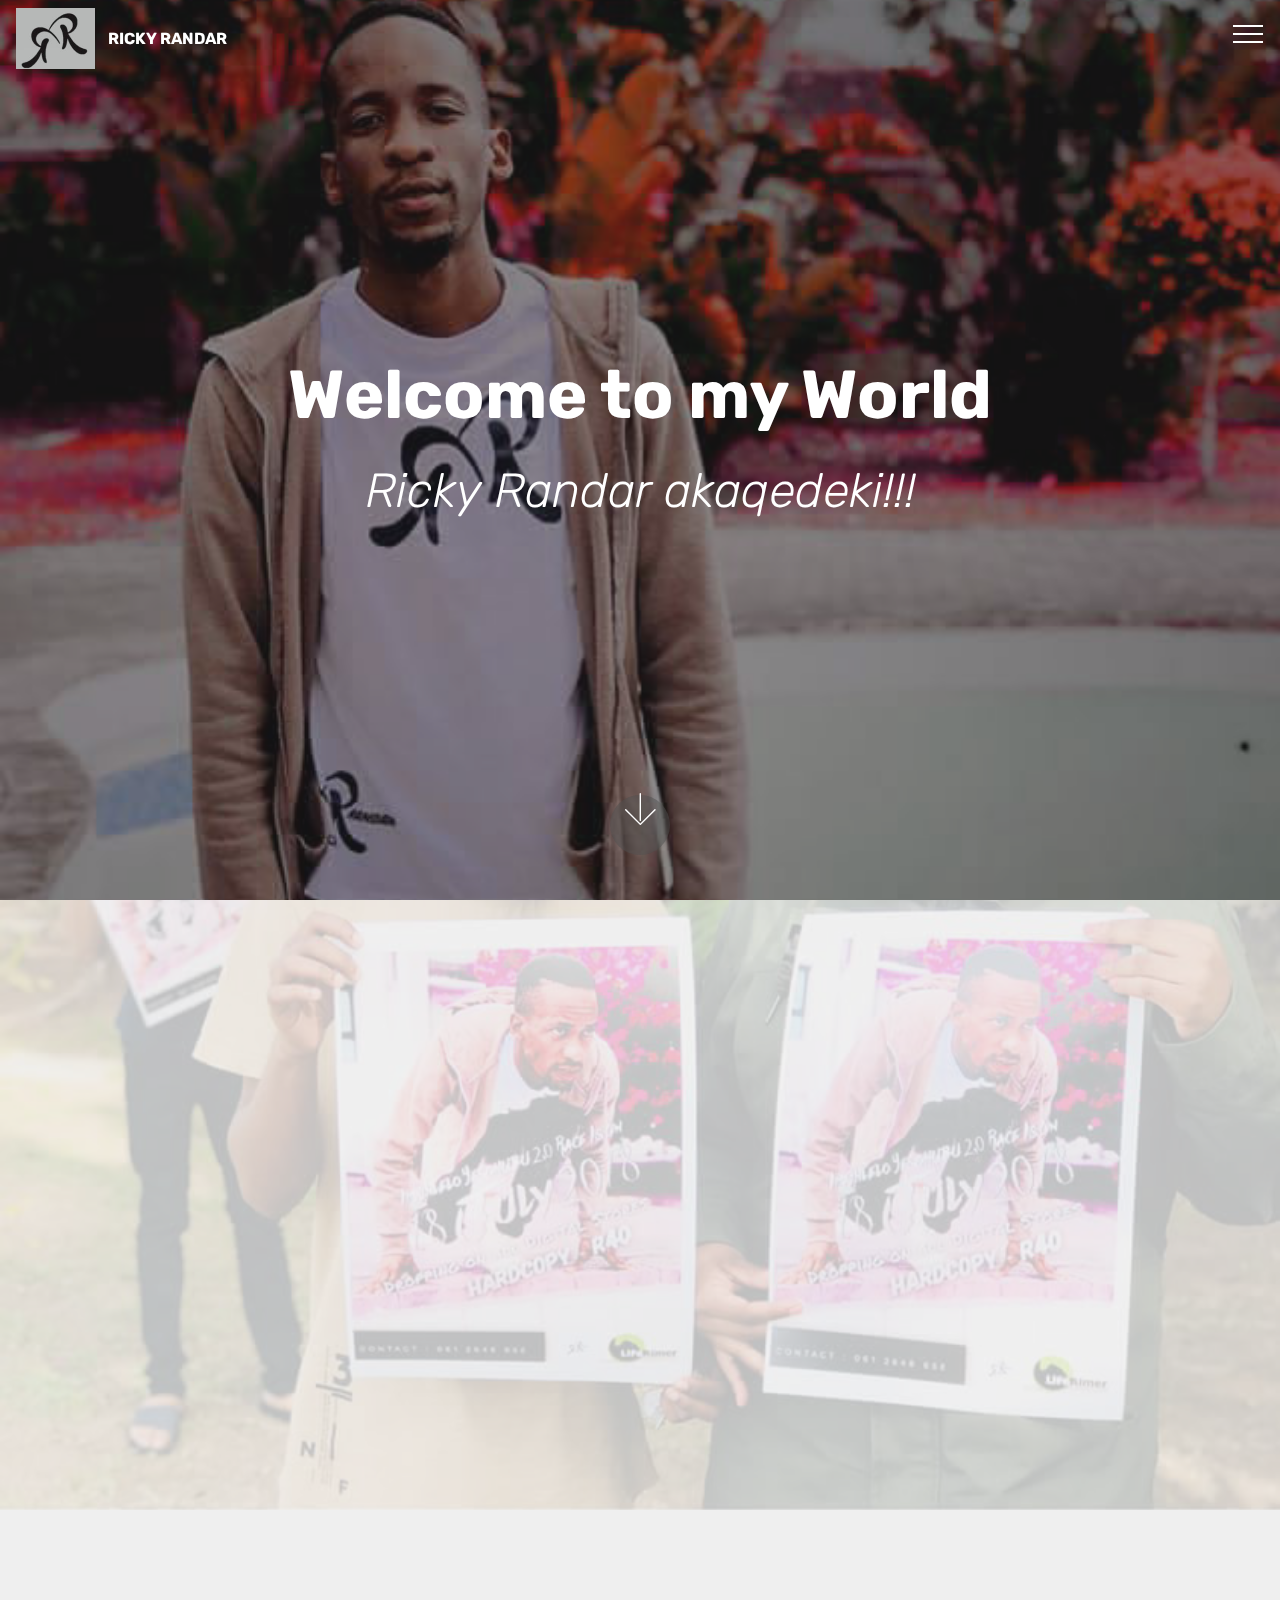
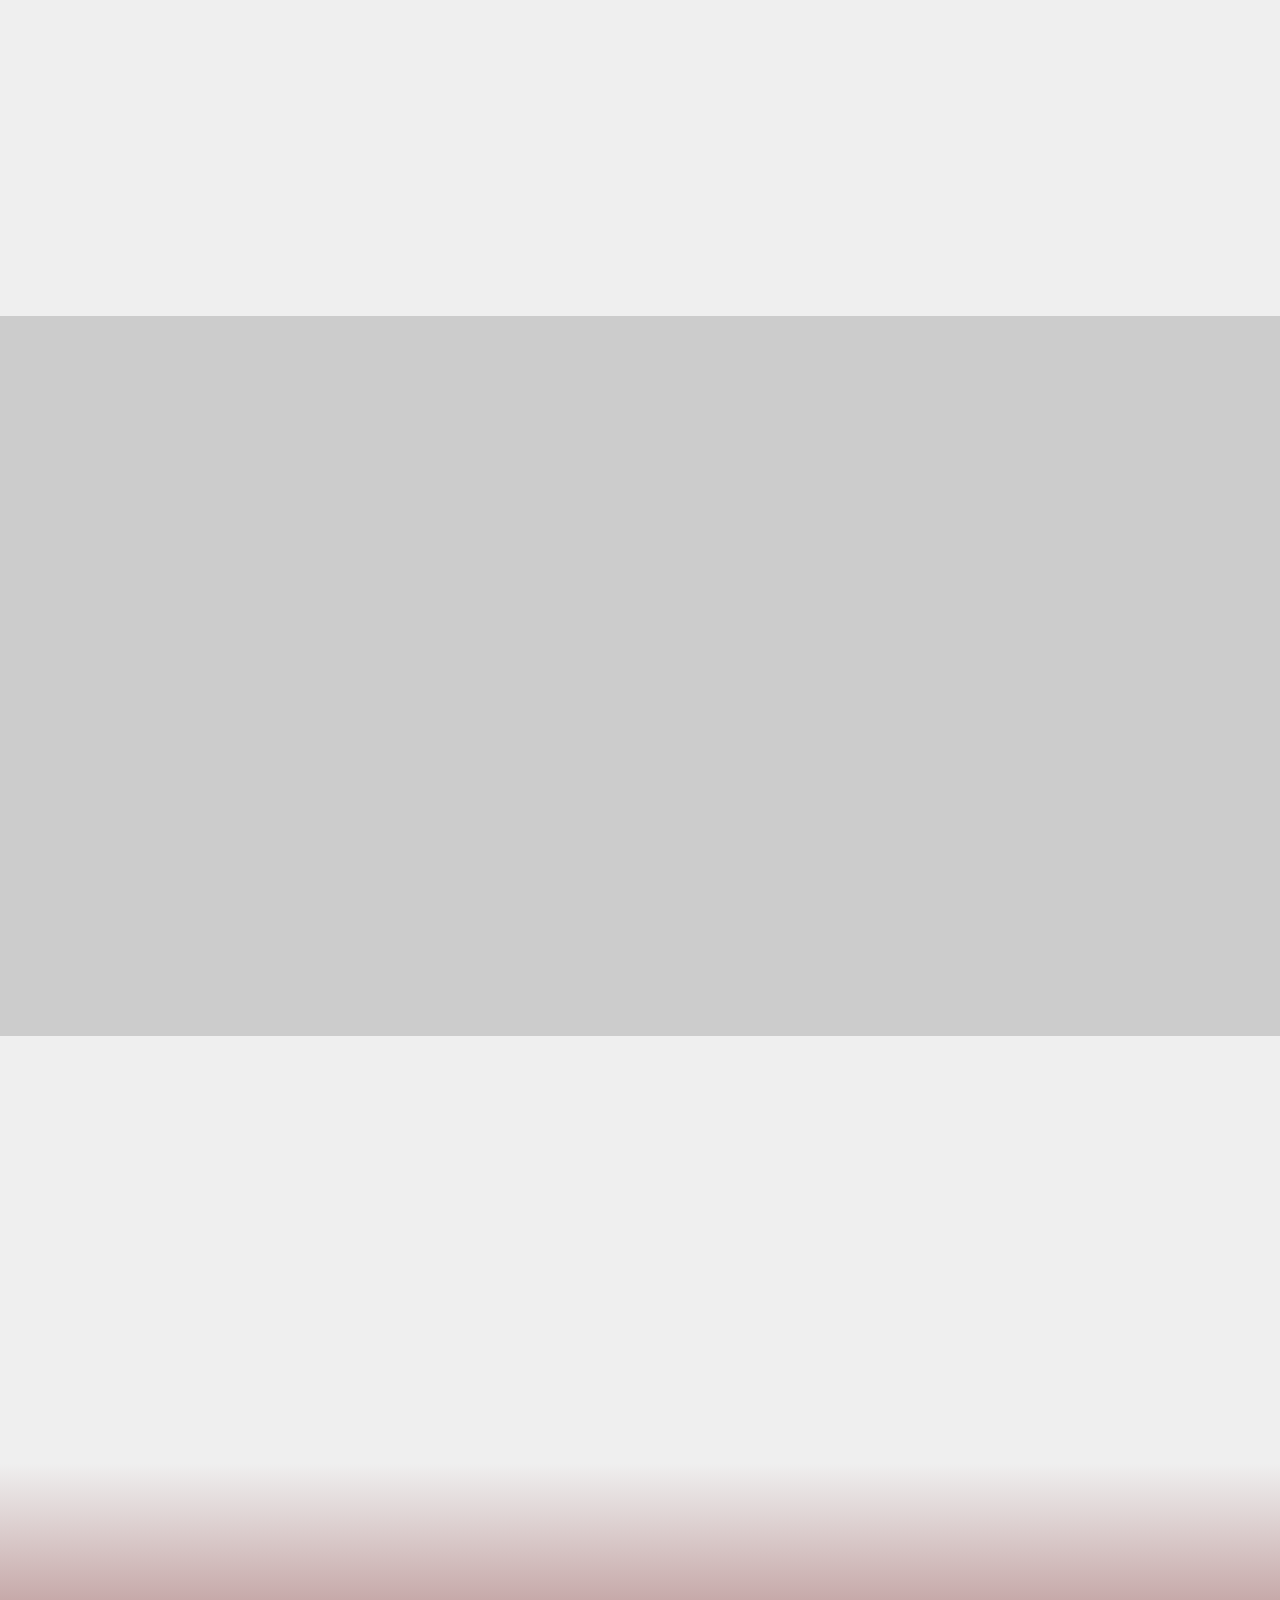
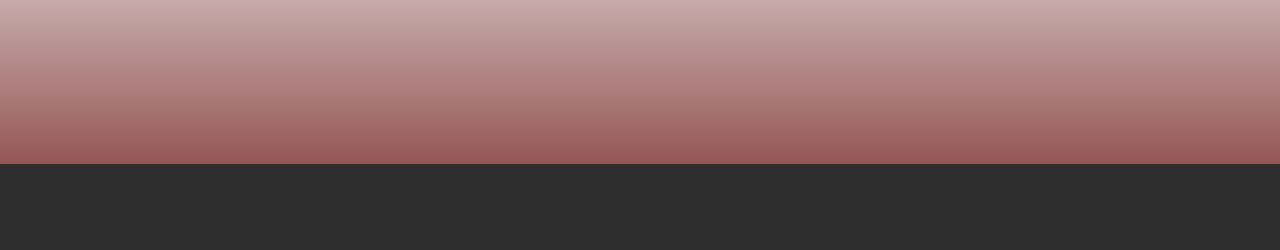
<file: index.html>
<!DOCTYPE html>
<html >
<head>
  <!-- Site made with Mobirise Website Builder v4.8.8, https://mobirise.com -->
  <meta charset="UTF-8">
  <meta http-equiv="X-UA-Compatible" content="IE=edge">
  <meta name="generator" content="Mobirise v4.8.8, mobirise.com">
  <meta name="viewport" content="width=device-width, initial-scale=1, minimum-scale=1">
  <link rel="shortcut icon" href="assets/images/fb-img-1538067890671-158x122.jpg" type="image/x-icon">
  <meta name="description" content="The official website for the young, multi-talented Gqom artist from Port Elizabeth, Ricky Randar.">
  <title>Home</title>
  <link rel="stylesheet" href="assets/web/assets/mobirise-icons-bold/mobirise-icons-bold.css">
  <link rel="stylesheet" href="assets/web/assets/mobirise-icons/mobirise-icons.css">
  <link rel="stylesheet" href="assets/tether/tether.min.css">
  <link rel="stylesheet" href="assets/soundcloud-plugin/style.css">
  <link rel="stylesheet" href="assets/bootstrap/css/bootstrap.min.css">
  <link rel="stylesheet" href="assets/bootstrap/css/bootstrap-grid.min.css">
  <link rel="stylesheet" href="assets/bootstrap/css/bootstrap-reboot.min.css">
  <link rel="stylesheet" href="assets/dropdown/css/style.css">
  <link rel="stylesheet" href="assets/animatecss/animate.min.css">
  <link rel="stylesheet" href="assets/socicon/css/styles.css">
  <link rel="stylesheet" href="assets/theme/css/style.css">
  <link rel="stylesheet" href="assets/mobirise/css/mbr-additional.css" type="text/css">
  
  
  
</head>
<body>
  <section class="menu cid-r4SbGT5u9S" once="menu" id="menu1-2">

    

    <nav class="navbar navbar-expand beta-menu navbar-dropdown align-items-center navbar-fixed-top collapsed bg-color transparent">
        <button class="navbar-toggler navbar-toggler-right" type="button" data-toggle="collapse" data-target="#navbarSupportedContent" aria-controls="navbarSupportedContent" aria-expanded="false" aria-label="Toggle navigation">
            <div class="hamburger">
                <span></span>
                <span></span>
                <span></span>
                <span></span>
            </div>
        </button>
        <div class="menu-logo">
            <div class="navbar-brand">
                <span class="navbar-logo">
                    <a href="index.html">
                         <img src="assets/images/fb-img-1538067890671-158x122.jpg" alt="Mobirise" title="" style="height: 3.8rem;">
                    </a>
                </span>
                <span class="navbar-caption-wrap"><a class="navbar-caption text-white display-4" href="index.html">RICKY RANDAR</a></span>
            </div>
        </div>
        <div class="collapse navbar-collapse" id="navbarSupportedContent">
            <ul class="navbar-nav nav-dropdown nav-right" data-app-modern-menu="true"><li class="nav-item">
                    <a class="nav-link link text-white display-4" href="Gallery.html"><span class="mbri-photos mbr-iconfont mbr-iconfont-btn">&nbsp;Gallery</span>
                        </a>
                </li>
                <li class="nav-item">
                    <a class="nav-link link text-white display-4" href="Bio.html"><span class="mbri-info mbr-iconfont mbr-iconfont-btn">&nbsp;Bio</span>
                        </a>
                </li></ul>
            
        </div>
    </nav>
</section>

<section class="engine"><a href="https://mobirise.info/d">site maker</a></section><section class="cid-r4ShbyNHW1 mbr-fullscreen mbr-parallax-background" id="header2-3">

    

    <div class="mbr-overlay" style="opacity: 0.5; background-color: rgb(35, 35, 35);"></div>

    <div class="container align-center">
        <div class="row justify-content-md-center">
            <div class="mbr-white col-md-10">
                <h1 class="mbr-section-title mbr-bold pb-3 mbr-fonts-style display-1">
                    Welcome to my World</h1>
                <h3 class="mbr-section-subtitle align-center mbr-light pb-3 mbr-fonts-style display-2"><em>Ricky Randar akaqedeki!!!</em></h3>
                
                
            </div>
        </div>
    </div>
    <div class="mbr-arrow hidden-sm-down" aria-hidden="true">
        <a href="#next">
            <i class="mbri-down mbr-iconfont"></i>
        </a>
    </div>
</section>

<section class="features14 cid-r4Sm649VMU mbr-parallax-background" id="features14-8">
    
    

    <div class="mbr-overlay" style="opacity: 0.8; background-color: rgb(239, 239, 239);">
    </div>
    <div class="container align-center">
        <h2 class="mbr-section-title pb-3 mbr-fonts-style display-2">
            My latest releases</h2>
        <h3 class="mbr-section-subtitle pb-5 mbr-fonts-style display-5">make sure to stream &amp; get a copy of my latest offering from these and other digital music platforms</h3>
        <div class="media-container-column">
            <div class="row justify-content-center">
                <div class="card p-4 col-12 col-md-6">
                    <div class="media pb-3">
                        <div class="card-img align-self-center">
                            <a href="https://www.amazon.co.jp/Bayeza-feat-Simpra-Mr-Thela/dp/B07HR5JXDN" target="_blank"><span class="mbr-iconfont socicon-amazon socicon" style="color: rgb(150, 86, 86); fill: rgb(150, 86, 86);"></span></a>
                        </div>
                        <div class="media-body">
                            <h4 class="card-title py-2 align-left mbr-fonts-style display-5"><strong>Amazon</strong></h4>
                        </div>
                    </div>                
                    <div class="card-box align-left">
                        
                    </div>
                </div>

                <div class="card p-4 col-12 col-md-6">
                <div class="media pb-3">
                    <div class="card-img align-self-center">
                        <a href="https://www.datafilehost.com/d/4802e539" target="_blank"><span class="mbr-iconfont mbrib-download" style="color: rgb(150, 86, 86); fill: rgb(150, 86, 86);"></span></a>
                    </div>
                    <div class="media-body">
                        <h4 class="card-title py-2 align-left mbr-fonts-style display-5"><strong>DatafileHost</strong></h4>
                    </div>
                </div>
                    <div class="card-box align-left">
                        
                    </div>
                </div>

                

                
            </div>
            <div class="media-container-row image-row">
                <div class="mbr-figure" style="width: 60%;">
                    <img src="assets/images/fb-img-1538067697378-800x600.jpg" alt="Mobirise" title="">
                </div>
            </div>
        </div>
    </div>
</section>

<section class="mbr-gallery mbr-section mbr-section--no-padding mbr-soundcloud-container" id="soundcloud2-w" data-rv-view="26" style="background-color: rgb(204, 204, 204); padding-top: 0rem; padding-bottom: 0rem;">
    <!-- Gallery -->
    <div class="mbr-section__container mbr-gallery-layout-article">
            <div>
                <figure class="mbr-figure mbr-figure--wysiwyg mbr-figure--full-width mbr-figure--caption-outside-bottom">
                    <iframe class="mbr-embedded-video" frameborder="0" allowfullscreen="" src="https://w.soundcloud.com/player/?url=http%3A%2F%2Fapi.soundcloud.com%2Fusers%2F232788873&amp;amp;auto_play=false&amp;amp;hide_related=false&amp;amp;show_comments=true&amp;amp;show_user=true&amp;amp;show_reposts=false&amp;amp;visual=true"></iframe>
                </figure>
            </div>
        <div class="clearfix"></div>
    </div>
</section>

<section class="mbr-section content6 cid-r4SoRB7fQE" id="content6-9">
    
     
    
    <div class="container">
        <div class="media-container-row">
            <div class="col-12 col-md-8">
                <div class="media-container-row">
                    <div class="mbr-figure" style="width: 100%;">
                      <img src="assets/images/fb-img-1538067890671-436x436.jpg" alt="Mobirise" title="">  
                    </div>
                    <div class="media-content">
                        <div class="mbr-section-text">
                            <p class="mbr-text mb-0 mbr-fonts-style display-5"><strong>Bookings:</strong><br><br><strong><a href="mailto:bookings@lifeaimer.co.za">bookings@lifeaimer.co.za</a></strong><br><strong>Lesego - <a href="tel:+27 78 839 7927">078 839 7927</a></strong><br><strong><a href="http://www.lifeaimer.co.za" target="_blank">www.lifeaimer.co.za<br></a><br></strong><strong><br></strong></p>
                        </div>
                    </div>
                </div>
            </div>
        </div>
    </div>
</section>

<section class="cid-r4Sq4HBIyK" id="social-buttons2-a">

    

    

    <div class="container">
        <div class="media-container-row">
            <div class="col-md-8 align-center">
                <h2 class="pb-3 mbr-fonts-style display-2">Follow my adventures!</h2>
                <div class="social-list pl-0 mb-0">
                    <a href="https://twitter.com/ricky_randar" target="_blank">
                        <span class="px-2 mbr-iconfont mbr-iconfont-social socicon-twitter socicon"></span>
                    </a>
                    <a href="https://www.facebook.com/anda.ngeleza.1" target="_blank">
                        <span class="px-2 mbr-iconfont mbr-iconfont-social socicon-facebook socicon"></span>
                    </a>
                    <a href="https://instagram.com/rickyrandar" target="_blank">
                        <span class="px-2 mbr-iconfont mbr-iconfont-social socicon-instagram socicon"></span>
                    </a>
                    <a href="https://www.youtube.com/LifeAimerTV" target="_blank">
                        <span class="px-2 mbr-iconfont mbr-iconfont-social socicon-youtube socicon"></span>
                    </a>
                    <a href="https://plus.google.com/u/0/+Mobirise" target="_blank">
                        
                    </a>
                    <a href="https://www.behance.net/Mobirise" target="_blank">
                        
                    </a>
                </div>
            </div>
        </div>
    </div>
</section>

<section once="" class="cid-r4WHidlv5i" id="footer6-r">

    

    

    <div class="container">
        <div class="media-container-row align-center mbr-white">
            <div class="col-12">
                <p class="mbr-text mb-0 mbr-fonts-style display-7">
                    © Copyright 2018 Ricky Randar - All Rights Reserved (Website designed by <strong>Ngcai Digital</strong> - 060 844 0987)</p>
            </div>
        </div>
    </div>
</section>


  <script src="assets/web/assets/jquery/jquery.min.js"></script>
  <script src="assets/popper/popper.min.js"></script>
  <script src="assets/tether/tether.min.js"></script>
  <script src="assets/bootstrap/js/bootstrap.min.js"></script>
  <script src="assets/dropdown/js/script.min.js"></script>
  <script src="assets/smoothscroll/smooth-scroll.js"></script>
  <script src="assets/viewportchecker/jquery.viewportchecker.js"></script>
  <script src="assets/parallax/jarallax.min.js"></script>
  <script src="assets/sociallikes/social-likes.js"></script>
  <script src="assets/touchswipe/jquery.touch-swipe.min.js"></script>
  <script src="assets/theme/js/script.js"></script>
  
  
  <input name="animation" type="hidden">
  </body>
</html>
</file>
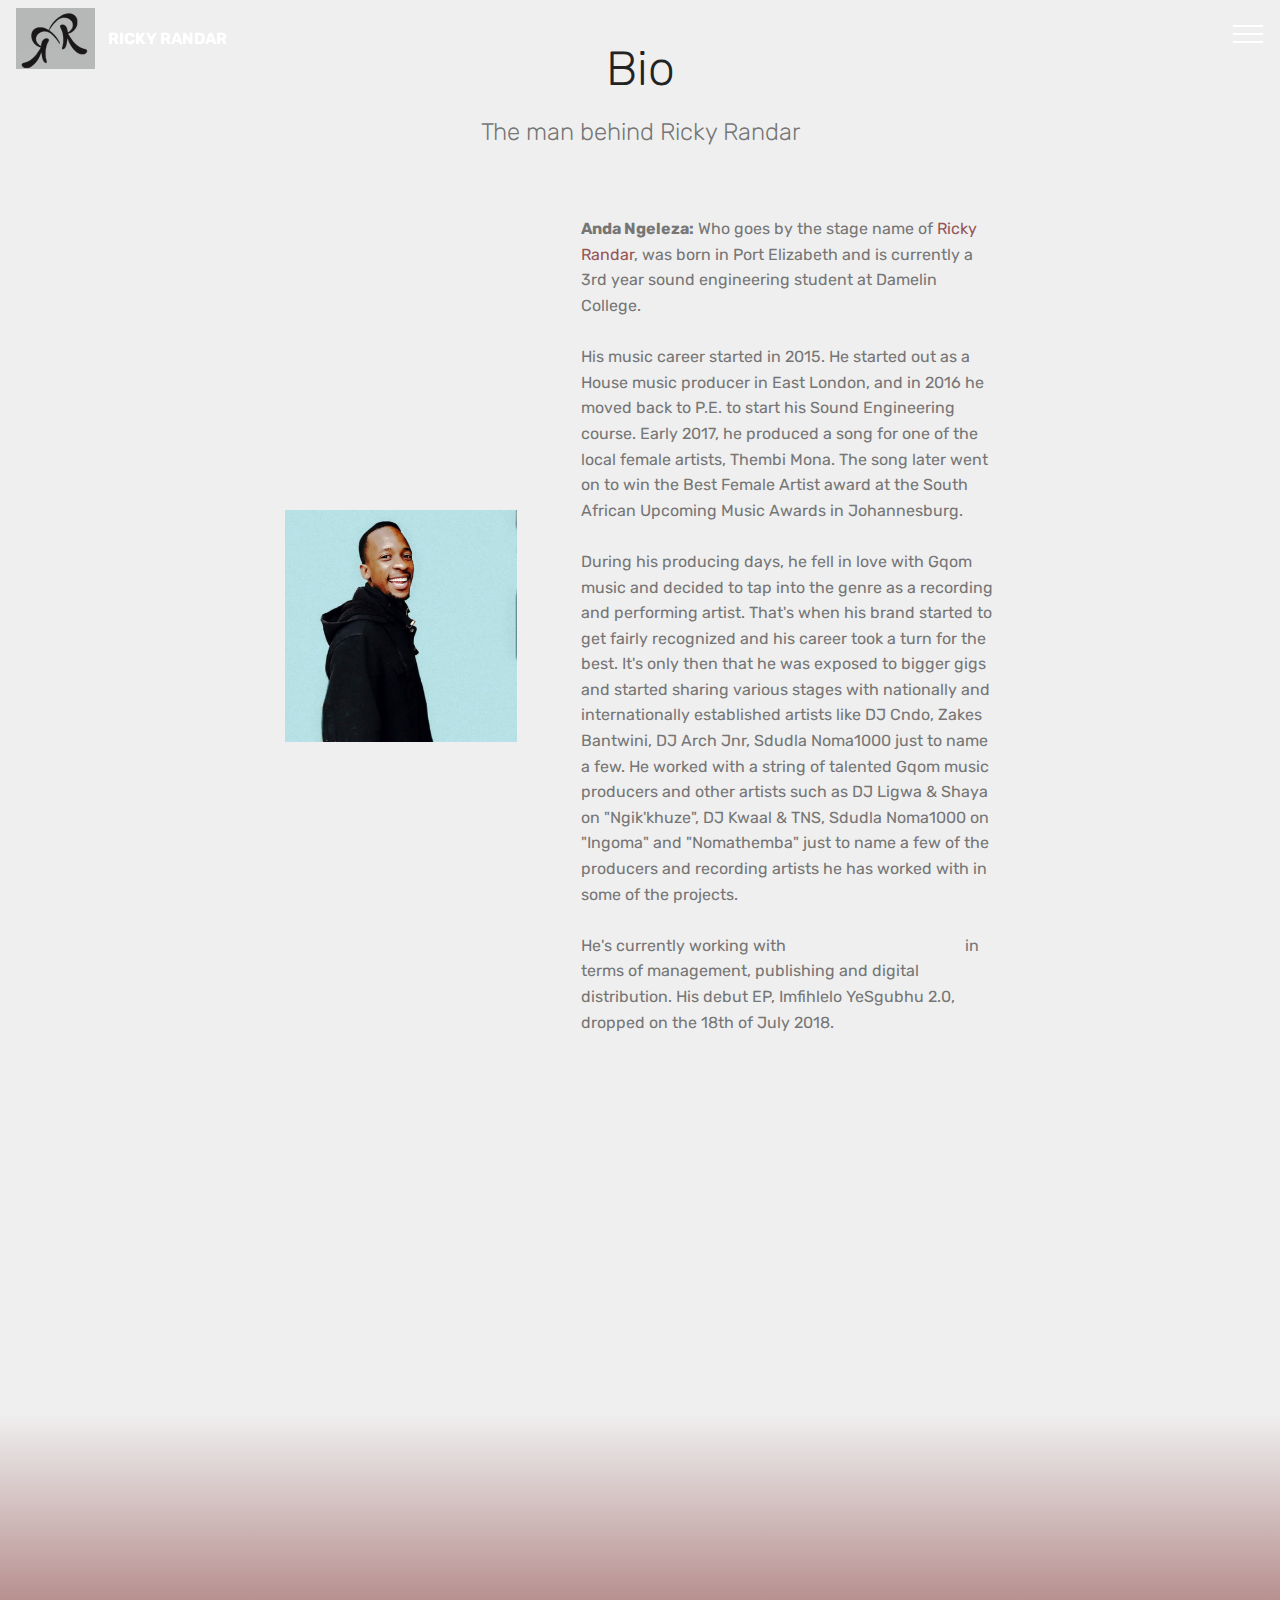
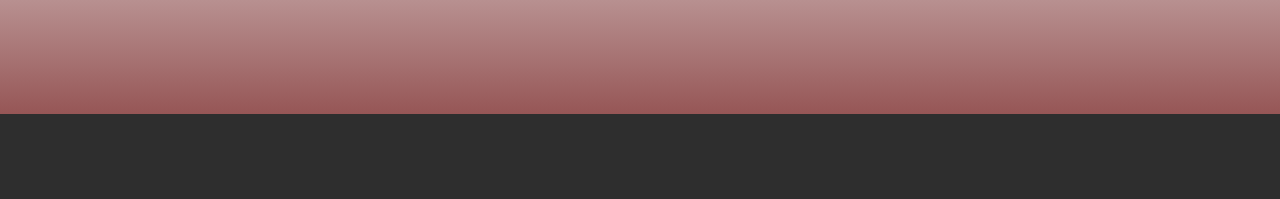
<file: Bio.html>
<!DOCTYPE html>
<html >
<head>
  <!-- Site made with Mobirise Website Builder v4.8.8, https://mobirise.com -->
  <meta charset="UTF-8">
  <meta http-equiv="X-UA-Compatible" content="IE=edge">
  <meta name="generator" content="Mobirise v4.8.8, mobirise.com">
  <meta name="viewport" content="width=device-width, initial-scale=1, minimum-scale=1">
  <link rel="shortcut icon" href="assets/images/fb-img-1538067890671-158x122.jpg" type="image/x-icon">
  <meta name="description" content="Know more about Ricky Randar">
  <title>Bio</title>
  <link rel="stylesheet" href="assets/web/assets/mobirise-icons/mobirise-icons.css">
  <link rel="stylesheet" href="assets/tether/tether.min.css">
  <link rel="stylesheet" href="assets/soundcloud-plugin/style.css">
  <link rel="stylesheet" href="assets/bootstrap/css/bootstrap.min.css">
  <link rel="stylesheet" href="assets/bootstrap/css/bootstrap-grid.min.css">
  <link rel="stylesheet" href="assets/bootstrap/css/bootstrap-reboot.min.css">
  <link rel="stylesheet" href="assets/socicon/css/styles.css">
  <link rel="stylesheet" href="assets/animatecss/animate.min.css">
  <link rel="stylesheet" href="assets/dropdown/css/style.css">
  <link rel="stylesheet" href="assets/theme/css/style.css">
  <link rel="stylesheet" href="assets/mobirise/css/mbr-additional.css" type="text/css">
  
  
  
</head>
<body>
  <section class="menu cid-r4SbGT5u9S" once="menu" id="menu1-j">

    

    <nav class="navbar navbar-expand beta-menu navbar-dropdown align-items-center navbar-fixed-top collapsed bg-color transparent">
        <button class="navbar-toggler navbar-toggler-right" type="button" data-toggle="collapse" data-target="#navbarSupportedContent" aria-controls="navbarSupportedContent" aria-expanded="false" aria-label="Toggle navigation">
            <div class="hamburger">
                <span></span>
                <span></span>
                <span></span>
                <span></span>
            </div>
        </button>
        <div class="menu-logo">
            <div class="navbar-brand">
                <span class="navbar-logo">
                    <a href="index.html">
                         <img src="assets/images/fb-img-1538067890671-158x122.jpg" alt="Mobirise" title="" style="height: 3.8rem;">
                    </a>
                </span>
                <span class="navbar-caption-wrap"><a class="navbar-caption text-white display-4" href="index.html">RICKY RANDAR</a></span>
            </div>
        </div>
        <div class="collapse navbar-collapse" id="navbarSupportedContent">
            <ul class="navbar-nav nav-dropdown nav-right" data-app-modern-menu="true"><li class="nav-item">
                    <a class="nav-link link text-white display-4" href="Gallery.html"><span class="mbri-photos mbr-iconfont mbr-iconfont-btn">&nbsp;Gallery</span>
                        </a>
                </li>
                <li class="nav-item">
                    <a class="nav-link link text-white display-4" href="Bio.html"><span class="mbri-info mbr-iconfont mbr-iconfont-btn">&nbsp;Bio</span>
                        </a>
                </li></ul>
            
        </div>
    </nav>
</section>

<section class="engine"><a href="https://mobirise.info/s">bootstrap themes</a></section><section class="mbr-section content4 cid-r4VQhmRukN" id="content4-n">

    

    <div class="container">
        <div class="media-container-row">
            <div class="title col-12 col-md-8">
                <h2 class="align-center pb-3 mbr-fonts-style display-2">Bio</h2>
                <h3 class="mbr-section-subtitle align-center mbr-light mbr-fonts-style display-5">
                    The man behind Ricky Randar</h3>
                
            </div>
        </div>
    </div>
</section>

<section class="mbr-section content6 cid-r4VQlRan9m" id="content6-o">
    
     
    
    <div class="container">
        <div class="media-container-row">
            <div class="col-12 col-md-8">
                <div class="media-container-row">
                    <div class="mbr-figure" style="width: 65%;">
                      <img src="assets/images/fb-img-1538067642321-436x436.jpg" alt="Mobirise" title="">  
                    </div>
                    <div class="media-content">
                        <div class="mbr-section-text">
                            <p class="mbr-text mb-0 mbr-fonts-style display-7"><strong>Anda Ngeleza:</strong>&nbsp;Who goes by the stage name of <a href="index.html">Ricky Randar</a>, was born in Port Elizabeth and is currently a 3rd year sound engineering student at Damelin College.<br><br>His music career started in 2015. He started out as a House music producer in East London, and in 2016 he moved back to P.E. to start his Sound Engineering course. Early 2017, he produced a song for one of the local female artists, Thembi Mona. The song later went on to win the Best Female Artist award at the South African Upcoming Music Awards in Johannesburg.<br><br>During his producing days, he fell in love with Gqom music and decided to tap into the genre as a recording and performing artist. That's when his brand started to get fairly recognized and his career took a turn for the best. It's only then that he was exposed to bigger gigs and started sharing various stages with nationally and internationally established artists like DJ Cndo, Zakes Bantwini, DJ Arch Jnr, Sdudla Noma1000 just to name a few. He worked with a string of talented Gqom music producers and other artists such as DJ Ligwa &amp; Shaya on "Ngik'khuze", DJ Kwaal &amp; TNS, Sdudla Noma1000 on "Ingoma" and "Nomathemba" just to name a few of the producers and recording artists he has worked with in some of the projects.<br><br>He's currently working with <a href="http://www.lifeaimer.co.za" target="_blank">Life Aimer Productions</a> in terms of management, publishing and digital distribution. His debut EP, Imfihlelo YeSgubhu 2.0, dropped on the 18th of July 2018.</p>
                        </div>
                    </div>
                </div>
            </div>
        </div>
    </div>
</section>

<section class="cid-r4VQylLmmD" id="social-buttons1-p">
    
    

    

    <div class="container">
        <div class="media-container-row">
            <div class="col-md-8 align-center">
                <h2 class="pb-3 mbr-section-title mbr-fonts-style display-2">
                    SHARE THIS PAGE!
                </h2>
                <div>
                    <div class="mbr-social-likes" data-counters="false">
                        <span class="btn btn-social facebook mx-2" title="Share link on Facebook">
                            <i class="socicon socicon-facebook"></i>
                        </span>
                        <span class="btn btn-social twitter mx-2" title="Share link on Twitter">
                            <i class="socicon socicon-twitter"></i>
                        </span>
                        <span class="btn btn-social plusone mx-2" title="Share link on Google+">
                            <i class="socicon socicon-googleplus"></i>
                        </span>
                        
                        
                    </div>
                </div>
            </div>
        </div>
    </div>
</section>

<section class="cid-r53TmC1jUd" id="social-buttons2-v">

    

    

    <div class="container">
        <div class="media-container-row">
            <div class="col-md-8 align-center">
                <h2 class="pb-3 mbr-fonts-style display-2">Follow my adventures!</h2>
                <div class="social-list pl-0 mb-0">
                    <a href="https://twitter.com/ricky_randar" target="_blank">
                        <span class="px-2 mbr-iconfont mbr-iconfont-social socicon-twitter socicon"></span>
                    </a>
                    <a href="https://www.facebook.com/anda.ngeleza.1" target="_blank">
                        <span class="px-2 mbr-iconfont mbr-iconfont-social socicon-facebook socicon"></span>
                    </a>
                    <a href="https://instagram.com/rickyrandar" target="_blank">
                        <span class="px-2 mbr-iconfont mbr-iconfont-social socicon-instagram socicon"></span>
                    </a>
                    <a href="https://www.youtube.com/LifeAimerTV" target="_blank">
                        <span class="px-2 mbr-iconfont mbr-iconfont-social socicon-youtube socicon"></span>
                    </a>
                    <a href="https://plus.google.com/u/0/+Mobirise" target="_blank">
                        
                    </a>
                    <a href="https://www.behance.net/Mobirise" target="_blank">
                        
                    </a>
                </div>
            </div>
        </div>
    </div>
</section>

<section once="" class="cid-r4VObagY7z" id="footer6-k">

    

    

    <div class="container">
        <div class="media-container-row align-center mbr-white">
            <div class="col-12">
                <p class="mbr-text mb-0 mbr-fonts-style display-7">
                    © Copyright 2018 Ricky Randar - All Rights Reserved (Website designed by <strong>Ngcai Digital</strong> - 060 844 0987)</p>
            </div>
        </div>
    </div>
</section>


  <script src="assets/web/assets/jquery/jquery.min.js"></script>
  <script src="assets/popper/popper.min.js"></script>
  <script src="assets/tether/tether.min.js"></script>
  <script src="assets/bootstrap/js/bootstrap.min.js"></script>
  <script src="assets/smoothscroll/smooth-scroll.js"></script>
  <script src="assets/touchswipe/jquery.touch-swipe.min.js"></script>
  <script src="assets/viewportchecker/jquery.viewportchecker.js"></script>
  <script src="assets/sociallikes/social-likes.js"></script>
  <script src="assets/dropdown/js/script.min.js"></script>
  <script src="assets/theme/js/script.js"></script>
  
  
  <input name="animation" type="hidden">
  </body>
</html>
</file>
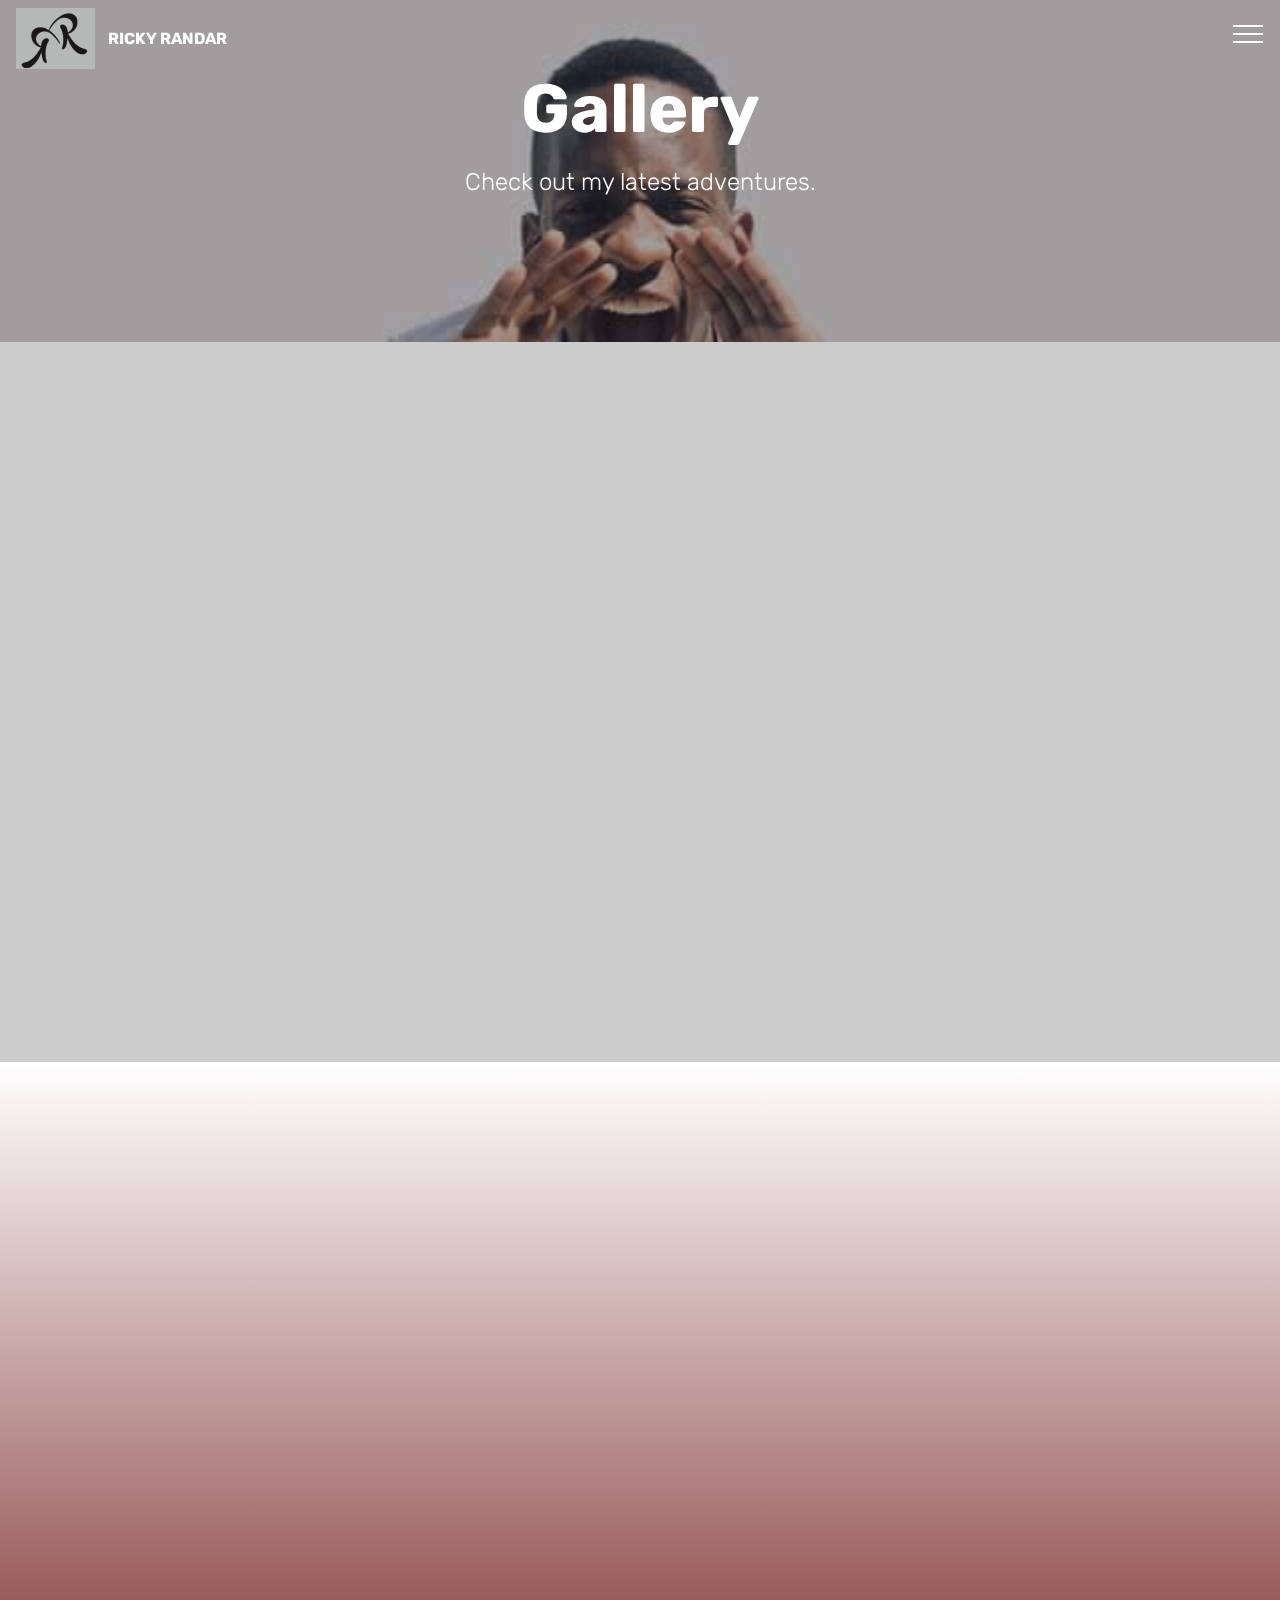
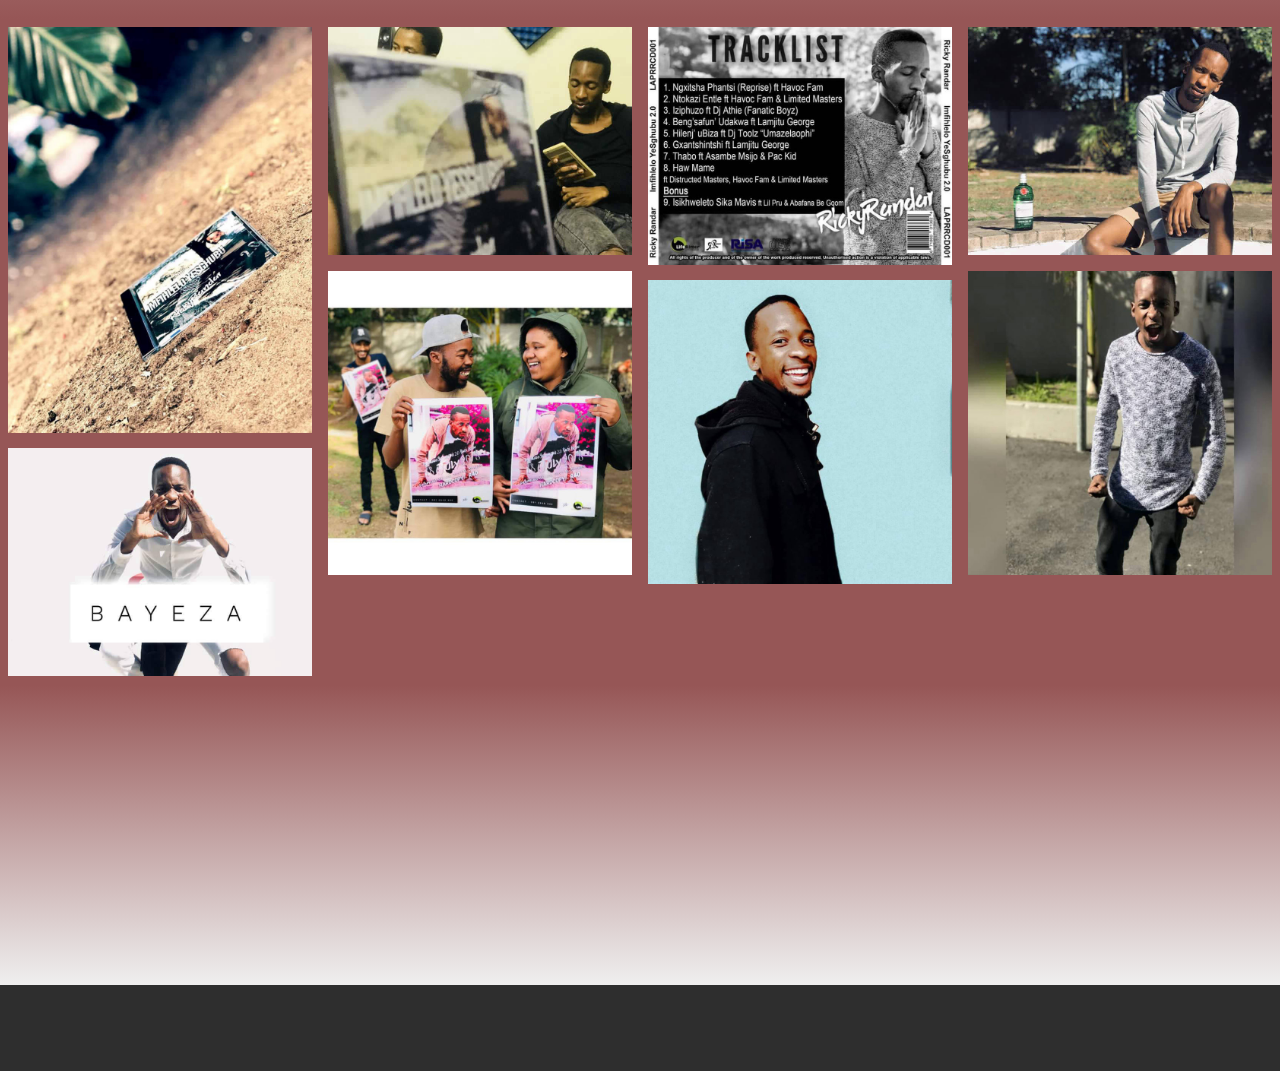
<file: Gallery.html>
<!DOCTYPE html>
<html >
<head>
  <!-- Site made with Mobirise Website Builder v4.8.8, https://mobirise.com -->
  <meta charset="UTF-8">
  <meta http-equiv="X-UA-Compatible" content="IE=edge">
  <meta name="generator" content="Mobirise v4.8.8, mobirise.com">
  <meta name="viewport" content="width=device-width, initial-scale=1, minimum-scale=1">
  <link rel="shortcut icon" href="assets/images/fb-img-1538067890671-158x122.jpg" type="image/x-icon">
  <meta name="description" content="Take a sneak-peak at Ricky Randar's world.">
  <title>Gallery</title>
  <link rel="stylesheet" href="assets/web/assets/mobirise-icons/mobirise-icons.css">
  <link rel="stylesheet" href="assets/tether/tether.min.css">
  <link rel="stylesheet" href="assets/soundcloud-plugin/style.css">
  <link rel="stylesheet" href="assets/bootstrap/css/bootstrap.min.css">
  <link rel="stylesheet" href="assets/bootstrap/css/bootstrap-grid.min.css">
  <link rel="stylesheet" href="assets/bootstrap/css/bootstrap-reboot.min.css">
  <link rel="stylesheet" href="assets/socicon/css/styles.css">
  <link rel="stylesheet" href="assets/dropdown/css/style.css">
  <link rel="stylesheet" href="assets/animatecss/animate.min.css">
  <link rel="stylesheet" href="assets/theme/css/style.css">
  <link rel="stylesheet" href="assets/gallery/style.css">
  <link rel="stylesheet" href="assets/mobirise/css/mbr-additional.css" type="text/css">
  
  
  
</head>
<body>
  <section class="menu cid-r4SbGT5u9S" once="menu" id="menu1-c">

    

    <nav class="navbar navbar-expand beta-menu navbar-dropdown align-items-center navbar-fixed-top collapsed bg-color transparent">
        <button class="navbar-toggler navbar-toggler-right" type="button" data-toggle="collapse" data-target="#navbarSupportedContent" aria-controls="navbarSupportedContent" aria-expanded="false" aria-label="Toggle navigation">
            <div class="hamburger">
                <span></span>
                <span></span>
                <span></span>
                <span></span>
            </div>
        </button>
        <div class="menu-logo">
            <div class="navbar-brand">
                <span class="navbar-logo">
                    <a href="index.html">
                         <img src="assets/images/fb-img-1538067890671-158x122.jpg" alt="Mobirise" title="" style="height: 3.8rem;">
                    </a>
                </span>
                <span class="navbar-caption-wrap"><a class="navbar-caption text-white display-4" href="index.html">RICKY RANDAR</a></span>
            </div>
        </div>
        <div class="collapse navbar-collapse" id="navbarSupportedContent">
            <ul class="navbar-nav nav-dropdown nav-right" data-app-modern-menu="true"><li class="nav-item">
                    <a class="nav-link link text-white display-4" href="Gallery.html"><span class="mbri-photos mbr-iconfont mbr-iconfont-btn">&nbsp;Gallery</span>
                        </a>
                </li>
                <li class="nav-item">
                    <a class="nav-link link text-white display-4" href="Bio.html"><span class="mbri-info mbr-iconfont mbr-iconfont-btn">&nbsp;Bio</span>
                        </a>
                </li></ul>
            
        </div>
    </nav>
</section>

<section class="engine"><a href="https://mobirise.info/u">bootstrap website templates</a></section><section class="mbr-section content5 cid-r4VHALKQyx mbr-parallax-background" id="content5-d">

    

    <div class="mbr-overlay" style="opacity: 0.4; background-color: rgb(35, 35, 35);">
    </div>

    <div class="container">
        <div class="media-container-row">
            <div class="title col-12 col-md-8">
                <h2 class="align-center mbr-bold mbr-white pb-3 mbr-fonts-style display-1">Gallery</h2>
                <h3 class="mbr-section-subtitle align-center mbr-light mbr-white pb-3 mbr-fonts-style display-5">
                    Check out my latest adventures.</h3>
                
                
            </div>
        </div>
    </div>
</section>

<section class="mbr-gallery mbr-section mbr-section--no-padding mbr-soundcloud-container" id="soundcloud2-x" data-rv-view="41" style="background-color: rgb(204, 204, 204); padding-top: 0rem; padding-bottom: 0rem;">
    <!-- Gallery -->
    <div class="mbr-section__container mbr-gallery-layout-article">
            <div>
                <figure class="mbr-figure mbr-figure--wysiwyg mbr-figure--full-width mbr-figure--caption-outside-bottom">
                    <iframe class="mbr-embedded-video" frameborder="0" allowfullscreen="" src="https://w.soundcloud.com/player/?url=http%3A%2F%2Fapi.soundcloud.com%2Fusers%2F232788873&amp;amp;auto_play=false&amp;amp;hide_related=false&amp;amp;show_comments=true&amp;amp;show_user=true&amp;amp;show_reposts=false&amp;amp;visual=true"></iframe>
                </figure>
            </div>
        <div class="clearfix"></div>
    </div>
</section>

<section class="cid-r4VJTHMjub" id="video3-f">

    
    
    <figure class="mbr-figure align-center container">
        <div class="video-block" style="width: 70%;">
            <div><iframe class="mbr-embedded-video" src="https://www.youtube.com/embed/95c6pvA6NU4?rel=0&amp;amp;showinfo=0&amp;autoplay=0&amp;loop=0" width="1280" height="720" frameborder="0" allowfullscreen></iframe></div>
        </div>
    </figure>
</section>

<section class="mbr-gallery mbr-slider-carousel cid-r4VK3p4oLt" id="gallery3-g">

    

    <div>
        <div><!-- Filter --><!-- Gallery --><div class="mbr-gallery-row"><div class="mbr-gallery-layout-default"><div><div><div class="mbr-gallery-item mbr-gallery-item--p1" data-video-url="false" data-tags="Awesome"><div href="#lb-gallery3-g" data-slide-to="0" data-toggle="modal"><img src="assets/images/fb-img-1538067729463-843x1125-800x1068.jpg" alt="" title=""><span class="icon-focus"></span></div></div><div class="mbr-gallery-item mbr-gallery-item--p1" data-video-url="false" data-tags="Responsive"><div href="#lb-gallery3-g" data-slide-to="1" data-toggle="modal"><img src="assets/images/fb-img-1538067720002-800x600-800x600.jpg" alt="" title=""><span class="icon-focus"></span></div></div><div class="mbr-gallery-item mbr-gallery-item--p1" data-video-url="false" data-tags="Creative"><div href="#lb-gallery3-g" data-slide-to="2" data-toggle="modal"><img src="assets/images/fb-img-1538067752754-819x640-800x625.jpg" alt="" title=""><span class="icon-focus"></span></div></div><div class="mbr-gallery-item mbr-gallery-item--p1" data-video-url="false" data-tags="Animated"><div href="#lb-gallery3-g" data-slide-to="3" data-toggle="modal"><img src="assets/images/fb-img-1538067587558-800x600-800x600.jpg" alt="" title=""><span class="icon-focus"></span></div></div><div class="mbr-gallery-item mbr-gallery-item--p1" data-video-url="false" data-tags="Awesome"><div href="#lb-gallery3-g" data-slide-to="4" data-toggle="modal"><img src="assets/images/fb-img-1538067787006-843x843-800x800.jpg" alt="" title=""><span class="icon-focus"></span></div></div><div class="mbr-gallery-item mbr-gallery-item--p1" data-video-url="false" data-tags="Awesome"><div href="#lb-gallery3-g" data-slide-to="5" data-toggle="modal"><img src="assets/images/fb-img-1538067633242-843x843-800x800.jpg" alt="" title=""><span class="icon-focus"></span></div></div><div class="mbr-gallery-item mbr-gallery-item--p1" data-video-url="false" data-tags="Responsive"><div href="#lb-gallery3-g" data-slide-to="6" data-toggle="modal"><img src="assets/images/fb-img-1538067642321-843x843-800x800.jpg" alt="" title=""><span class="icon-focus"></span></div></div><div class="mbr-gallery-item mbr-gallery-item--p1" data-video-url="false" data-tags="Animated"><div href="#lb-gallery3-g" data-slide-to="7" data-toggle="modal"><img src="assets/images/fb-img-1538067697376-800x600-800x600.jpg" alt="" title=""><span class="icon-focus"></span></div></div></div></div><div class="clearfix"></div></div></div><!-- Lightbox --><div data-app-prevent-settings="" class="mbr-slider modal fade carousel slide" tabindex="-1" data-keyboard="true" data-interval="false" id="lb-gallery3-g"><div class="modal-dialog"><div class="modal-content"><div class="modal-body"><div class="carousel-inner"><div class="carousel-item"><img src="assets/images/fb-img-1538067729463-843x1125.jpg" alt="" title=""></div><div class="carousel-item"><img src="assets/images/fb-img-1538067720002-800x600.jpg" alt="" title=""></div><div class="carousel-item"><img src="assets/images/fb-img-1538067752754-819x640.jpg" alt="" title=""></div><div class="carousel-item"><img src="assets/images/fb-img-1538067587558-800x600.jpg" alt="" title=""></div><div class="carousel-item"><img src="assets/images/fb-img-1538067787006-843x843.jpg" alt="" title=""></div><div class="carousel-item"><img src="assets/images/fb-img-1538067633242-843x843.jpg" alt="" title=""></div><div class="carousel-item"><img src="assets/images/fb-img-1538067642321-843x843.jpg" alt="" title=""></div><div class="carousel-item active"><img src="assets/images/fb-img-1538067697376-800x600.jpg" alt="" title=""></div></div><a class="carousel-control carousel-control-prev" role="button" data-slide="prev" href="#lb-gallery3-g"><span class="mbri-left mbr-iconfont" aria-hidden="true"></span><span class="sr-only">Previous</span></a><a class="carousel-control carousel-control-next" role="button" data-slide="next" href="#lb-gallery3-g"><span class="mbri-right mbr-iconfont" aria-hidden="true"></span><span class="sr-only">Next</span></a><a class="close" href="#" role="button" data-dismiss="modal"><span class="sr-only">Close</span></a></div></div></div></div></div>
    </div>

</section>

<section class="cid-r53TaRNNRv" id="social-buttons2-u">

    

    

    <div class="container">
        <div class="media-container-row">
            <div class="col-md-8 align-center">
                <h2 class="pb-3 mbr-fonts-style display-2">Follow my adventures!</h2>
                <div class="social-list pl-0 mb-0">
                    <a href="https://twitter.com/ricky_randar" target="_blank">
                        <span class="px-2 mbr-iconfont mbr-iconfont-social socicon-twitter socicon"></span>
                    </a>
                    <a href="https://www.facebook.com/anda.ngeleza.1" target="_blank">
                        <span class="px-2 mbr-iconfont mbr-iconfont-social socicon-facebook socicon"></span>
                    </a>
                    <a href="https://instagram.com/rickyrandar" target="_blank">
                        <span class="px-2 mbr-iconfont mbr-iconfont-social socicon-instagram socicon"></span>
                    </a>
                    <a href="https://www.youtube.com/LifeAimerTV" target="_blank">
                        <span class="px-2 mbr-iconfont mbr-iconfont-social socicon-youtube socicon"></span>
                    </a>
                    <a href="https://plus.google.com/u/0/+Mobirise" target="_blank">
                        
                    </a>
                    <a href="https://www.behance.net/Mobirise" target="_blank">
                        
                    </a>
                </div>
            </div>
        </div>
    </div>
</section>

<section once="" class="cid-r4VObagY7z" id="footer6-i">

    

    

    <div class="container">
        <div class="media-container-row align-center mbr-white">
            <div class="col-12">
                <p class="mbr-text mb-0 mbr-fonts-style display-7">
                    © Copyright 2018 Ricky Randar - All Rights Reserved (Website designed by <strong>Ngcai Digital</strong> - 060 844 0987)</p>
            </div>
        </div>
    </div>
</section>


  <script src="assets/web/assets/jquery/jquery.min.js"></script>
  <script src="assets/popper/popper.min.js"></script>
  <script src="assets/tether/tether.min.js"></script>
  <script src="assets/bootstrap/js/bootstrap.min.js"></script>
  <script src="assets/dropdown/js/script.min.js"></script>
  <script src="assets/touchswipe/jquery.touch-swipe.min.js"></script>
  <script src="assets/smoothscroll/smooth-scroll.js"></script>
  <script src="assets/parallax/jarallax.min.js"></script>
  <script src="assets/masonry/masonry.pkgd.min.js"></script>
  <script src="assets/imagesloaded/imagesloaded.pkgd.min.js"></script>
  <script src="assets/bootstrapcarouselswipe/bootstrap-carousel-swipe.js"></script>
  <script src="assets/sociallikes/social-likes.js"></script>
  <script src="assets/vimeoplayer/jquery.mb.vimeo_player.js"></script>
  <script src="assets/viewportchecker/jquery.viewportchecker.js"></script>
  <script src="assets/theme/js/script.js"></script>
  <script src="assets/slidervideo/script.js"></script>
  <script src="assets/gallery/player.min.js"></script>
  <script src="assets/gallery/script.js"></script>
  
  
  <input name="animation" type="hidden">
  </body>
</html>
</file>
<file: assets/web/assets/mobirise-icons-bold/mobirise-icons-bold.css>
@font-face {
  font-family: 'mobirise-icons-bold';
  src:  url('mobirise-icons-bold.eot?m1l4yr');
  src:  url('mobirise-icons-bold.eot?m1l4yr#iefix') format('embedded-opentype'),
    url('mobirise-icons-bold.ttf?m1l4yr') format('truetype'),
    url('mobirise-icons-bold.woff?m1l4yr') format('woff'),
    url('mobirise-icons-bold.svg?m1l4yr#mobirise-icons-bold') format('svg');
  font-weight: normal;
  font-style: normal;
}

[class^="mbrib-"], [class*="mbrib-"] {
  /* use !important to prevent issues with browser extensions that change fonts */
  font-family: 'mobirise-icons-bold' !important;
  speak: none;
  font-style: normal;
  font-weight: normal;
  font-variant: normal;
  text-transform: none;
  line-height: 1;

  /* Better Font Rendering =========== */
  -webkit-font-smoothing: antialiased;
  -moz-osx-font-smoothing: grayscale;
}

.mbrib-add-submenu:before {
  content: "\e900";
}
.mbrib-alert:before {
  content: "\e901";
}
.mbrib-align-center:before {
  content: "\e902";
}
.mbrib-align-justify:before {
  content: "\e903";
}
.mbrib-align-left:before {
  content: "\e904";
}
.mbrib-align-right:before {
  content: "\e905";
}
.mbrib-android:before {
  content: "\e906";
}
.mbrib-apple:before {
  content: "\e907";
}
.mbrib-arrow-down:before {
  content: "\e908";
}
.mbrib-arrow-next:before {
  content: "\e909";
}
.mbrib-arrow-prev:before {
  content: "\e90a";
}
.mbrib-arrow-up:before {
  content: "\e90b";
}
.mbrib-bold:before {
  content: "\e90c";
}
.mbrib-bookmark:before {
  content: "\e90d";
}
.mbrib-bootstrap:before {
  content: "\e90e";
}
.mbrib-briefcase:before {
  content: "\e90f";
}
.mbrib-browse:before {
  content: "\e910";
}
.mbrib-bulleted-list:before {
  content: "\e911";
}
.mbrib-calendar:before {
  content: "\e912";
}
.mbrib-camera:before {
  content: "\e913";
}
.mbrib-cart-add:before {
  content: "\e914";
}
.mbrib-cart-full:before {
  content: "\e915";
}
.mbrib-cash:before {
  content: "\e916";
}
.mbrib-change-style:before {
  content: "\e917";
}
.mbrib-chat:before {
  content: "\e918";
}
.mbrib-clock:before {
  content: "\e919";
}
.mbrib-close:before {
  content: "\e91a";
}
.mbrib-cloud:before {
  content: "\e91b";
}
.mbrib-code:before {
  content: "\e91c";
}
.mbrib-contact-form:before {
  content: "\e91d";
}
.mbrib-credit-card:before {
  content: "\e91e";
}
.mbrib-cursor-click:before {
  content: "\e91f";
}
.mbrib-cust-feedback:before {
  content: "\e920";
}
.mbrib-database:before {
  content: "\e921";
}
.mbrib-delivery:before {
  content: "\e922";
}
.mbrib-desktop:before {
  content: "\e923";
}
.mbrib-devices:before {
  content: "\e924";
}
.mbrib-down:before {
  content: "\e925";
}
.mbrib-download:before {
  content: "\e926";
}
.mbrib-drag-n-drop:before {
  content: "\e927";
}
.mbrib-drag-n-drop2:before {
  content: "\e928";
}
.mbrib-edit:before {
  content: "\e929";
}
.mbrib-edit2:before {
  content: "\e92a";
}
.mbrib-error:before {
  content: "\e92b";
}
.mbrib-extension:before {
  content: "\e92c";
}
.mbrib-features:before {
  content: "\e92d";
}
.mbrib-file:before {
  content: "\e92e";
}
.mbrib-flag:before {
  content: "\e92f";
}
.mbrib-folder:before {
  content: "\e930";
}
.mbrib-gift:before {
  content: "\e931";
}
.mbrib-github:before {
  content: "\e932";
}
.mbrib-globe-2:before {
  content: "\e933";
}
.mbrib-globe:before {
  content: "\e934";
}
.mbrib-growing-chart:before {
  content: "\e935";
}
.mbrib-hearth:before {
  content: "\e936";
}
.mbrib-help:before {
  content: "\e937";
}
.mbrib-home:before {
  content: "\e938";
}
.mbrib-hot-cup:before {
  content: "\e939";
}
.mbrib-idea:before {
  content: "\e93a";
}
.mbrib-image-gallery:before {
  content: "\e93b";
}
.mbrib-image-slider:before {
  content: "\e93c";
}
.mbrib-info:before {
  content: "\e93d";
}
.mbrib-italic:before {
  content: "\e93e";
}
.mbrib-key:before {
  content: "\e93f";
}
.mbrib-laptop:before {
  content: "\e940";
}
.mbrib-layers:before {
  content: "\e941";
}
.mbrib-left-right:before {
  content: "\e942";
}
.mbrib-left:before {
  content: "\e943";
}
.mbrib-letter:before {
  content: "\e944";
}
.mbrib-like:before {
  content: "\e945";
}
.mbrib-link:before {
  content: "\e946";
}
.mbrib-lock:before {
  content: "\e947";
}
.mbrib-login:before {
  content: "\e948";
}
.mbrib-logout:before {
  content: "\e949";
}
.mbrib-magic-stick:before {
  content: "\e94a";
}
.mbrib-map-pin:before {
  content: "\e94b";
}
.mbrib-menu:before {
  content: "\e94c";
}
.mbrib-mobile:before {
  content: "\e94d";
}
.mbrib-mobile2:before {
  content: "\e94e";
}
.mbrib-mobirise:before {
  content: "\e94f";
}
.mbrib-more-horizontal:before {
  content: "\e950";
}
.mbrib-more-vertical:before {
  content: "\e951";
}
.mbrib-music:before {
  content: "\e952";
}
.mbrib-new-file:before {
  content: "\e953";
}
.mbrib-numbered-list:before {
  content: "\e954";
}
.mbrib-opened-folder:before {
  content: "\e955";
}
.mbrib-pages:before {
  content: "\e956";
}
.mbrib-paper-plane:before {
  content: "\e957";
}
.mbrib-paperclip:before {
  content: "\e958";
}
.mbrib-photo:before {
  content: "\e959";
}
.mbrib-photos:before {
  content: "\e95a";
}
.mbrib-pin:before {
  content: "\e95b";
}
.mbrib-play:before {
  content: "\e95c";
}
.mbrib-plus:before {
  content: "\e95d";
}
.mbrib-preview:before {
  content: "\e95e";
}
.mbrib-print:before {
  content: "\e95f";
}
.mbrib-protect:before {
  content: "\e960";
}
.mbrib-question:before {
  content: "\e961";
}
.mbrib-quote-left:before {
  content: "\e962";
}
.mbrib-quote-right:before {
  content: "\e963";
}
.mbrib-redo:before {
  content: "\e964";
}
.mbrib-refresh:before {
  content: "\e965";
}
.mbrib-responsive:before {
  content: "\e966";
}
.mbrib-right:before {
  content: "\e967";
}
.mbrib-rocket:before {
  content: "\e968";
}
.mbrib-sad-face:before {
  content: "\e969";
}
.mbrib-sale:before {
  content: "\e96a";
}
.mbrib-save:before {
  content: "\e96b";
}
.mbrib-search:before {
  content: "\e96c";
}
.mbrib-setting:before {
  content: "\e96d";
}
.mbrib-setting2:before {
  content: "\e96e";
}
.mbrib-setting3:before {
  content: "\e96f";
}
.mbrib-share:before {
  content: "\e970";
}
.mbrib-shopping-bag:before {
  content: "\e971";
}
.mbrib-shopping-basket:before {
  content: "\e972";
}
.mbrib-shopping-cart:before {
  content: "\e973";
}
.mbrib-sites:before {
  content: "\e974";
}
.mbrib-smile-face:before {
  content: "\e975";
}
.mbrib-speed:before {
  content: "\e976";
}
.mbrib-star:before {
  content: "\e977";
}
.mbrib-success:before {
  content: "\e978";
}
.mbrib-sun:before {
  content: "\e979";
}
.mbrib-sun2:before {
  content: "\e97a";
}
.mbrib-tablet-vertical:before {
  content: "\e97b";
}
.mbrib-tablet:before {
  content: "\e97c";
}
.mbrib-target:before {
  content: "\e97d";
}
.mbrib-timer:before {
  content: "\e97e";
}
.mbrib-to-ftp:before {
  content: "\e97f";
}
.mbrib-to-local-drive:before {
  content: "\e980";
}
.mbrib-touch-swipe:before {
  content: "\e981";
}
.mbrib-touch:before {
  content: "\e982";
}
.mbrib-trash:before {
  content: "\e983";
}
.mbrib-underline:before {
  content: "\e984";
}
.mbrib-undo:before {
  content: "\e985";
}
.mbrib-unlink:before {
  content: "\e986";
}
.mbrib-unlock:before {
  content: "\e987";
}
.mbrib-up-down:before {
  content: "\e988";
}
.mbrib-up:before {
  content: "\e989";
}
.mbrib-update:before {
  content: "\e98a";
}
.mbrib-upload:before {
  content: "\e98b";
}
.mbrib-user:before {
  content: "\e98c";
}
.mbrib-user2:before {
  content: "\e98d";
}
.mbrib-users:before {
  content: "\e98e";
}
.mbrib-video-play:before {
  content: "\e98f";
}
.mbrib-video:before {
  content: "\e990";
}
.mbrib-watch:before {
  content: "\e991";
}
.mbrib-website-theme:before {
  content: "\e992";
}
.mbrib-wifi:before {
  content: "\e993";
}
.mbrib-windows:before {
  content: "\e994";
}
.mbrib-zoom-out:before {
  content: "\e995";
}
</file>
<file: assets/web/assets/mobirise-icons/mobirise-icons.css>
@font-face {
  font-family: 'MobiriseIcons';
  src:  url('mobirise-icons.eot?spat4u');
  src:  url('mobirise-icons.eot?spat4u#iefix') format('embedded-opentype'),
    url('mobirise-icons.ttf?spat4u') format('truetype'),
    url('mobirise-icons.woff?spat4u') format('woff'),
    url('mobirise-icons.svg?spat4u#MobiriseIcons') format('svg');
  font-weight: normal;
  font-style: normal;
}

[class^="mbri-"], [class*=" mbri-"] {
  /* use !important to prevent issues with browser extensions that change fonts */
  font-family: MobiriseIcons !important;
  speak: none;
  font-style: normal;
  font-weight: normal;
  font-variant: normal;
  text-transform: none;
  line-height: 1;

  /* Better Font Rendering =========== */
  -webkit-font-smoothing: antialiased;
  -moz-osx-font-smoothing: grayscale;
}

.mbri-add-submenu:before {
  content: "\e900";
}
.mbri-alert:before {
  content: "\e901";
}
.mbri-align-center:before {
  content: "\e902";
}
.mbri-align-justify:before {
  content: "\e903";
}
.mbri-align-left:before {
  content: "\e904";
}
.mbri-align-right:before {
  content: "\e905";
}
.mbri-android:before {
  content: "\e906";
}
.mbri-apple:before {
  content: "\e907";
}
.mbri-arrow-down:before {
  content: "\e908";
}
.mbri-arrow-next:before {
  content: "\e909";
}
.mbri-arrow-prev:before {
  content: "\e90a";
}
.mbri-arrow-up:before {
  content: "\e90b";
}
.mbri-bold:before {
  content: "\e90c";
}
.mbri-bookmark:before {
  content: "\e90d";
}
.mbri-bootstrap:before {
  content: "\e90e";
}
.mbri-briefcase:before {
  content: "\e90f";
}
.mbri-browse:before {
  content: "\e910";
}
.mbri-bulleted-list:before {
  content: "\e911";
}
.mbri-calendar:before {
  content: "\e912";
}
.mbri-camera:before {
  content: "\e913";
}
.mbri-cart-add:before {
  content: "\e914";
}
.mbri-cart-full:before {
  content: "\e915";
}
.mbri-cash:before {
  content: "\e916";
}
.mbri-change-style:before {
  content: "\e917";
}
.mbri-chat:before {
  content: "\e918";
}
.mbri-clock:before {
  content: "\e919";
}
.mbri-close:before {
  content: "\e91a";
}
.mbri-cloud:before {
  content: "\e91b";
}
.mbri-code:before {
  content: "\e91c";
}
.mbri-contact-form:before {
  content: "\e91d";
}
.mbri-credit-card:before {
  content: "\e91e";
}
.mbri-cursor-click:before {
  content: "\e91f";
}
.mbri-cust-feedback:before {
  content: "\e920";
}
.mbri-database:before {
  content: "\e921";
}
.mbri-delivery:before {
  content: "\e922";
}
.mbri-desktop:before {
  content: "\e923";
}
.mbri-devices:before {
  content: "\e924";
}
.mbri-down:before {
  content: "\e925";
}
.mbri-download:before {
  content: "\e989";
}
.mbri-drag-n-drop:before {
  content: "\e927";
}
.mbri-drag-n-drop2:before {
  content: "\e928";
}
.mbri-edit:before {
  content: "\e929";
}
.mbri-edit2:before {
  content: "\e92a";
}
.mbri-error:before {
  content: "\e92b";
}
.mbri-extension:before {
  content: "\e92c";
}
.mbri-features:before {
  content: "\e92d";
}
.mbri-file:before {
  content: "\e92e";
}
.mbri-flag:before {
  content: "\e92f";
}
.mbri-folder:before {
  content: "\e930";
}
.mbri-gift:before {
  content: "\e931";
}
.mbri-github:before {
  content: "\e932";
}
.mbri-globe:before {
  content: "\e933";
}
.mbri-globe-2:before {
  content: "\e934";
}
.mbri-growing-chart:before {
  content: "\e935";
}
.mbri-hearth:before {
  content: "\e936";
}
.mbri-help:before {
  content: "\e937";
}
.mbri-home:before {
  content: "\e938";
}
.mbri-hot-cup:before {
  content: "\e939";
}
.mbri-idea:before {
  content: "\e93a";
}
.mbri-image-gallery:before {
  content: "\e93b";
}
.mbri-image-slider:before {
  content: "\e93c";
}
.mbri-info:before {
  content: "\e93d";
}
.mbri-italic:before {
  content: "\e93e";
}
.mbri-key:before {
  content: "\e93f";
}
.mbri-laptop:before {
  content: "\e940";
}
.mbri-layers:before {
  content: "\e941";
}
.mbri-left-right:before {
  content: "\e942";
}
.mbri-left:before {
  content: "\e943";
}
.mbri-letter:before {
  content: "\e944";
}
.mbri-like:before {
  content: "\e945";
}
.mbri-link:before {
  content: "\e946";
}
.mbri-lock:before {
  content: "\e947";
}
.mbri-login:before {
  content: "\e948";
}
.mbri-logout:before {
  content: "\e949";
}
.mbri-magic-stick:before {
  content: "\e94a";
}
.mbri-map-pin:before {
  content: "\e94b";
}
.mbri-menu:before {
  content: "\e94c";
}
.mbri-mobile:before {
  content: "\e94d";
}
.mbri-mobile2:before {
  content: "\e94e";
}
.mbri-mobirise:before {
  content: "\e94f";
}
.mbri-more-horizontal:before {
  content: "\e950";
}
.mbri-more-vertical:before {
  content: "\e951";
}
.mbri-music:before {
  content: "\e952";
}
.mbri-new-file:before {
  content: "\e953";
}
.mbri-numbered-list:before {
  content: "\e954";
}
.mbri-opened-folder:before {
  content: "\e955";
}
.mbri-pages:before {
  content: "\e956";
}
.mbri-paper-plane:before {
  content: "\e957";
}
.mbri-paperclip:before {
  content: "\e958";
}
.mbri-photo:before {
  content: "\e959";
}
.mbri-photos:before {
  content: "\e95a";
}
.mbri-pin:before {
  content: "\e95b";
}
.mbri-play:before {
  content: "\e95c";
}
.mbri-plus:before {
  content: "\e95d";
}
.mbri-preview:before {
  content: "\e95e";
}
.mbri-print:before {
  content: "\e95f";
}
.mbri-protect:before {
  content: "\e960";
}
.mbri-question:before {
  content: "\e961";
}
.mbri-quote-left:before {
  content: "\e962";
}
.mbri-quote-right:before {
  content: "\e963";
}
.mbri-refresh:before {
  content: "\e964";
}
.mbri-responsive:before {
  content: "\e965";
}
.mbri-right:before {
  content: "\e966";
}
.mbri-rocket:before {
  content: "\e967";
}
.mbri-sad-face:before {
  content: "\e968";
}
.mbri-sale:before {
  content: "\e969";
}
.mbri-save:before {
  content: "\e96a";
}
.mbri-search:before {
  content: "\e96b";
}
.mbri-setting:before {
  content: "\e96c";
}
.mbri-setting2:before {
  content: "\e96d";
}
.mbri-setting3:before {
  content: "\e96e";
}
.mbri-share:before {
  content: "\e96f";
}
.mbri-shopping-bag:before {
  content: "\e970";
}
.mbri-shopping-basket:before {
  content: "\e971";
}
.mbri-shopping-cart:before {
  content: "\e972";
}
.mbri-sites:before {
  content: "\e973";
}
.mbri-smile-face:before {
  content: "\e974";
}
.mbri-speed:before {
  content: "\e975";
}
.mbri-star:before {
  content: "\e976";
}
.mbri-success:before {
  content: "\e977";
}
.mbri-sun:before {
  content: "\e978";
}
.mbri-sun2:before {
  content: "\e979";
}
.mbri-tablet:before {
  content: "\e97a";
}
.mbri-tablet-vertical:before {
  content: "\e97b";
}
.mbri-target:before {
  content: "\e97c";
}
.mbri-timer:before {
  content: "\e97d";
}
.mbri-to-ftp:before {
  content: "\e97e";
}
.mbri-to-local-drive:before {
  content: "\e97f";
}
.mbri-touch-swipe:before {
  content: "\e980";
}
.mbri-touch:before {
  content: "\e981";
}
.mbri-trash:before {
  content: "\e982";
}
.mbri-underline:before {
  content: "\e983";
}
.mbri-unlink:before {
  content: "\e984";
}
.mbri-unlock:before {
  content: "\e985";
}
.mbri-up-down:before {
  content: "\e986";
}
.mbri-up:before {
  content: "\e987";
}
.mbri-update:before {
  content: "\e988";
}
.mbri-upload:before {
 content: "\e926"; 
}
.mbri-user:before {
  content: "\e98a";
}
.mbri-user2:before {
  content: "\e98b";
}
.mbri-users:before {
  content: "\e98c";
}
.mbri-video:before {
  content: "\e98d";
}
.mbri-video-play:before {
  content: "\e98e";
}
.mbri-watch:before {
  content: "\e98f";
}
.mbri-website-theme:before {
  content: "\e990";
}
.mbri-wifi:before {
  content: "\e991";
}
.mbri-windows:before {
  content: "\e992";
}
.mbri-zoom-out:before {
  content: "\e993";
}
.mbri-redo:before {
  content: "\e994";
}
.mbri-undo:before {
  content: "\e995";
}
</file>
<file: assets/soundcloud-plugin/style.css>
.addons-container {
  position: relative;
  margin-left: auto;
  margin-right: auto;
  padding-right: 15px;
  padding-left: 15px; }
  @media (min-width: 576px) {
    .addons-container {
      padding-right: 15px;
      padding-left: 15px; } }
  @media (min-width: 768px) {
    .addons-container {
      padding-right: 15px;
      padding-left: 15px; } }
  @media (min-width: 992px) {
    .addons-container {
      padding-right: 15px;
      padding-left: 15px; } }
  @media (min-width: 1200px) {
    .addons-container {
      padding-right: 15px;
      padding-left: 15px; } }
  @media (min-width: 576px) {
    .addons-container {
      width: 540px;
      max-width: 100%; } }
  @media (min-width: 768px) {
    .addons-container {
      width: 720px;
      max-width: 100%; } }
  @media (min-width: 992px) {
    .addons-container {
      width: 960px;
      max-width: 100%; } }
  @media (min-width: 1200px) {
    .addons-container {
      width: 1140px;
      max-width: 100%; } }

.addons-container-inner{
    position: relative;
    width: 100%;
    min-height: 1px;
    padding-right: 15px;
    padding-left: 15px;
}
@media (min-width: 567px) {
    .addons-container-inner{
        -ms-flex: 0 0 66.666667%;
        flex: 0 0 66.666667%;
        max-width: 66.666667%;
    }
}
.addons-row{
    display: flex;
    justify-content:center;
}
</file>
<file: assets/dropdown/css/style.css>
.navbar-dropdown {
  left: 0;
  padding: 0;
  position: absolute;
  right: 0;
  top: 0;
  transition: all 0.45s ease;
  z-index: 1030;
  background: #282828; }
  .navbar-dropdown .navbar-logo {
    margin-right: 0.8rem;
    transition: margin 0.3s ease-in-out;
    vertical-align: middle; }
    .navbar-dropdown .navbar-logo img {
      height: 3.125rem;
      transition: all 0.3s ease-in-out; }
    .navbar-dropdown .navbar-logo.mbr-iconfont {
      font-size: 3.125rem;
      line-height: 3.125rem; }
  .navbar-dropdown .navbar-caption {
    font-weight: 700;
    white-space: normal;
    vertical-align: -4px;
    line-height: 3.125rem !important; }
    .navbar-dropdown .navbar-caption, .navbar-dropdown .navbar-caption:hover {
      color: inherit;
      text-decoration: none; }
  .navbar-dropdown .mbr-iconfont + .navbar-caption {
    vertical-align: -1px; }
  .navbar-dropdown.navbar-fixed-top {
    position: fixed; }
  .navbar-dropdown .navbar-brand span {
    vertical-align: -4px; }
  .navbar-dropdown.bg-color.transparent {
    background: none; }
  .navbar-dropdown.navbar-short .navbar-brand {
    padding: 0.625rem 0; }
    .navbar-dropdown.navbar-short .navbar-brand span {
      vertical-align: -1px; }
  .navbar-dropdown.navbar-short .navbar-caption {
    line-height: 2.375rem !important;
    vertical-align: -2px; }
  .navbar-dropdown.navbar-short .navbar-logo {
    margin-right: 0.5rem; }
    .navbar-dropdown.navbar-short .navbar-logo img {
      height: 2.375rem; }
    .navbar-dropdown.navbar-short .navbar-logo.mbr-iconfont {
      font-size: 2.375rem;
      line-height: 2.375rem; }
  .navbar-dropdown.navbar-short .mbr-table-cell {
    height: 3.625rem; }
  .navbar-dropdown .navbar-close {
    left: 0.6875rem;
    position: fixed;
    top: 0.75rem;
    z-index: 1000; }
  .navbar-dropdown .hamburger-icon {
    content: "";
    display: inline-block;
    vertical-align: middle;
    width: 16px;
    -webkit-box-shadow: 0 -6px 0 1px #282828,0 0 0 1px #282828,0 6px 0 1px #282828;
    -moz-box-shadow: 0 -6px 0 1px #282828,0 0 0 1px #282828,0 6px 0 1px #282828;
    box-shadow: 0 -6px 0 1px #282828,0 0 0 1px #282828,0 6px 0 1px #282828; }

.dropdown-menu .dropdown-toggle[data-toggle="dropdown-submenu"]::after {
  border-bottom: 0.35em solid transparent;
  border-left: 0.35em solid;
  border-right: 0;
  border-top: 0.35em solid transparent;
  margin-left: 0.3rem; }

.dropdown-menu .dropdown-item:focus {
  outline: 0; }

.nav-dropdown {
  font-size: 0.75rem;
  font-weight: 500;
  height: auto !important; }
  .nav-dropdown .nav-btn {
    padding-left: 1rem; }
  .nav-dropdown .link {
    margin: .667em 1.667em;
    font-weight: 500;
    padding: 0;
    transition: color .2s ease-in-out; }
    .nav-dropdown .link.dropdown-toggle {
      margin-right: 2.583em; }
      .nav-dropdown .link.dropdown-toggle::after {
        margin-left: .25rem;
        border-top: 0.35em solid;
        border-right: 0.35em solid transparent;
        border-left: 0.35em solid transparent;
        border-bottom: 0; }
      .nav-dropdown .link.dropdown-toggle[aria-expanded="true"] {
        margin: 0;
        padding: 0.667em 3.263em  0.667em 1.667em; }
  .nav-dropdown .link::after,
  .nav-dropdown .dropdown-item::after {
    color: inherit; }
  .nav-dropdown .btn {
    font-size: 0.75rem;
    font-weight: 700;
    letter-spacing: 0;
    margin-bottom: 0;
    padding-left: 1.25rem;
    padding-right: 1.25rem; }
  .nav-dropdown .dropdown-menu {
    border-radius: 0;
    border: 0;
    left: 0;
    margin: 0;
    padding-bottom: 1.25rem;
    padding-top: 1.25rem;
    position: relative; }
  .nav-dropdown .dropdown-submenu {
    margin-left: 0.125rem;
    top: 0; }
  .nav-dropdown .dropdown-item {
    font-weight: 500;
    line-height: 2;
    padding: 0.3846em 4.615em 0.3846em 1.5385em;
    position: relative;
    transition: color .2s ease-in-out, background-color .2s ease-in-out; }
    .nav-dropdown .dropdown-item::after {
      margin-top: -0.3077em;
      position: absolute;
      right: 1.1538em;
      top: 50%; }
    .nav-dropdown .dropdown-item:focus, .nav-dropdown .dropdown-item:hover {
      background: none; }

@media (max-width: 767px) {
  .nav-dropdown.navbar-toggleable-sm {
    bottom: 0;
    display: none;
    left: 0;
    overflow-x: hidden;
    position: fixed;
    top: 0;
    transform: translateX(-100%);
    -ms-transform: translateX(-100%);
    -webkit-transform: translateX(-100%);
    width: 18.75rem;
    z-index: 999; } }
.nav-dropdown.navbar-toggleable-xl {
  bottom: 0;
  display: none;
  left: 0;
  overflow-x: hidden;
  position: fixed;
  top: 0;
  transform: translateX(-100%);
  -ms-transform: translateX(-100%);
  -webkit-transform: translateX(-100%);
  width: 18.75rem;
  z-index: 999; }

.nav-dropdown-sm {
  display: block !important;
  overflow-x: hidden;
  overflow: auto;
  padding-top: 3.875rem; }
  .nav-dropdown-sm::after {
    content: "";
    display: block;
    height: 3rem;
    width: 100%; }
  .nav-dropdown-sm.collapse.in ~ .navbar-close {
    display: block !important; }
  .nav-dropdown-sm.collapsing, .nav-dropdown-sm.collapse.in {
    transform: translateX(0);
    -ms-transform: translateX(0);
    -webkit-transform: translateX(0);
    transition: all 0.25s ease-out;
    -webkit-transition: all 0.25s ease-out;
    background: #282828; }
  .nav-dropdown-sm.collapsing[aria-expanded="false"] {
    transform: translateX(-100%);
    -ms-transform: translateX(-100%);
    -webkit-transform: translateX(-100%); }
  .nav-dropdown-sm .nav-item {
    display: block;
    margin-left: 0 !important;
    padding-left: 0; }
  .nav-dropdown-sm .link,
  .nav-dropdown-sm .dropdown-item {
    border-top: 1px dotted rgba(255, 255, 255, 0.1);
    font-size: 0.8125rem;
    line-height: 1.6;
    margin: 0 !important;
    padding: 0.875rem 2.4rem 0.875rem 1.5625rem !important;
    position: relative;
    white-space: normal; }
    .nav-dropdown-sm .link:focus, .nav-dropdown-sm .link:hover,
    .nav-dropdown-sm .dropdown-item:focus,
    .nav-dropdown-sm .dropdown-item:hover {
      background: rgba(0, 0, 0, 0.2) !important;
      color: #c0a375; }
  .nav-dropdown-sm .nav-btn {
    position: relative;
    padding: 1.5625rem 1.5625rem 0 1.5625rem; }
    .nav-dropdown-sm .nav-btn::before {
      border-top: 1px dotted rgba(255, 255, 255, 0.1);
      content: "";
      left: 0;
      position: absolute;
      top: 0;
      width: 100%; }
    .nav-dropdown-sm .nav-btn + .nav-btn {
      padding-top: 0.625rem; }
      .nav-dropdown-sm .nav-btn + .nav-btn::before {
        display: none; }
  .nav-dropdown-sm .btn {
    padding: 0.625rem 0; }
  .nav-dropdown-sm .dropdown-toggle[data-toggle="dropdown-submenu"]::after {
    margin-left: .25rem;
    border-top: 0.35em solid;
    border-right: 0.35em solid transparent;
    border-left: 0.35em solid transparent;
    border-bottom: 0; }
  .nav-dropdown-sm .dropdown-toggle[data-toggle="dropdown-submenu"][aria-expanded="true"]::after {
    border-top: 0;
    border-right: 0.35em solid transparent;
    border-left: 0.35em solid transparent;
    border-bottom: 0.35em solid; }
  .nav-dropdown-sm .dropdown-menu {
    margin: 0;
    padding: 0;
    position: relative;
    top: 0;
    left: 0;
    width: 100%;
    border: 0;
    float: none;
    border-radius: 0;
    background: none; }
  .nav-dropdown-sm .dropdown-submenu {
    left: 100%;
    margin-left: 0.125rem;
    margin-top: -1.25rem;
    top: 0; }

.navbar-toggleable-sm .nav-dropdown .dropdown-menu {
  position: absolute; }

.navbar-toggleable-sm .nav-dropdown .dropdown-submenu {
  left: 100%;
  margin-left: 0.125rem;
  margin-top: -1.25rem;
  top: 0; }

.navbar-toggleable-sm.opened .nav-dropdown .dropdown-menu {
  position: relative; }

.navbar-toggleable-sm.opened .nav-dropdown .dropdown-submenu {
  left: 0;
  margin-left: 00rem;
  margin-top: 0rem;
  top: 0; }

.is-builder .nav-dropdown.collapsing {
  transition: none !important; }

/*# sourceMappingURL=style.css.map */
</file>
<file: assets/socicon/css/styles.css>
@charset "UTF-8";

@font-face {
  font-family: "socicon";
  src:url("../fonts/socicon.eot");
  src:url("../fonts/socicon.eot?#iefix") format("embedded-opentype"),
    url("../fonts/socicon.woff") format("woff"),
    url("../fonts/socicon.ttf") format("truetype"),
    url("../fonts/socicon.svg#socicon") format("svg");
  font-weight: normal;
  font-style: normal;

}

[data-icon]:before {
  font-family: "socicon" !important;
  content: attr(data-icon);
  font-style: normal !important;
  font-weight: normal !important;
  font-variant: normal !important;
  text-transform: none !important;
  speak: none;
  line-height: 1;
  -webkit-font-smoothing: antialiased;
  -moz-osx-font-smoothing: grayscale;
}

[class^="socicon-"]:before,
[class*=" socicon-"]:before {
  font-family: "socicon" !important;
  font-style: normal !important;
  font-weight: normal !important;
  font-variant: normal !important;
  text-transform: none !important;
  speak: none;
  line-height: 1;
  -webkit-font-smoothing: antialiased;
  -moz-osx-font-smoothing: grayscale;
}

.socicon-modelmayhem:before {
  content: "\e000";
}
.socicon-mixcloud:before {
  content: "\e001";
}
.socicon-drupal:before {
  content: "\e002";
}
.socicon-swarm:before {
  content: "\e003";
}
.socicon-istock:before {
  content: "\e004";
}
.socicon-yammer:before {
  content: "\e005";
}
.socicon-ello:before {
  content: "\e006";
}
.socicon-stackoverflow:before {
  content: "\e007";
}
.socicon-persona:before {
  content: "\e008";
}
.socicon-triplej:before {
  content: "\e009";
}
.socicon-houzz:before {
  content: "\e00a";
}
.socicon-rss:before {
  content: "\e00b";
}
.socicon-paypal:before {
  content: "\e00c";
}
.socicon-odnoklassniki:before {
  content: "\e00d";
}
.socicon-airbnb:before {
  content: "\e00e";
}
.socicon-periscope:before {
  content: "\e00f";
}
.socicon-outlook:before {
  content: "\e010";
}
.socicon-coderwall:before {
  content: "\e011";
}
.socicon-tripadvisor:before {
  content: "\e012";
}
.socicon-appnet:before {
  content: "\e013";
}
.socicon-goodreads:before {
  content: "\e014";
}
.socicon-tripit:before {
  content: "\e015";
}
.socicon-lanyrd:before {
  content: "\e016";
}
.socicon-slideshare:before {
  content: "\e017";
}
.socicon-buffer:before {
  content: "\e018";
}
.socicon-disqus:before {
  content: "\e019";
}
.socicon-vkontakte:before {
  content: "\e01a";
}
.socicon-whatsapp:before {
  content: "\e01b";
}
.socicon-patreon:before {
  content: "\e01c";
}
.socicon-storehouse:before {
  content: "\e01d";
}
.socicon-pocket:before {
  content: "\e01e";
}
.socicon-mail:before {
  content: "\e01f";
}
.socicon-blogger:before {
  content: "\e020";
}
.socicon-technorati:before {
  content: "\e021";
}
.socicon-reddit:before {
  content: "\e022";
}
.socicon-dribbble:before {
  content: "\e023";
}
.socicon-stumbleupon:before {
  content: "\e024";
}
.socicon-digg:before {
  content: "\e025";
}
.socicon-envato:before {
  content: "\e026";
}
.socicon-behance:before {
  content: "\e027";
}
.socicon-delicious:before {
  content: "\e028";
}
.socicon-deviantart:before {
  content: "\e029";
}
.socicon-forrst:before {
  content: "\e02a";
}
.socicon-play:before {
  content: "\e02b";
}
.socicon-zerply:before {
  content: "\e02c";
}
.socicon-wikipedia:before {
  content: "\e02d";
}
.socicon-apple:before {
  content: "\e02e";
}
.socicon-flattr:before {
  content: "\e02f";
}
.socicon-github:before {
  content: "\e030";
}
.socicon-renren:before {
  content: "\e031";
}
.socicon-friendfeed:before {
  content: "\e032";
}
.socicon-newsvine:before {
  content: "\e033";
}
.socicon-identica:before {
  content: "\e034";
}
.socicon-bebo:before {
  content: "\e035";
}
.socicon-zynga:before {
  content: "\e036";
}
.socicon-steam:before {
  content: "\e037";
}
.socicon-xbox:before {
  content: "\e038";
}
.socicon-windows:before {
  content: "\e039";
}
.socicon-qq:before {
  content: "\e03a";
}
.socicon-douban:before {
  content: "\e03b";
}
.socicon-meetup:before {
  content: "\e03c";
}
.socicon-playstation:before {
  content: "\e03d";
}
.socicon-android:before {
  content: "\e03e";
}
.socicon-snapchat:before {
  content: "\e03f";
}
.socicon-twitter:before {
  content: "\e040";
}
.socicon-facebook:before {
  content: "\e041";
}
.socicon-googleplus:before {
  content: "\e042";
}
.socicon-pinterest:before {
  content: "\e043";
}
.socicon-foursquare:before {
  content: "\e044";
}
.socicon-yahoo:before {
  content: "\e045";
}
.socicon-skype:before {
  content: "\e046";
}
.socicon-yelp:before {
  content: "\e047";
}
.socicon-feedburner:before {
  content: "\e048";
}
.socicon-linkedin:before {
  content: "\e049";
}
.socicon-viadeo:before {
  content: "\e04a";
}
.socicon-xing:before {
  content: "\e04b";
}
.socicon-myspace:before {
  content: "\e04c";
}
.socicon-soundcloud:before {
  content: "\e04d";
}
.socicon-spotify:before {
  content: "\e04e";
}
.socicon-grooveshark:before {
  content: "\e04f";
}
.socicon-lastfm:before {
  content: "\e050";
}
.socicon-youtube:before {
  content: "\e051";
}
.socicon-vimeo:before {
  content: "\e052";
}
.socicon-dailymotion:before {
  content: "\e053";
}
.socicon-vine:before {
  content: "\e054";
}
.socicon-flickr:before {
  content: "\e055";
}
.socicon-500px:before {
  content: "\e056";
}
.socicon-wordpress:before {
  content: "\e058";
}
.socicon-tumblr:before {
  content: "\e059";
}
.socicon-twitch:before {
  content: "\e05a";
}
.socicon-8tracks:before {
  content: "\e05b";
}
.socicon-amazon:before {
  content: "\e05c";
}
.socicon-icq:before {
  content: "\e05d";
}
.socicon-smugmug:before {
  content: "\e05e";
}
.socicon-ravelry:before {
  content: "\e05f";
}
.socicon-weibo:before {
  content: "\e060";
}
.socicon-baidu:before {
  content: "\e061";
}
.socicon-angellist:before {
  content: "\e062";
}
.socicon-ebay:before {
  content: "\e063";
}
.socicon-imdb:before {
  content: "\e064";
}
.socicon-stayfriends:before {
  content: "\e065";
}
.socicon-residentadvisor:before {
  content: "\e066";
}
.socicon-google:before {
  content: "\e067";
}
.socicon-yandex:before {
  content: "\e068";
}
.socicon-sharethis:before {
  content: "\e069";
}
.socicon-bandcamp:before {
  content: "\e06a";
}
.socicon-itunes:before {
  content: "\e06b";
}
.socicon-deezer:before {
  content: "\e06c";
}
.socicon-telegram:before {
  content: "\e06e";
}
.socicon-openid:before {
  content: "\e06f";
}
.socicon-amplement:before {
  content: "\e070";
}
.socicon-viber:before {
  content: "\e071";
}
.socicon-zomato:before {
  content: "\e072";
}
.socicon-draugiem:before {
  content: "\e074";
}
.socicon-endomodo:before {
  content: "\e075";
}
.socicon-filmweb:before {
  content: "\e076";
}
.socicon-stackexchange:before {
  content: "\e077";
}
.socicon-wykop:before {
  content: "\e078";
}
.socicon-teamspeak:before {
  content: "\e079";
}
.socicon-teamviewer:before {
  content: "\e07a";
}
.socicon-ventrilo:before {
  content: "\e07b";
}
.socicon-younow:before {
  content: "\e07c";
}
.socicon-raidcall:before {
  content: "\e07d";
}
.socicon-mumble:before {
  content: "\e07e";
}
.socicon-medium:before {
  content: "\e06d";
}
.socicon-bebee:before {
  content: "\e07f";
}
.socicon-hitbox:before {
  content: "\e080";
}
.socicon-reverbnation:before {
  content: "\e081";
}
.socicon-formulr:before {
  content: "\e082";
}
.socicon-instagram:before {
  content: "\e057";
}
.socicon-battlenet:before {
  content: "\e083";
}
.socicon-chrome:before {
  content: "\e084";
}
.socicon-discord:before {
  content: "\e086";
}
.socicon-issuu:before {
  content: "\e087";
}
.socicon-macos:before {
  content: "\e088";
}
.socicon-firefox:before {
  content: "\e089";
}
.socicon-opera:before {
  content: "\e08d";
}
.socicon-keybase:before {
  content: "\e090";
}
.socicon-alliance:before {
  content: "\e091";
}
.socicon-livejournal:before {
  content: "\e092";
}
.socicon-googlephotos:before {
  content: "\e093";
}
.socicon-horde:before {
  content: "\e094";
}
.socicon-etsy:before {
  content: "\e095";
}
.socicon-zapier:before {
  content: "\e096";
}
.socicon-google-scholar:before {
  content: "\e097";
}
.socicon-researchgate:before {
  content: "\e098";
}
.socicon-wechat:before {
  content: "\e099";
}
.socicon-strava:before {
  content: "\e09a";
}
.socicon-line:before {
  content: "\e09b";
}
.socicon-lyft:before {
  content: "\e09c";
}
.socicon-uber:before {
  content: "\e09d";
}
.socicon-songkick:before {
  content: "\e09e";
}
.socicon-viewbug:before {
  content: "\e09f";
}
.socicon-googlegroups:before {
  content: "\e0a0";
}
.socicon-quora:before {
  content: "\e073";
}
.socicon-diablo:before {
  content: "\e085";
}
.socicon-blizzard:before {
  content: "\e0a1";
}
.socicon-hearthstone:before {
  content: "\e08b";
}
.socicon-heroes:before {
  content: "\e08a";
}
.socicon-overwatch:before {
  content: "\e08c";
}
.socicon-warcraft:before {
  content: "\e08e";
}
.socicon-starcraft:before {
  content: "\e08f";
}
.socicon-beam:before {
  content: "\e0a2";
}
.socicon-curse:before {
  content: "\e0a3";
}
.socicon-player:before {
  content: "\e0a4";
}
.socicon-streamjar:before {
  content: "\e0a5";
}
.socicon-nintendo:before {
  content: "\e0a6";
}
.socicon-hellocoton:before {
  content: "\e0a7";
}
</file>
<file: assets/theme/css/style.css>
/*!
 * Mobirise v4 theme (https://mobirise.com/)
 * Copyright 2017 Mobirise
 */
section {
  background-color: #eeeeee; }

section,
.container,
.container-fluid {
  position: relative;
  word-wrap: break-word; }

a.mbr-iconfont:hover {
  text-decoration: none; }

.article .lead p, .article .lead ul, .article .lead ol, .article .lead pre, .article .lead blockquote {
  margin-bottom: 0; }

a {
  font-style: normal;
  font-weight: 400;
  cursor: pointer; }
  a, a:hover {
    text-decoration: none; }

figure {
  margin-bottom: 0; }

body {
  color: #232323; }

h1, h2, h3, h4, h5, h6,
.h1, .h2, .h3, .h4, .h5, .h6,
.display-1, .display-2, .display-3, .display-4 {
  line-height: 1;
  word-break: break-word;
  word-wrap: break-word; }

b, strong {
  font-weight: bold; }

blockquote {
  padding: 10px 0 10px 20px;
  position: relative;
  border-left: 2px solid;
  border-color: #ff3366; }

input:-webkit-autofill, input:-webkit-autofill:hover, input:-webkit-autofill:focus, input:-webkit-autofill:active {
  transition-delay: 9999s;
  transition-property: background-color, color; }

textarea[type="hidden"] {
  display: none; }

body {
  position: relative; }

section {
  background-position: 50% 50%;
  background-repeat: no-repeat;
  background-size: cover; }
  section .mbr-background-video,
  section .mbr-background-video-preview {
    position: absolute;
    bottom: 0;
    left: 0;
    right: 0;
    top: 0; }

.hidden {
  visibility: hidden; }

.mbr-z-index20 {
  z-index: 20; }

/*! Base colors */
.mbr-white {
  color: #ffffff; }

.mbr-black {
  color: #000000; }

.mbr-bg-white {
  background-color: #ffffff; }

.mbr-bg-black {
  background-color: #000000; }

/*! Text-aligns */
.align-left {
  text-align: left; }

.align-center {
  text-align: center; }

.align-right {
  text-align: right; }

@media (max-width: 767px) {
  .align-left, .align-center, .align-right, .mbr-section-btn, .mbr-section-title {
    text-align: center; } }
/*! Font-weight  */
.mbr-light {
  font-weight: 300; }

.mbr-regular {
  font-weight: 400; }

.mbr-semibold {
  font-weight: 500; }

.mbr-bold {
  font-weight: 700; }

/*! Media  */
.media-size-item {
  -webkit-flex: 1 1 auto;
  -moz-flex: 1 1 auto;
  -ms-flex: 1 1 auto;
  -o-flex: 1 1 auto;
  flex: 1 1 auto; }

.media-content {
  -webkit-flex-basis: 100%;
  flex-basis: 100%; }

.media-container-row {
  display: -ms-flexbox;
  display: -webkit-flex;
  display: flex;
  -webkit-flex-direction: row;
  -ms-flex-direction: row;
  flex-direction: row;
  -webkit-flex-wrap: wrap;
  -ms-flex-wrap: wrap;
  flex-wrap: wrap;
  -webkit-justify-content: center;
  -ms-flex-pack: center;
  justify-content: center;
  -webkit-align-content: center;
  -ms-flex-line-pack: center;
  align-content: center;
  -webkit-align-items: start;
  -ms-flex-align: start;
  align-items: start; }
  .media-container-row .media-size-item {
    width: 400px; }

.media-container-column {
  display: -ms-flexbox;
  display: -webkit-flex;
  display: flex;
  -webkit-flex-direction: column;
  -ms-flex-direction: column;
  flex-direction: column;
  -webkit-flex-wrap: wrap;
  -ms-flex-wrap: wrap;
  flex-wrap: wrap;
  -webkit-justify-content: center;
  -ms-flex-pack: center;
  justify-content: center;
  -webkit-align-content: center;
  -ms-flex-line-pack: center;
  align-content: center;
  -webkit-align-items: stretch;
  -ms-flex-align: stretch;
  align-items: stretch; }
  .media-container-column > * {
    width: 100%; }

@media (min-width: 992px) {
  .media-container-row {
    -webkit-flex-wrap: nowrap;
    -ms-flex-wrap: nowrap;
    flex-wrap: nowrap; } }
figure {
  overflow: hidden; }

figure[mbr-media-size] {
  transition: width 0.1s; }

.mbr-figure img, .mbr-figure iframe {
  display: block;
  width: 100%; }

.card {
  background-color: transparent;
  border: none; }

.card-img {
  text-align: center;
  flex-shrink: 0;
  -webkit-flex-shrink: 0; }

.media {
  max-width: 100%;
  margin: 0 auto; }

.mbr-figure {
  -ms-flex-item-align: center;
  -ms-grid-row-align: center;
  -webkit-align-self: center;
  align-self: center; }

.media-container > div {
  max-width: 100%; }

.mbr-figure img, .card-img img {
  width: 100%; }

@media (max-width: 991px) {
  .media-size-item {
    width: auto !important; }

  .media {
    width: auto; }

  .mbr-figure {
    width: 100% !important; } }
/*! Buttons */
.mbr-section-btn {
  margin-left: -.25rem;
  margin-right: -.25rem;
  font-size: 0; }

nav .mbr-section-btn {
  margin-left: 0rem;
  margin-right: 0rem; }

/*! Btn icon margin */
.btn .mbr-iconfont, .btn.btn-sm .mbr-iconfont {
  cursor: pointer;
  margin-right: 0.5rem; }

.btn.btn-md .mbr-iconfont, .btn.btn-md .mbr-iconfont {
  margin-right: 0.8rem; }

.mbr-regular {
  font-weight: 400; }

.mbr-semibold {
  font-weight: 500; }

.mbr-bold {
  font-weight: 700; }

[type="submit"] {
  -webkit-appearance: none; }

/*! Full-screen */
.mbr-fullscreen .mbr-overlay {
  min-height: 100vh; }

.mbr-fullscreen {
  display: flex;
  display: -webkit-flex;
  display: -moz-flex;
  display: -ms-flex;
  display: -o-flex;
  align-items: center;
  -webkit-align-items: center;
  min-height: 100vh;
  padding-top: 3rem;
  padding-bottom: 3rem; }

/*! Map */
.map {
  height: 25rem;
  position: relative; }
  .map iframe {
    width: 100%;
    height: 100%; }

/* Form */
.form-asterisk {
  font-family: initial;
  position: absolute;
  top: -2px;
  font-weight: normal; }

/*! Scroll to top arrow */
.mbr-arrow-up {
  bottom: 25px;
  right: 90px;
  position: fixed;
  text-align: right;
  z-index: 5000;
  color: #ffffff;
  font-size: 32px;
  transform: rotate(180deg);
  -webkit-transform: rotate(180deg); }

.mbr-arrow-up a {
  background: rgba(0, 0, 0, 0.2);
  border-radius: 3px;
  color: #fff;
  display: inline-block;
  height: 60px;
  width: 60px;
  outline-style: none !important;
  position: relative;
  text-decoration: none;
  transition: all .3s ease-in-out;
  cursor: pointer;
  text-align: center; }
  .mbr-arrow-up a:hover {
    background-color: rgba(0, 0, 0, 0.4); }
  .mbr-arrow-up a i {
    line-height: 60px; }

.mbr-arrow-up-icon {
  display: block;
  color: #fff; }

.mbr-arrow-up-icon::before {
  content: "\203a";
  display: inline-block;
  font-family: serif;
  font-size: 32px;
  line-height: 1;
  font-style: normal;
  position: relative;
  top: 6px;
  left: -4px;
  -webkit-transform: rotate(-90deg);
  transform: rotate(-90deg); }

/*! Arrow Down */
.mbr-arrow {
  position: absolute;
  bottom: 45px;
  left: 50%;
  width: 60px;
  height: 60px;
  cursor: pointer;
  background-color: rgba(80, 80, 80, 0.5);
  border-radius: 50%;
  -webkit-transform: translateX(-50%);
  transform: translateX(-50%); }
  .mbr-arrow > a {
    display: inline-block;
    text-decoration: none;
    outline-style: none;
    -webkit-animation: arrowdown 1.7s ease-in-out infinite;
    animation: arrowdown 1.7s ease-in-out infinite; }
    .mbr-arrow > a > i {
      position: absolute;
      top: -2px;
      left: 15px;
      font-size: 2rem; }

@keyframes arrowdown {
  0% {
    transform: translateY(0px);
    -webkit-transform: translateY(0px); }
  50% {
    transform: translateY(-5px);
    -webkit-transform: translateY(-5px); }
  100% {
    transform: translateY(0px);
    -webkit-transform: translateY(0px); } }
@-webkit-keyframes arrowdown {
  0% {
    transform: translateY(0px);
    -webkit-transform: translateY(0px); }
  50% {
    transform: translateY(-5px);
    -webkit-transform: translateY(-5px); }
  100% {
    transform: translateY(0px);
    -webkit-transform: translateY(0px); } }
@media (max-width: 500px) {
  .mbr-arrow-up {
    left: 50%;
    right: auto;
    transform: translateX(-50%) rotate(180deg);
    -webkit-transform: translateX(-50%) rotate(180deg); } }
/*Gradients animation*/
@keyframes gradient-animation {
  from {
    background-position: 0% 100%;
    animation-timing-function: ease-in-out; }
  to {
    background-position: 100% 0%;
    animation-timing-function: ease-in-out; } }
@-webkit-keyframes gradient-animation {
  from {
    background-position: 0% 100%;
    animation-timing-function: ease-in-out; }
  to {
    background-position: 100% 0%;
    animation-timing-function: ease-in-out; } }
.bg-gradient {
  background-size: 200% 200%;
  animation: gradient-animation 5s infinite alternate;
  -webkit-animation: gradient-animation 5s infinite alternate; }

.menu .navbar-brand {
  display: -webkit-flex; }
  .menu .navbar-brand span {
    display: flex;
    display: -webkit-flex; }
  .menu .navbar-brand .navbar-caption-wrap {
    display: -webkit-flex; }
  .menu .navbar-brand .navbar-logo img {
    display: -webkit-flex; }
@media (min-width: 768px) and (max-width: 991px) {
  .menu .navbar-toggleable-sm .navbar-nav {
    display: -webkit-box;
    display: -webkit-flex;
    display: -ms-flexbox; } }
@media (min-width: 992px) {
  .menu .navbar-nav.nav-dropdown {
    display: -webkit-flex; }
  .menu .navbar-toggleable-sm .navbar-collapse {
    display: -webkit-flex !important; } }
@media (max-width: 767px) {
  .menu .navbar-collapse {
    overflow-y: auto;
    max-height: 80vh; }
  .menu .dropdown-menu {
    max-height: 60vh;
    overflow-y: auto; } }

.navbar {
  display: -webkit-flex;
  -webkit-flex-wrap: wrap;
  -webkit-align-items: center;
  -webkit-justify-content: space-between; }

.navbar-collapse {
  -webkit-flex-basis: 100%;
  -webkit-flex-grow: 1;
  -webkit-align-items: center; }

.nav-dropdown .link {
  padding: .667em 1.667em !important;
  margin: 0 !important; }

.nav {
  display: -webkit-flex;
  -webkit-flex-wrap: wrap; }

.row {
  display: -webkit-flex;
  -webkit-flex-wrap: wrap; }

.justify-content-center {
  -webkit-justify-content: center; }

.form-inline {
  display: -webkit-flex;
  -webkit-flex-flow: row wrap;
  -webkit-align-items: center; }

.card-wrapper {
  -webkit-flex: 1; }

.carousel-control {
  z-index: 10;
  display: -webkit-flex;
  -webkit-align-items: center;
  -webkit-justify-content: center; }

.carousel-controls {
  display: -webkit-flex; }

.media {
  display: -webkit-flex; }

/*# sourceMappingURL=style.css.map */
.engine {
	position: absolute;
	text-indent: -2400px;
	text-align: center;
	padding: 0;
	top: 0;
	left: -2400px;
}
</file>
<file: assets/mobirise/css/mbr-additional.css>
@import url(https://fonts.googleapis.com/css?family=Rubik:300,300i,400,400i,500,500i,700,700i,900,900i);





body {
  font-style: normal;
  line-height: 1.5;
}
.mbr-section-title {
  font-style: normal;
  line-height: 1.2;
}
.mbr-section-subtitle {
  line-height: 1.3;
}
.mbr-text {
  font-style: normal;
  line-height: 1.6;
}
.display-1 {
  font-family: 'Rubik', sans-serif;
  font-size: 4.25rem;
}
.display-1 > .mbr-iconfont {
  font-size: 6.8rem;
}
.display-2 {
  font-family: 'Rubik', sans-serif;
  font-size: 3rem;
}
.display-2 > .mbr-iconfont {
  font-size: 4.8rem;
}
.display-4 {
  font-family: 'Rubik', sans-serif;
  font-size: 1rem;
}
.display-4 > .mbr-iconfont {
  font-size: 1.6rem;
}
.display-5 {
  font-family: 'Rubik', sans-serif;
  font-size: 1.5rem;
}
.display-5 > .mbr-iconfont {
  font-size: 2.4rem;
}
.display-7 {
  font-family: 'Rubik', sans-serif;
  font-size: 1rem;
}
.display-7 > .mbr-iconfont {
  font-size: 1.6rem;
}
/* ---- Fluid typography for mobile devices ---- */
/* 1.4 - font scale ratio ( bootstrap == 1.42857 ) */
/* 100vw - current viewport width */
/* (48 - 20)  48 == 48rem == 768px, 20 == 20rem == 320px(minimal supported viewport) */
/* 0.65 - min scale variable, may vary */
@media (max-width: 768px) {
  .display-1 {
    font-size: 3.4rem;
    font-size: calc( 2.1374999999999997rem + (4.25 - 2.1374999999999997) * ((100vw - 20rem) / (48 - 20)));
    line-height: calc( 1.4 * (2.1374999999999997rem + (4.25 - 2.1374999999999997) * ((100vw - 20rem) / (48 - 20))));
  }
  .display-2 {
    font-size: 2.4rem;
    font-size: calc( 1.7rem + (3 - 1.7) * ((100vw - 20rem) / (48 - 20)));
    line-height: calc( 1.4 * (1.7rem + (3 - 1.7) * ((100vw - 20rem) / (48 - 20))));
  }
  .display-4 {
    font-size: 0.8rem;
    font-size: calc( 1rem + (1 - 1) * ((100vw - 20rem) / (48 - 20)));
    line-height: calc( 1.4 * (1rem + (1 - 1) * ((100vw - 20rem) / (48 - 20))));
  }
  .display-5 {
    font-size: 1.2rem;
    font-size: calc( 1.175rem + (1.5 - 1.175) * ((100vw - 20rem) / (48 - 20)));
    line-height: calc( 1.4 * (1.175rem + (1.5 - 1.175) * ((100vw - 20rem) / (48 - 20))));
  }
}
/* Buttons */
.btn {
  font-weight: 500;
  border-width: 2px;
  font-style: normal;
  letter-spacing: 1px;
  margin: .4rem .8rem;
  white-space: normal;
  -webkit-transition: all 0.3s ease-in-out;
  -moz-transition: all 0.3s ease-in-out;
  transition: all 0.3s ease-in-out;
  display: inline-flex;
  align-items: center;
  justify-content: center;
  word-break: break-word;
  -webkit-align-items: center;
  -webkit-justify-content: center;
  display: -webkit-inline-flex;
  padding: 1rem 3rem;
  border-radius: 3px;
}
.btn-sm {
  font-weight: 500;
  letter-spacing: 1px;
  -webkit-transition: all 0.3s ease-in-out;
  -moz-transition: all 0.3s ease-in-out;
  transition: all 0.3s ease-in-out;
  padding: 0.6rem 1.5rem;
  border-radius: 3px;
}
.btn-md {
  font-weight: 500;
  letter-spacing: 1px;
  margin: .4rem .8rem !important;
  -webkit-transition: all 0.3s ease-in-out;
  -moz-transition: all 0.3s ease-in-out;
  transition: all 0.3s ease-in-out;
  padding: 1rem 3rem;
  border-radius: 3px;
}
.btn-lg {
  font-weight: 500;
  letter-spacing: 1px;
  margin: .4rem .8rem !important;
  -webkit-transition: all 0.3s ease-in-out;
  -moz-transition: all 0.3s ease-in-out;
  transition: all 0.3s ease-in-out;
  padding: 1.2rem 3.2rem;
  border-radius: 3px;
}
.bg-primary {
  background-color: #965656 !important;
}
.bg-success {
  background-color: #f7ed4a !important;
}
.bg-info {
  background-color: #82786e !important;
}
.bg-warning {
  background-color: #879a9f !important;
}
.bg-danger {
  background-color: #b1a374 !important;
}
.btn-primary,
.btn-primary:active {
  background-color: #965656 !important;
  border-color: #965656 !important;
  color: #ffffff !important;
}
.btn-primary:hover,
.btn-primary:focus,
.btn-primary.focus,
.btn-primary.active {
  color: #ffffff !important;
  background-color: #653a3a !important;
  border-color: #653a3a !important;
}
.btn-primary.disabled,
.btn-primary:disabled {
  color: #ffffff !important;
  background-color: #653a3a !important;
  border-color: #653a3a !important;
}
.btn-secondary,
.btn-secondary:active {
  background-color: #ff3366 !important;
  border-color: #ff3366 !important;
  color: #ffffff !important;
}
.btn-secondary:hover,
.btn-secondary:focus,
.btn-secondary.focus,
.btn-secondary.active {
  color: #ffffff !important;
  background-color: #e50039 !important;
  border-color: #e50039 !important;
}
.btn-secondary.disabled,
.btn-secondary:disabled {
  color: #ffffff !important;
  background-color: #e50039 !important;
  border-color: #e50039 !important;
}
.btn-info,
.btn-info:active {
  background-color: #82786e !important;
  border-color: #82786e !important;
  color: #ffffff !important;
}
.btn-info:hover,
.btn-info:focus,
.btn-info.focus,
.btn-info.active {
  color: #ffffff !important;
  background-color: #59524b !important;
  border-color: #59524b !important;
}
.btn-info.disabled,
.btn-info:disabled {
  color: #ffffff !important;
  background-color: #59524b !important;
  border-color: #59524b !important;
}
.btn-success,
.btn-success:active {
  background-color: #f7ed4a !important;
  border-color: #f7ed4a !important;
  color: #3f3c03 !important;
}
.btn-success:hover,
.btn-success:focus,
.btn-success.focus,
.btn-success.active {
  color: #3f3c03 !important;
  background-color: #eadd0a !important;
  border-color: #eadd0a !important;
}
.btn-success.disabled,
.btn-success:disabled {
  color: #3f3c03 !important;
  background-color: #eadd0a !important;
  border-color: #eadd0a !important;
}
.btn-warning,
.btn-warning:active {
  background-color: #879a9f !important;
  border-color: #879a9f !important;
  color: #ffffff !important;
}
.btn-warning:hover,
.btn-warning:focus,
.btn-warning.focus,
.btn-warning.active {
  color: #ffffff !important;
  background-color: #617479 !important;
  border-color: #617479 !important;
}
.btn-warning.disabled,
.btn-warning:disabled {
  color: #ffffff !important;
  background-color: #617479 !important;
  border-color: #617479 !important;
}
.btn-danger,
.btn-danger:active {
  background-color: #b1a374 !important;
  border-color: #b1a374 !important;
  color: #ffffff !important;
}
.btn-danger:hover,
.btn-danger:focus,
.btn-danger.focus,
.btn-danger.active {
  color: #ffffff !important;
  background-color: #8b7d4e !important;
  border-color: #8b7d4e !important;
}
.btn-danger.disabled,
.btn-danger:disabled {
  color: #ffffff !important;
  background-color: #8b7d4e !important;
  border-color: #8b7d4e !important;
}
.btn-white {
  color: #333333 !important;
}
.btn-white,
.btn-white:active {
  background-color: #ffffff !important;
  border-color: #ffffff !important;
  color: #808080 !important;
}
.btn-white:hover,
.btn-white:focus,
.btn-white.focus,
.btn-white.active {
  color: #808080 !important;
  background-color: #d9d9d9 !important;
  border-color: #d9d9d9 !important;
}
.btn-white.disabled,
.btn-white:disabled {
  color: #808080 !important;
  background-color: #d9d9d9 !important;
  border-color: #d9d9d9 !important;
}
.btn-black,
.btn-black:active {
  background-color: #333333 !important;
  border-color: #333333 !important;
  color: #ffffff !important;
}
.btn-black:hover,
.btn-black:focus,
.btn-black.focus,
.btn-black.active {
  color: #ffffff !important;
  background-color: #0d0d0d !important;
  border-color: #0d0d0d !important;
}
.btn-black.disabled,
.btn-black:disabled {
  color: #ffffff !important;
  background-color: #0d0d0d !important;
  border-color: #0d0d0d !important;
}
.btn-primary-outline,
.btn-primary-outline:active {
  background: none;
  border-color: #553131;
  color: #553131;
}
.btn-primary-outline:hover,
.btn-primary-outline:focus,
.btn-primary-outline.focus,
.btn-primary-outline.active {
  color: #ffffff;
  background-color: #965656;
  border-color: #965656;
}
.btn-primary-outline.disabled,
.btn-primary-outline:disabled {
  color: #ffffff !important;
  background-color: #965656 !important;
  border-color: #965656 !important;
}
.btn-secondary-outline,
.btn-secondary-outline:active {
  background: none;
  border-color: #cc0033;
  color: #cc0033;
}
.btn-secondary-outline:hover,
.btn-secondary-outline:focus,
.btn-secondary-outline.focus,
.btn-secondary-outline.active {
  color: #ffffff;
  background-color: #ff3366;
  border-color: #ff3366;
}
.btn-secondary-outline.disabled,
.btn-secondary-outline:disabled {
  color: #ffffff !important;
  background-color: #ff3366 !important;
  border-color: #ff3366 !important;
}
.btn-info-outline,
.btn-info-outline:active {
  background: none;
  border-color: #4b453f;
  color: #4b453f;
}
.btn-info-outline:hover,
.btn-info-outline:focus,
.btn-info-outline.focus,
.btn-info-outline.active {
  color: #ffffff;
  background-color: #82786e;
  border-color: #82786e;
}
.btn-info-outline.disabled,
.btn-info-outline:disabled {
  color: #ffffff !important;
  background-color: #82786e !important;
  border-color: #82786e !important;
}
.btn-success-outline,
.btn-success-outline:active {
  background: none;
  border-color: #d2c609;
  color: #d2c609;
}
.btn-success-outline:hover,
.btn-success-outline:focus,
.btn-success-outline.focus,
.btn-success-outline.active {
  color: #3f3c03;
  background-color: #f7ed4a;
  border-color: #f7ed4a;
}
.btn-success-outline.disabled,
.btn-success-outline:disabled {
  color: #3f3c03 !important;
  background-color: #f7ed4a !important;
  border-color: #f7ed4a !important;
}
.btn-warning-outline,
.btn-warning-outline:active {
  background: none;
  border-color: #55666b;
  color: #55666b;
}
.btn-warning-outline:hover,
.btn-warning-outline:focus,
.btn-warning-outline.focus,
.btn-warning-outline.active {
  color: #ffffff;
  background-color: #879a9f;
  border-color: #879a9f;
}
.btn-warning-outline.disabled,
.btn-warning-outline:disabled {
  color: #ffffff !important;
  background-color: #879a9f !important;
  border-color: #879a9f !important;
}
.btn-danger-outline,
.btn-danger-outline:active {
  background: none;
  border-color: #7a6e45;
  color: #7a6e45;
}
.btn-danger-outline:hover,
.btn-danger-outline:focus,
.btn-danger-outline.focus,
.btn-danger-outline.active {
  color: #ffffff;
  background-color: #b1a374;
  border-color: #b1a374;
}
.btn-danger-outline.disabled,
.btn-danger-outline:disabled {
  color: #ffffff !important;
  background-color: #b1a374 !important;
  border-color: #b1a374 !important;
}
.btn-black-outline,
.btn-black-outline:active {
  background: none;
  border-color: #000000;
  color: #000000;
}
.btn-black-outline:hover,
.btn-black-outline:focus,
.btn-black-outline.focus,
.btn-black-outline.active {
  color: #ffffff;
  background-color: #333333;
  border-color: #333333;
}
.btn-black-outline.disabled,
.btn-black-outline:disabled {
  color: #ffffff !important;
  background-color: #333333 !important;
  border-color: #333333 !important;
}
.btn-white-outline,
.btn-white-outline:active,
.btn-white-outline.active {
  background: none;
  border-color: #ffffff;
  color: #ffffff;
}
.btn-white-outline:hover,
.btn-white-outline:focus,
.btn-white-outline.focus {
  color: #333333;
  background-color: #ffffff;
  border-color: #ffffff;
}
.text-primary {
  color: #965656 !important;
}
.text-secondary {
  color: #ff3366 !important;
}
.text-success {
  color: #f7ed4a !important;
}
.text-info {
  color: #82786e !important;
}
.text-warning {
  color: #879a9f !important;
}
.text-danger {
  color: #b1a374 !important;
}
.text-white {
  color: #ffffff !important;
}
.text-black {
  color: #000000 !important;
}
a.text-primary:hover,
a.text-primary:focus {
  color: #553131 !important;
}
a.text-secondary:hover,
a.text-secondary:focus {
  color: #cc0033 !important;
}
a.text-success:hover,
a.text-success:focus {
  color: #d2c609 !important;
}
a.text-info:hover,
a.text-info:focus {
  color: #4b453f !important;
}
a.text-warning:hover,
a.text-warning:focus {
  color: #55666b !important;
}
a.text-danger:hover,
a.text-danger:focus {
  color: #7a6e45 !important;
}
a.text-white:hover,
a.text-white:focus {
  color: #b3b3b3 !important;
}
a.text-black:hover,
a.text-black:focus {
  color: #4d4d4d !important;
}
.alert-success {
  background-color: #70c770;
}
.alert-info {
  background-color: #82786e;
}
.alert-warning {
  background-color: #879a9f;
}
.alert-danger {
  background-color: #b1a374;
}
.mbr-section-btn a.btn:not(.btn-form) {
  border-radius: 100px;
}
.mbr-section-btn a.btn:not(.btn-form):hover,
.mbr-section-btn a.btn:not(.btn-form):focus {
  box-shadow: none !important;
}
.mbr-section-btn a.btn:not(.btn-form):hover,
.mbr-section-btn a.btn:not(.btn-form):focus {
  box-shadow: 0 10px 40px 0 rgba(0, 0, 0, 0.2) !important;
  -webkit-box-shadow: 0 10px 40px 0 rgba(0, 0, 0, 0.2) !important;
}
.mbr-gallery-filter li a {
  border-radius: 100px !important;
}
.mbr-gallery-filter li.active .btn {
  background-color: #965656;
  border-color: #965656;
  color: #ffffff;
}
.mbr-gallery-filter li.active .btn:focus {
  box-shadow: none;
}
.nav-tabs .nav-link {
  border-radius: 100px !important;
}
.btn-form {
  border-radius: 0;
}
.btn-form:hover {
  cursor: pointer;
}
a,
a:hover {
  color: #965656;
}
.mbr-plan-header.bg-primary .mbr-plan-subtitle,
.mbr-plan-header.bg-primary .mbr-plan-price-desc {
  color: #caa2a2;
}
.mbr-plan-header.bg-success .mbr-plan-subtitle,
.mbr-plan-header.bg-success .mbr-plan-price-desc {
  color: #ffffff;
}
.mbr-plan-header.bg-info .mbr-plan-subtitle,
.mbr-plan-header.bg-info .mbr-plan-price-desc {
  color: #beb8b2;
}
.mbr-plan-header.bg-warning .mbr-plan-subtitle,
.mbr-plan-header.bg-warning .mbr-plan-price-desc {
  color: #ced6d8;
}
.mbr-plan-header.bg-danger .mbr-plan-subtitle,
.mbr-plan-header.bg-danger .mbr-plan-price-desc {
  color: #dfd9c6;
}
/* Scroll to top button*/
.scrollToTop_wraper {
  display: none;
}
#scrollToTop a i:before {
  content: '';
  position: absolute;
  height: 40%;
  top: 25%;
  background: #fff;
  width: 2px;
  left: calc(50% - 1px);
}
#scrollToTop a i:after {
  content: '';
  position: absolute;
  display: block;
  border-top: 2px solid #fff;
  border-right: 2px solid #fff;
  width: 40%;
  height: 40%;
  left: 30%;
  bottom: 30%;
  transform: rotate(135deg);
  -webkit-transform: rotate(135deg);
}
/* Others*/
.note-check a[data-value=Rubik] {
  font-style: normal;
}
.mbr-arrow a {
  color: #ffffff;
}
@media (max-width: 767px) {
  .mbr-arrow {
    display: none;
  }
}
.form-control-label {
  position: relative;
  cursor: pointer;
  margin-bottom: .357em;
  padding: 0;
}
.alert {
  color: #ffffff;
  border-radius: 0;
  border: 0;
  font-size: .875rem;
  line-height: 1.5;
  margin-bottom: 1.875rem;
  padding: 1.25rem;
  position: relative;
}
.alert.alert-form::after {
  background-color: inherit;
  bottom: -7px;
  content: "";
  display: block;
  height: 14px;
  left: 50%;
  margin-left: -7px;
  position: absolute;
  transform: rotate(45deg);
  width: 14px;
  -webkit-transform: rotate(45deg);
}
.form-control {
  background-color: #f5f5f5;
  box-shadow: none;
  color: #565656;
  font-family: 'Rubik', sans-serif;
  font-size: 1rem;
  line-height: 1.43;
  min-height: 3.5em;
  padding: 1.07em .5em;
}
.form-control > .mbr-iconfont {
  font-size: 1.6rem;
}
.form-control,
.form-control:focus {
  border: 1px solid #e8e8e8;
}
.form-active .form-control:invalid {
  border-color: red;
}
.mbr-overlay {
  background-color: #000;
  bottom: 0;
  left: 0;
  opacity: .5;
  position: absolute;
  right: 0;
  top: 0;
  z-index: 0;
}
blockquote {
  font-style: italic;
  padding: 10px 0 10px 20px;
  font-size: 1.09rem;
  position: relative;
  border-color: #965656;
  border-width: 3px;
}
ul,
ol,
pre,
blockquote {
  margin-bottom: 2.3125rem;
}
pre {
  background: #f4f4f4;
  padding: 10px 24px;
  white-space: pre-wrap;
}
.inactive {
  -webkit-user-select: none;
  -moz-user-select: none;
  -ms-user-select: none;
  user-select: none;
  pointer-events: none;
  -webkit-user-drag: none;
  user-drag: none;
}
.mbr-section__comments .row {
  justify-content: center;
  -webkit-justify-content: center;
}
/* Forms */
.mbr-form .btn {
  margin: .4rem 0;
}
.mbr-form .input-group-btn a.btn {
  border-radius: 100px !important;
}
.mbr-form .input-group-btn a.btn:hover {
  box-shadow: 0 10px 40px 0 rgba(0, 0, 0, 0.2);
}
.mbr-form .input-group-btn button[type="submit"] {
  border-radius: 100px !important;
  padding: 1rem 3rem;
}
.mbr-form .input-group-btn button[type="submit"]:hover {
  box-shadow: 0 10px 40px 0 rgba(0, 0, 0, 0.2);
}
.form2 .form-control {
  border-top-left-radius: 100px;
  border-bottom-left-radius: 100px;
}
.form2 .input-group-btn a.btn {
  border-top-left-radius: 0 !important;
  border-bottom-left-radius: 0 !important;
}
.form2 .input-group-btn button[type="submit"] {
  border-top-left-radius: 0 !important;
  border-bottom-left-radius: 0 !important;
}
.form3 input[type="email"] {
  border-radius: 100px !important;
}
@media (max-width: 349px) {
  .form2 input[type="email"] {
    border-radius: 100px !important;
  }
  .form2 .input-group-btn a.btn {
    border-radius: 100px !important;
  }
  .form2 .input-group-btn button[type="submit"] {
    border-radius: 100px !important;
  }
}
@media (max-width: 767px) {
  .btn {
    font-size: .75rem !important;
  }
  .btn .mbr-iconfont {
    font-size: 1rem !important;
  }
}
/* Social block */
.btn-social {
  font-size: 20px;
  border-radius: 50%;
  padding: 0;
  width: 44px;
  height: 44px;
  line-height: 44px;
  text-align: center;
  position: relative;
  border: 2px solid #c0a375;
  border-color: #965656;
  color: #232323;
  cursor: pointer;
}
.btn-social i {
  top: 0;
  line-height: 44px;
  width: 44px;
}
.btn-social:hover {
  color: #fff;
  background: #965656;
}
.btn-social + .btn {
  margin-left: .1rem;
}
/* Footer */
.mbr-footer-content li::before,
.mbr-footer .mbr-contacts li::before {
  background: #965656;
}
.mbr-footer-content li a:hover,
.mbr-footer .mbr-contacts li a:hover {
  color: #965656;
}
.footer3 input[type="email"],
.footer4 input[type="email"] {
  border-radius: 100px !important;
}
.footer3 .input-group-btn a.btn,
.footer4 .input-group-btn a.btn {
  border-radius: 100px !important;
}
.footer3 .input-group-btn button[type="submit"],
.footer4 .input-group-btn button[type="submit"] {
  border-radius: 100px !important;
}
/* Headers*/
.header13 .form-inline input[type="email"],
.header14 .form-inline input[type="email"] {
  border-radius: 100px;
}
.header13 .form-inline input[type="text"],
.header14 .form-inline input[type="text"] {
  border-radius: 100px;
}
.header13 .form-inline input[type="tel"],
.header14 .form-inline input[type="tel"] {
  border-radius: 100px;
}
.header13 .form-inline a.btn,
.header14 .form-inline a.btn {
  border-radius: 100px;
}
.header13 .form-inline button,
.header14 .form-inline button {
  border-radius: 100px !important;
}
.offset-1 {
  margin-left: 8.33333%;
}
.offset-2 {
  margin-left: 16.66667%;
}
.offset-3 {
  margin-left: 25%;
}
.offset-4 {
  margin-left: 33.33333%;
}
.offset-5 {
  margin-left: 41.66667%;
}
.offset-6 {
  margin-left: 50%;
}
.offset-7 {
  margin-left: 58.33333%;
}
.offset-8 {
  margin-left: 66.66667%;
}
.offset-9 {
  margin-left: 75%;
}
.offset-10 {
  margin-left: 83.33333%;
}
.offset-11 {
  margin-left: 91.66667%;
}
@media (min-width: 576px) {
  .offset-sm-0 {
    margin-left: 0%;
  }
  .offset-sm-1 {
    margin-left: 8.33333%;
  }
  .offset-sm-2 {
    margin-left: 16.66667%;
  }
  .offset-sm-3 {
    margin-left: 25%;
  }
  .offset-sm-4 {
    margin-left: 33.33333%;
  }
  .offset-sm-5 {
    margin-left: 41.66667%;
  }
  .offset-sm-6 {
    margin-left: 50%;
  }
  .offset-sm-7 {
    margin-left: 58.33333%;
  }
  .offset-sm-8 {
    margin-left: 66.66667%;
  }
  .offset-sm-9 {
    margin-left: 75%;
  }
  .offset-sm-10 {
    margin-left: 83.33333%;
  }
  .offset-sm-11 {
    margin-left: 91.66667%;
  }
}
@media (min-width: 768px) {
  .offset-md-0 {
    margin-left: 0%;
  }
  .offset-md-1 {
    margin-left: 8.33333%;
  }
  .offset-md-2 {
    margin-left: 16.66667%;
  }
  .offset-md-3 {
    margin-left: 25%;
  }
  .offset-md-4 {
    margin-left: 33.33333%;
  }
  .offset-md-5 {
    margin-left: 41.66667%;
  }
  .offset-md-6 {
    margin-left: 50%;
  }
  .offset-md-7 {
    margin-left: 58.33333%;
  }
  .offset-md-8 {
    margin-left: 66.66667%;
  }
  .offset-md-9 {
    margin-left: 75%;
  }
  .offset-md-10 {
    margin-left: 83.33333%;
  }
  .offset-md-11 {
    margin-left: 91.66667%;
  }
}
@media (min-width: 992px) {
  .offset-lg-0 {
    margin-left: 0%;
  }
  .offset-lg-1 {
    margin-left: 8.33333%;
  }
  .offset-lg-2 {
    margin-left: 16.66667%;
  }
  .offset-lg-3 {
    margin-left: 25%;
  }
  .offset-lg-4 {
    margin-left: 33.33333%;
  }
  .offset-lg-5 {
    margin-left: 41.66667%;
  }
  .offset-lg-6 {
    margin-left: 50%;
  }
  .offset-lg-7 {
    margin-left: 58.33333%;
  }
  .offset-lg-8 {
    margin-left: 66.66667%;
  }
  .offset-lg-9 {
    margin-left: 75%;
  }
  .offset-lg-10 {
    margin-left: 83.33333%;
  }
  .offset-lg-11 {
    margin-left: 91.66667%;
  }
}
@media (min-width: 1200px) {
  .offset-xl-0 {
    margin-left: 0%;
  }
  .offset-xl-1 {
    margin-left: 8.33333%;
  }
  .offset-xl-2 {
    margin-left: 16.66667%;
  }
  .offset-xl-3 {
    margin-left: 25%;
  }
  .offset-xl-4 {
    margin-left: 33.33333%;
  }
  .offset-xl-5 {
    margin-left: 41.66667%;
  }
  .offset-xl-6 {
    margin-left: 50%;
  }
  .offset-xl-7 {
    margin-left: 58.33333%;
  }
  .offset-xl-8 {
    margin-left: 66.66667%;
  }
  .offset-xl-9 {
    margin-left: 75%;
  }
  .offset-xl-10 {
    margin-left: 83.33333%;
  }
  .offset-xl-11 {
    margin-left: 91.66667%;
  }
}
.navbar-toggler {
  -webkit-align-self: flex-start;
  -ms-flex-item-align: start;
  align-self: flex-start;
  padding: 0.25rem 0.75rem;
  font-size: 1.25rem;
  line-height: 1;
  background: transparent;
  border: 1px solid transparent;
  -webkit-border-radius: 0.25rem;
  border-radius: 0.25rem;
}
.navbar-toggler:focus,
.navbar-toggler:hover {
  text-decoration: none;
}
.navbar-toggler-icon {
  display: inline-block;
  width: 1.5em;
  height: 1.5em;
  vertical-align: middle;
  content: "";
  background: no-repeat center center;
  -webkit-background-size: 100% 100%;
  -o-background-size: 100% 100%;
  background-size: 100% 100%;
}
.navbar-toggler-left {
  position: absolute;
  left: 1rem;
}
.navbar-toggler-right {
  position: absolute;
  right: 1rem;
}
@media (max-width: 575px) {
  .navbar-toggleable .navbar-nav .dropdown-menu {
    position: static;
    float: none;
  }
  .navbar-toggleable > .container {
    padding-right: 0;
    padding-left: 0;
  }
}
@media (min-width: 576px) {
  .navbar-toggleable {
    -webkit-box-orient: horizontal;
    -webkit-box-direction: normal;
    -webkit-flex-direction: row;
    -ms-flex-direction: row;
    flex-direction: row;
    -webkit-flex-wrap: nowrap;
    -ms-flex-wrap: nowrap;
    flex-wrap: nowrap;
    -webkit-box-align: center;
    -webkit-align-items: center;
    -ms-flex-align: center;
    align-items: center;
  }
  .navbar-toggleable .navbar-nav {
    -webkit-box-orient: horizontal;
    -webkit-box-direction: normal;
    -webkit-flex-direction: row;
    -ms-flex-direction: row;
    flex-direction: row;
  }
  .navbar-toggleable .navbar-nav .nav-link {
    padding-right: .5rem;
    padding-left: .5rem;
  }
  .navbar-toggleable > .container {
    display: -webkit-box;
    display: -webkit-flex;
    display: -ms-flexbox;
    display: flex;
    -webkit-flex-wrap: nowrap;
    -ms-flex-wrap: nowrap;
    flex-wrap: nowrap;
    -webkit-box-align: center;
    -webkit-align-items: center;
    -ms-flex-align: center;
    align-items: center;
  }
  .navbar-toggleable .navbar-collapse {
    display: -webkit-box !important;
    display: -webkit-flex !important;
    display: -ms-flexbox !important;
    display: flex !important;
    width: 100%;
  }
  .navbar-toggleable .navbar-toggler {
    display: none;
  }
}
@media (max-width: 767px) {
  .navbar-toggleable-sm .navbar-nav .dropdown-menu {
    position: static;
    float: none;
  }
  .navbar-toggleable-sm > .container {
    padding-right: 0;
    padding-left: 0;
  }
}
@media (min-width: 768px) {
  .navbar-toggleable-sm {
    -webkit-box-orient: horizontal;
    -webkit-box-direction: normal;
    -webkit-flex-direction: row;
    -ms-flex-direction: row;
    flex-direction: row;
    -webkit-flex-wrap: nowrap;
    -ms-flex-wrap: nowrap;
    flex-wrap: nowrap;
    -webkit-box-align: center;
    -webkit-align-items: center;
    -ms-flex-align: center;
    align-items: center;
  }
  .navbar-toggleable-sm .navbar-nav {
    -webkit-box-orient: horizontal;
    -webkit-box-direction: normal;
    -webkit-flex-direction: row;
    -ms-flex-direction: row;
    flex-direction: row;
  }
  .navbar-toggleable-sm .navbar-nav .nav-link {
    padding-right: .5rem;
    padding-left: .5rem;
  }
  .navbar-toggleable-sm > .container {
    display: -webkit-box;
    display: -webkit-flex;
    display: -ms-flexbox;
    display: flex;
    -webkit-flex-wrap: nowrap;
    -ms-flex-wrap: nowrap;
    flex-wrap: nowrap;
    -webkit-box-align: center;
    -webkit-align-items: center;
    -ms-flex-align: center;
    align-items: center;
  }
  .navbar-toggleable-sm .navbar-collapse {
    display: none;
    width: 100%;
  }
  .navbar-toggleable-sm .navbar-toggler {
    display: none;
  }
}
@media (max-width: 991px) {
  .navbar-toggleable-md .navbar-nav .dropdown-menu {
    position: static;
    float: none;
  }
  .navbar-toggleable-md > .container {
    padding-right: 0;
    padding-left: 0;
  }
}
@media (min-width: 992px) {
  .navbar-toggleable-md {
    -webkit-box-orient: horizontal;
    -webkit-box-direction: normal;
    -webkit-flex-direction: row;
    -ms-flex-direction: row;
    flex-direction: row;
    -webkit-flex-wrap: nowrap;
    -ms-flex-wrap: nowrap;
    flex-wrap: nowrap;
    -webkit-box-align: center;
    -webkit-align-items: center;
    -ms-flex-align: center;
    align-items: center;
  }
  .navbar-toggleable-md .navbar-nav {
    -webkit-box-orient: horizontal;
    -webkit-box-direction: normal;
    -webkit-flex-direction: row;
    -ms-flex-direction: row;
    flex-direction: row;
  }
  .navbar-toggleable-md .navbar-nav .nav-link {
    padding-right: .5rem;
    padding-left: .5rem;
  }
  .navbar-toggleable-md > .container {
    display: -webkit-box;
    display: -webkit-flex;
    display: -ms-flexbox;
    display: flex;
    -webkit-flex-wrap: nowrap;
    -ms-flex-wrap: nowrap;
    flex-wrap: nowrap;
    -webkit-box-align: center;
    -webkit-align-items: center;
    -ms-flex-align: center;
    align-items: center;
  }
  .navbar-toggleable-md .navbar-collapse {
    display: -webkit-box !important;
    display: -webkit-flex !important;
    display: -ms-flexbox !important;
    display: flex !important;
    width: 100%;
  }
  .navbar-toggleable-md .navbar-toggler {
    display: none;
  }
}
@media (max-width: 1199px) {
  .navbar-toggleable-lg .navbar-nav .dropdown-menu {
    position: static;
    float: none;
  }
  .navbar-toggleable-lg > .container {
    padding-right: 0;
    padding-left: 0;
  }
}
@media (min-width: 1200px) {
  .navbar-toggleable-lg {
    -webkit-box-orient: horizontal;
    -webkit-box-direction: normal;
    -webkit-flex-direction: row;
    -ms-flex-direction: row;
    flex-direction: row;
    -webkit-flex-wrap: nowrap;
    -ms-flex-wrap: nowrap;
    flex-wrap: nowrap;
    -webkit-box-align: center;
    -webkit-align-items: center;
    -ms-flex-align: center;
    align-items: center;
  }
  .navbar-toggleable-lg .navbar-nav {
    -webkit-box-orient: horizontal;
    -webkit-box-direction: normal;
    -webkit-flex-direction: row;
    -ms-flex-direction: row;
    flex-direction: row;
  }
  .navbar-toggleable-lg .navbar-nav .nav-link {
    padding-right: .5rem;
    padding-left: .5rem;
  }
  .navbar-toggleable-lg > .container {
    display: -webkit-box;
    display: -webkit-flex;
    display: -ms-flexbox;
    display: flex;
    -webkit-flex-wrap: nowrap;
    -ms-flex-wrap: nowrap;
    flex-wrap: nowrap;
    -webkit-box-align: center;
    -webkit-align-items: center;
    -ms-flex-align: center;
    align-items: center;
  }
  .navbar-toggleable-lg .navbar-collapse {
    display: -webkit-box !important;
    display: -webkit-flex !important;
    display: -ms-flexbox !important;
    display: flex !important;
    width: 100%;
  }
  .navbar-toggleable-lg .navbar-toggler {
    display: none;
  }
}
.navbar-toggleable-xl {
  -webkit-box-orient: horizontal;
  -webkit-box-direction: normal;
  -webkit-flex-direction: row;
  -ms-flex-direction: row;
  flex-direction: row;
  -webkit-flex-wrap: nowrap;
  -ms-flex-wrap: nowrap;
  flex-wrap: nowrap;
  -webkit-box-align: center;
  -webkit-align-items: center;
  -ms-flex-align: center;
  align-items: center;
}
.navbar-toggleable-xl .navbar-nav .dropdown-menu {
  position: static;
  float: none;
}
.navbar-toggleable-xl > .container {
  padding-right: 0;
  padding-left: 0;
}
.navbar-toggleable-xl .navbar-nav {
  -webkit-box-orient: horizontal;
  -webkit-box-direction: normal;
  -webkit-flex-direction: row;
  -ms-flex-direction: row;
  flex-direction: row;
}
.navbar-toggleable-xl .navbar-nav .nav-link {
  padding-right: .5rem;
  padding-left: .5rem;
}
.navbar-toggleable-xl > .container {
  display: -webkit-box;
  display: -webkit-flex;
  display: -ms-flexbox;
  display: flex;
  -webkit-flex-wrap: nowrap;
  -ms-flex-wrap: nowrap;
  flex-wrap: nowrap;
  -webkit-box-align: center;
  -webkit-align-items: center;
  -ms-flex-align: center;
  align-items: center;
}
.navbar-toggleable-xl .navbar-collapse {
  display: -webkit-box !important;
  display: -webkit-flex !important;
  display: -ms-flexbox !important;
  display: flex !important;
  width: 100%;
}
.navbar-toggleable-xl .navbar-toggler {
  display: none;
}
.card-img {
  width: auto;
}
.menu .navbar.collapsed:not(.beta-menu) {
  flex-direction: column;
  -webkit-flex-direction: column;
}
.carousel-item.active,
.carousel-item-next,
.carousel-item-prev {
  display: -webkit-box;
  display: -webkit-flex;
  display: -ms-flexbox;
  display: flex;
}
.note-air-layout .dropup .dropdown-menu,
.note-air-layout .navbar-fixed-bottom .dropdown .dropdown-menu {
  bottom: initial !important;
}
html,
body {
  height: auto;
  min-height: 100vh;
}
.dropup .dropdown-toggle::after {
  display: none;
}
@media screen and (-ms-high-contrast: active), (-ms-high-contrast: none) {
  .card-wrapper {
    flex: auto!important;
  }
}
.cid-r4SbGT5u9S .navbar {
  padding: .5rem 0;
  background: #965656;
  transition: none;
  min-height: 77px;
}
.cid-r4SbGT5u9S .navbar-dropdown.bg-color.transparent.opened {
  background: #965656;
}
.cid-r4SbGT5u9S a {
  font-style: normal;
}
.cid-r4SbGT5u9S .nav-item span {
  padding-right: 0.4em;
  line-height: 0.5em;
  vertical-align: text-bottom;
  position: relative;
  text-decoration: none;
}
.cid-r4SbGT5u9S .nav-item a {
  display: flex;
  align-items: center;
  justify-content: center;
  padding: 0.7rem 0 !important;
  margin: 0rem .65rem !important;
}
.cid-r4SbGT5u9S .nav-item:focus,
.cid-r4SbGT5u9S .nav-link:focus {
  outline: none;
}
.cid-r4SbGT5u9S .btn {
  padding: 0.4rem 1.5rem;
  display: inline-flex;
  align-items: center;
}
.cid-r4SbGT5u9S .btn .mbr-iconfont {
  font-size: 1.6rem;
}
.cid-r4SbGT5u9S .menu-logo {
  margin-right: auto;
}
.cid-r4SbGT5u9S .menu-logo .navbar-brand {
  display: flex;
  margin-left: 5rem;
  padding: 0;
  transition: padding .2s;
  min-height: 3.8rem;
  align-items: center;
}
.cid-r4SbGT5u9S .menu-logo .navbar-brand .navbar-caption-wrap {
  display: -webkit-flex;
  -webkit-align-items: center;
  align-items: center;
  word-break: break-word;
  min-width: 7rem;
  margin: .3rem 0;
}
.cid-r4SbGT5u9S .menu-logo .navbar-brand .navbar-caption-wrap .navbar-caption {
  line-height: 1.2rem !important;
  padding-right: 2rem;
}
.cid-r4SbGT5u9S .menu-logo .navbar-brand .navbar-logo {
  font-size: 4rem;
  transition: font-size 0.25s;
}
.cid-r4SbGT5u9S .menu-logo .navbar-brand .navbar-logo img {
  display: flex;
}
.cid-r4SbGT5u9S .menu-logo .navbar-brand .navbar-logo .mbr-iconfont {
  transition: font-size 0.25s;
}
.cid-r4SbGT5u9S .navbar-toggleable-sm .navbar-collapse {
  justify-content: flex-end;
  -webkit-justify-content: flex-end;
  padding-right: 5rem;
  width: auto;
}
.cid-r4SbGT5u9S .navbar-toggleable-sm .navbar-collapse .navbar-nav {
  flex-wrap: wrap;
  -webkit-flex-wrap: wrap;
  padding-left: 0;
}
.cid-r4SbGT5u9S .navbar-toggleable-sm .navbar-collapse .navbar-nav .nav-item {
  -webkit-align-self: center;
  align-self: center;
}
.cid-r4SbGT5u9S .navbar-toggleable-sm .navbar-collapse .navbar-buttons {
  padding-left: 0;
  padding-bottom: 0;
}
.cid-r4SbGT5u9S .dropdown .dropdown-menu {
  background: #965656;
  display: none;
  position: absolute;
  min-width: 5rem;
  padding-top: 1.4rem;
  padding-bottom: 1.4rem;
  text-align: left;
}
.cid-r4SbGT5u9S .dropdown .dropdown-menu .dropdown-item {
  width: auto;
  padding: 0.235em 1.5385em 0.235em 1.5385em !important;
}
.cid-r4SbGT5u9S .dropdown .dropdown-menu .dropdown-item::after {
  right: 0.5rem;
}
.cid-r4SbGT5u9S .dropdown .dropdown-menu .dropdown-submenu {
  margin: 0;
}
.cid-r4SbGT5u9S .dropdown.open > .dropdown-menu {
  display: block;
}
.cid-r4SbGT5u9S .navbar-toggleable-sm.opened:after {
  position: absolute;
  width: 100vw;
  height: 100vh;
  content: '';
  background-color: rgba(0, 0, 0, 0.1);
  left: 0;
  bottom: 0;
  transform: translateY(100%);
  -webkit-transform: translateY(100%);
  z-index: 1000;
}
.cid-r4SbGT5u9S .navbar.navbar-short {
  min-height: 60px;
  transition: all .2s;
}
.cid-r4SbGT5u9S .navbar.navbar-short .navbar-toggler-right {
  top: 20px;
}
.cid-r4SbGT5u9S .navbar.navbar-short .navbar-logo a {
  font-size: 2.5rem !important;
  line-height: 2.5rem;
  transition: font-size 0.25s;
}
.cid-r4SbGT5u9S .navbar.navbar-short .navbar-logo a .mbr-iconfont {
  font-size: 2.5rem !important;
}
.cid-r4SbGT5u9S .navbar.navbar-short .navbar-logo a img {
  height: 3rem !important;
}
.cid-r4SbGT5u9S .navbar.navbar-short .navbar-brand {
  min-height: 3rem;
}
.cid-r4SbGT5u9S button.navbar-toggler {
  width: 31px;
  height: 18px;
  cursor: pointer;
  transition: all .2s;
  top: 1.5rem;
  right: 1rem;
}
.cid-r4SbGT5u9S button.navbar-toggler:focus {
  outline: none;
}
.cid-r4SbGT5u9S button.navbar-toggler .hamburger span {
  position: absolute;
  right: 0;
  width: 30px;
  height: 2px;
  border-right: 5px;
  background-color: #ffffff;
}
.cid-r4SbGT5u9S button.navbar-toggler .hamburger span:nth-child(1) {
  top: 0;
  transition: all .2s;
}
.cid-r4SbGT5u9S button.navbar-toggler .hamburger span:nth-child(2) {
  top: 8px;
  transition: all .15s;
}
.cid-r4SbGT5u9S button.navbar-toggler .hamburger span:nth-child(3) {
  top: 8px;
  transition: all .15s;
}
.cid-r4SbGT5u9S button.navbar-toggler .hamburger span:nth-child(4) {
  top: 16px;
  transition: all .2s;
}
.cid-r4SbGT5u9S nav.opened .hamburger span:nth-child(1) {
  top: 8px;
  width: 0;
  opacity: 0;
  right: 50%;
  transition: all .2s;
}
.cid-r4SbGT5u9S nav.opened .hamburger span:nth-child(2) {
  -webkit-transform: rotate(45deg);
  transform: rotate(45deg);
  transition: all .25s;
}
.cid-r4SbGT5u9S nav.opened .hamburger span:nth-child(3) {
  -webkit-transform: rotate(-45deg);
  transform: rotate(-45deg);
  transition: all .25s;
}
.cid-r4SbGT5u9S nav.opened .hamburger span:nth-child(4) {
  top: 8px;
  width: 0;
  opacity: 0;
  right: 50%;
  transition: all .2s;
}
.cid-r4SbGT5u9S .collapsed.navbar-expand {
  flex-direction: column;
}
.cid-r4SbGT5u9S .collapsed .btn {
  display: flex;
}
.cid-r4SbGT5u9S .collapsed .navbar-collapse {
  display: none !important;
  padding-right: 0 !important;
}
.cid-r4SbGT5u9S .collapsed .navbar-collapse.collapsing,
.cid-r4SbGT5u9S .collapsed .navbar-collapse.show {
  display: block !important;
}
.cid-r4SbGT5u9S .collapsed .navbar-collapse.collapsing .navbar-nav,
.cid-r4SbGT5u9S .collapsed .navbar-collapse.show .navbar-nav {
  display: block;
  text-align: center;
}
.cid-r4SbGT5u9S .collapsed .navbar-collapse.collapsing .navbar-nav .nav-item,
.cid-r4SbGT5u9S .collapsed .navbar-collapse.show .navbar-nav .nav-item {
  clear: both;
}
.cid-r4SbGT5u9S .collapsed .navbar-collapse.collapsing .navbar-nav .nav-item:last-child,
.cid-r4SbGT5u9S .collapsed .navbar-collapse.show .navbar-nav .nav-item:last-child {
  margin-bottom: 1rem;
}
.cid-r4SbGT5u9S .collapsed .navbar-collapse.collapsing .navbar-buttons,
.cid-r4SbGT5u9S .collapsed .navbar-collapse.show .navbar-buttons {
  text-align: center;
}
.cid-r4SbGT5u9S .collapsed .navbar-collapse.collapsing .navbar-buttons:last-child,
.cid-r4SbGT5u9S .collapsed .navbar-collapse.show .navbar-buttons:last-child {
  margin-bottom: 1rem;
}
.cid-r4SbGT5u9S .collapsed button.navbar-toggler {
  display: block;
}
.cid-r4SbGT5u9S .collapsed .navbar-brand {
  margin-left: 1rem !important;
}
.cid-r4SbGT5u9S .collapsed .navbar-toggleable-sm {
  flex-direction: column;
  -webkit-flex-direction: column;
}
.cid-r4SbGT5u9S .collapsed .dropdown .dropdown-menu {
  width: 100%;
  text-align: center;
  position: relative;
  opacity: 0;
  display: block;
  height: 0;
  visibility: hidden;
  padding: 0;
  transition-duration: .5s;
  transition-property: opacity,padding,height;
}
.cid-r4SbGT5u9S .collapsed .dropdown.open > .dropdown-menu {
  position: relative;
  opacity: 1;
  height: auto;
  padding: 1.4rem 0;
  visibility: visible;
}
.cid-r4SbGT5u9S .collapsed .dropdown .dropdown-submenu {
  left: 0;
  text-align: center;
  width: 100%;
}
.cid-r4SbGT5u9S .collapsed .dropdown .dropdown-toggle[data-toggle="dropdown-submenu"]::after {
  margin-top: 0;
  position: inherit;
  right: 0;
  top: 50%;
  display: inline-block;
  width: 0;
  height: 0;
  margin-left: .3em;
  vertical-align: middle;
  content: "";
  border-top: .30em solid;
  border-right: .30em solid transparent;
  border-left: .30em solid transparent;
}
@media (max-width: 991px) {
  .cid-r4SbGT5u9S .navbar-expand {
    flex-direction: column;
  }
  .cid-r4SbGT5u9S img {
    height: 3.8rem !important;
  }
  .cid-r4SbGT5u9S .btn {
    display: flex;
  }
  .cid-r4SbGT5u9S button.navbar-toggler {
    display: block;
  }
  .cid-r4SbGT5u9S .navbar-brand {
    margin-left: 1rem !important;
  }
  .cid-r4SbGT5u9S .navbar-toggleable-sm {
    flex-direction: column;
    -webkit-flex-direction: column;
  }
  .cid-r4SbGT5u9S .navbar-collapse {
    display: none !important;
    padding-right: 0 !important;
  }
  .cid-r4SbGT5u9S .navbar-collapse.collapsing,
  .cid-r4SbGT5u9S .navbar-collapse.show {
    display: block !important;
  }
  .cid-r4SbGT5u9S .navbar-collapse.collapsing .navbar-nav,
  .cid-r4SbGT5u9S .navbar-collapse.show .navbar-nav {
    display: block;
    text-align: center;
  }
  .cid-r4SbGT5u9S .navbar-collapse.collapsing .navbar-nav .nav-item,
  .cid-r4SbGT5u9S .navbar-collapse.show .navbar-nav .nav-item {
    clear: both;
  }
  .cid-r4SbGT5u9S .navbar-collapse.collapsing .navbar-nav .nav-item:last-child,
  .cid-r4SbGT5u9S .navbar-collapse.show .navbar-nav .nav-item:last-child {
    margin-bottom: 1rem;
  }
  .cid-r4SbGT5u9S .navbar-collapse.collapsing .navbar-buttons,
  .cid-r4SbGT5u9S .navbar-collapse.show .navbar-buttons {
    text-align: center;
  }
  .cid-r4SbGT5u9S .navbar-collapse.collapsing .navbar-buttons:last-child,
  .cid-r4SbGT5u9S .navbar-collapse.show .navbar-buttons:last-child {
    margin-bottom: 1rem;
  }
  .cid-r4SbGT5u9S .dropdown .dropdown-menu {
    width: 100%;
    text-align: center;
    position: relative;
    opacity: 0;
    display: block;
    height: 0;
    visibility: hidden;
    padding: 0;
    transition-duration: .5s;
    transition-property: opacity,padding,height;
  }
  .cid-r4SbGT5u9S .dropdown.open > .dropdown-menu {
    position: relative;
    opacity: 1;
    height: auto;
    padding: 1.4rem 0;
    visibility: visible;
  }
  .cid-r4SbGT5u9S .dropdown .dropdown-submenu {
    left: 0;
    text-align: center;
    width: 100%;
  }
  .cid-r4SbGT5u9S .dropdown .dropdown-toggle[data-toggle="dropdown-submenu"]::after {
    margin-top: 0;
    position: inherit;
    right: 0;
    top: 50%;
    display: inline-block;
    width: 0;
    height: 0;
    margin-left: .3em;
    vertical-align: middle;
    content: "";
    border-top: .30em solid;
    border-right: .30em solid transparent;
    border-left: .30em solid transparent;
  }
}
@media (min-width: 767px) {
  .cid-r4SbGT5u9S .menu-logo {
    flex-shrink: 0;
  }
}
.cid-r4SbGT5u9S .navbar-collapse {
  flex-basis: auto;
}
.cid-r4SbGT5u9S .nav-link:hover,
.cid-r4SbGT5u9S .dropdown-item:hover {
  color: #c1c1c1 !important;
}
.cid-r4ShbyNHW1 {
  background-image: url("../../../assets/images/fb-img-1538067571573-800x600.jpg");
}
.cid-r4Sm649VMU {
  padding-top: 90px;
  padding-bottom: 90px;
  background-image: url("../../../assets/images/fb-img-1538067787006-843x843.jpg");
}
.cid-r4Sm649VMU h3 {
  font-weight: 300;
}
.cid-r4Sm649VMU .card-img {
  width: initial;
}
.cid-r4Sm649VMU .card-img .mbr-iconfont {
  font-size: 48px;
  padding-right: 1rem;
}
.cid-r4Sm649VMU .media-container-row {
  word-wrap: break-word;
  padding-bottom: 2rem;
  height: 100%;
}
.cid-r4Sm649VMU .media {
  margin: initial;
  align-items: center;
}
.cid-r4Sm649VMU .mbr-section-subtitle {
  color: #767676;
}
.cid-r4Sm649VMU .mbr-text {
  color: #767676;
}
.cid-r4Sm649VMU .media-container-column {
  display: -webkit-flex;
  flex-direction: column;
  -webkit-flex-direction: column;
}
.cid-r4Sm649VMU .card-title,
.cid-r4Sm649VMU .card-img {
  text-align: left;
}
.cid-r4SoRB7fQE {
  padding-top: 60px;
  padding-bottom: 60px;
  background-color: #efefef;
}
@media (min-width: 992px) {
  .cid-r4SoRB7fQE .mbr-figure {
    padding-right: 4rem;
  }
}
@media (max-width: 992px) {
  .cid-r4SoRB7fQE .mbr-figure {
    padding-bottom: 1rem;
  }
}
.cid-r4SoRB7fQE .mbr-text {
  color: #767676;
}
.cid-r4Sq4HBIyK {
  padding-top: 90px;
  padding-bottom: 90px;
  background: linear-gradient(0deg, #965656, #efefef);
}
.cid-r4Sq4HBIyK .mbr-iconfont-social {
  font-size: 32px;
  color: #ff3366;
}
.cid-r4Sq4HBIyK .social-list a:focus {
  text-decoration: none;
}
.cid-r4WHidlv5i {
  padding-top: 30px;
  padding-bottom: 30px;
  background-color: #2e2e2e;
}
.cid-r4SbGT5u9S .navbar {
  padding: .5rem 0;
  background: #965656;
  transition: none;
  min-height: 77px;
}
.cid-r4SbGT5u9S .navbar-dropdown.bg-color.transparent.opened {
  background: #965656;
}
.cid-r4SbGT5u9S a {
  font-style: normal;
}
.cid-r4SbGT5u9S .nav-item span {
  padding-right: 0.4em;
  line-height: 0.5em;
  vertical-align: text-bottom;
  position: relative;
  text-decoration: none;
}
.cid-r4SbGT5u9S .nav-item a {
  display: flex;
  align-items: center;
  justify-content: center;
  padding: 0.7rem 0 !important;
  margin: 0rem .65rem !important;
}
.cid-r4SbGT5u9S .nav-item:focus,
.cid-r4SbGT5u9S .nav-link:focus {
  outline: none;
}
.cid-r4SbGT5u9S .btn {
  padding: 0.4rem 1.5rem;
  display: inline-flex;
  align-items: center;
}
.cid-r4SbGT5u9S .btn .mbr-iconfont {
  font-size: 1.6rem;
}
.cid-r4SbGT5u9S .menu-logo {
  margin-right: auto;
}
.cid-r4SbGT5u9S .menu-logo .navbar-brand {
  display: flex;
  margin-left: 5rem;
  padding: 0;
  transition: padding .2s;
  min-height: 3.8rem;
  align-items: center;
}
.cid-r4SbGT5u9S .menu-logo .navbar-brand .navbar-caption-wrap {
  display: -webkit-flex;
  -webkit-align-items: center;
  align-items: center;
  word-break: break-word;
  min-width: 7rem;
  margin: .3rem 0;
}
.cid-r4SbGT5u9S .menu-logo .navbar-brand .navbar-caption-wrap .navbar-caption {
  line-height: 1.2rem !important;
  padding-right: 2rem;
}
.cid-r4SbGT5u9S .menu-logo .navbar-brand .navbar-logo {
  font-size: 4rem;
  transition: font-size 0.25s;
}
.cid-r4SbGT5u9S .menu-logo .navbar-brand .navbar-logo img {
  display: flex;
}
.cid-r4SbGT5u9S .menu-logo .navbar-brand .navbar-logo .mbr-iconfont {
  transition: font-size 0.25s;
}
.cid-r4SbGT5u9S .navbar-toggleable-sm .navbar-collapse {
  justify-content: flex-end;
  -webkit-justify-content: flex-end;
  padding-right: 5rem;
  width: auto;
}
.cid-r4SbGT5u9S .navbar-toggleable-sm .navbar-collapse .navbar-nav {
  flex-wrap: wrap;
  -webkit-flex-wrap: wrap;
  padding-left: 0;
}
.cid-r4SbGT5u9S .navbar-toggleable-sm .navbar-collapse .navbar-nav .nav-item {
  -webkit-align-self: center;
  align-self: center;
}
.cid-r4SbGT5u9S .navbar-toggleable-sm .navbar-collapse .navbar-buttons {
  padding-left: 0;
  padding-bottom: 0;
}
.cid-r4SbGT5u9S .dropdown .dropdown-menu {
  background: #965656;
  display: none;
  position: absolute;
  min-width: 5rem;
  padding-top: 1.4rem;
  padding-bottom: 1.4rem;
  text-align: left;
}
.cid-r4SbGT5u9S .dropdown .dropdown-menu .dropdown-item {
  width: auto;
  padding: 0.235em 1.5385em 0.235em 1.5385em !important;
}
.cid-r4SbGT5u9S .dropdown .dropdown-menu .dropdown-item::after {
  right: 0.5rem;
}
.cid-r4SbGT5u9S .dropdown .dropdown-menu .dropdown-submenu {
  margin: 0;
}
.cid-r4SbGT5u9S .dropdown.open > .dropdown-menu {
  display: block;
}
.cid-r4SbGT5u9S .navbar-toggleable-sm.opened:after {
  position: absolute;
  width: 100vw;
  height: 100vh;
  content: '';
  background-color: rgba(0, 0, 0, 0.1);
  left: 0;
  bottom: 0;
  transform: translateY(100%);
  -webkit-transform: translateY(100%);
  z-index: 1000;
}
.cid-r4SbGT5u9S .navbar.navbar-short {
  min-height: 60px;
  transition: all .2s;
}
.cid-r4SbGT5u9S .navbar.navbar-short .navbar-toggler-right {
  top: 20px;
}
.cid-r4SbGT5u9S .navbar.navbar-short .navbar-logo a {
  font-size: 2.5rem !important;
  line-height: 2.5rem;
  transition: font-size 0.25s;
}
.cid-r4SbGT5u9S .navbar.navbar-short .navbar-logo a .mbr-iconfont {
  font-size: 2.5rem !important;
}
.cid-r4SbGT5u9S .navbar.navbar-short .navbar-logo a img {
  height: 3rem !important;
}
.cid-r4SbGT5u9S .navbar.navbar-short .navbar-brand {
  min-height: 3rem;
}
.cid-r4SbGT5u9S button.navbar-toggler {
  width: 31px;
  height: 18px;
  cursor: pointer;
  transition: all .2s;
  top: 1.5rem;
  right: 1rem;
}
.cid-r4SbGT5u9S button.navbar-toggler:focus {
  outline: none;
}
.cid-r4SbGT5u9S button.navbar-toggler .hamburger span {
  position: absolute;
  right: 0;
  width: 30px;
  height: 2px;
  border-right: 5px;
  background-color: #ffffff;
}
.cid-r4SbGT5u9S button.navbar-toggler .hamburger span:nth-child(1) {
  top: 0;
  transition: all .2s;
}
.cid-r4SbGT5u9S button.navbar-toggler .hamburger span:nth-child(2) {
  top: 8px;
  transition: all .15s;
}
.cid-r4SbGT5u9S button.navbar-toggler .hamburger span:nth-child(3) {
  top: 8px;
  transition: all .15s;
}
.cid-r4SbGT5u9S button.navbar-toggler .hamburger span:nth-child(4) {
  top: 16px;
  transition: all .2s;
}
.cid-r4SbGT5u9S nav.opened .hamburger span:nth-child(1) {
  top: 8px;
  width: 0;
  opacity: 0;
  right: 50%;
  transition: all .2s;
}
.cid-r4SbGT5u9S nav.opened .hamburger span:nth-child(2) {
  -webkit-transform: rotate(45deg);
  transform: rotate(45deg);
  transition: all .25s;
}
.cid-r4SbGT5u9S nav.opened .hamburger span:nth-child(3) {
  -webkit-transform: rotate(-45deg);
  transform: rotate(-45deg);
  transition: all .25s;
}
.cid-r4SbGT5u9S nav.opened .hamburger span:nth-child(4) {
  top: 8px;
  width: 0;
  opacity: 0;
  right: 50%;
  transition: all .2s;
}
.cid-r4SbGT5u9S .collapsed.navbar-expand {
  flex-direction: column;
}
.cid-r4SbGT5u9S .collapsed .btn {
  display: flex;
}
.cid-r4SbGT5u9S .collapsed .navbar-collapse {
  display: none !important;
  padding-right: 0 !important;
}
.cid-r4SbGT5u9S .collapsed .navbar-collapse.collapsing,
.cid-r4SbGT5u9S .collapsed .navbar-collapse.show {
  display: block !important;
}
.cid-r4SbGT5u9S .collapsed .navbar-collapse.collapsing .navbar-nav,
.cid-r4SbGT5u9S .collapsed .navbar-collapse.show .navbar-nav {
  display: block;
  text-align: center;
}
.cid-r4SbGT5u9S .collapsed .navbar-collapse.collapsing .navbar-nav .nav-item,
.cid-r4SbGT5u9S .collapsed .navbar-collapse.show .navbar-nav .nav-item {
  clear: both;
}
.cid-r4SbGT5u9S .collapsed .navbar-collapse.collapsing .navbar-nav .nav-item:last-child,
.cid-r4SbGT5u9S .collapsed .navbar-collapse.show .navbar-nav .nav-item:last-child {
  margin-bottom: 1rem;
}
.cid-r4SbGT5u9S .collapsed .navbar-collapse.collapsing .navbar-buttons,
.cid-r4SbGT5u9S .collapsed .navbar-collapse.show .navbar-buttons {
  text-align: center;
}
.cid-r4SbGT5u9S .collapsed .navbar-collapse.collapsing .navbar-buttons:last-child,
.cid-r4SbGT5u9S .collapsed .navbar-collapse.show .navbar-buttons:last-child {
  margin-bottom: 1rem;
}
.cid-r4SbGT5u9S .collapsed button.navbar-toggler {
  display: block;
}
.cid-r4SbGT5u9S .collapsed .navbar-brand {
  margin-left: 1rem !important;
}
.cid-r4SbGT5u9S .collapsed .navbar-toggleable-sm {
  flex-direction: column;
  -webkit-flex-direction: column;
}
.cid-r4SbGT5u9S .collapsed .dropdown .dropdown-menu {
  width: 100%;
  text-align: center;
  position: relative;
  opacity: 0;
  display: block;
  height: 0;
  visibility: hidden;
  padding: 0;
  transition-duration: .5s;
  transition-property: opacity,padding,height;
}
.cid-r4SbGT5u9S .collapsed .dropdown.open > .dropdown-menu {
  position: relative;
  opacity: 1;
  height: auto;
  padding: 1.4rem 0;
  visibility: visible;
}
.cid-r4SbGT5u9S .collapsed .dropdown .dropdown-submenu {
  left: 0;
  text-align: center;
  width: 100%;
}
.cid-r4SbGT5u9S .collapsed .dropdown .dropdown-toggle[data-toggle="dropdown-submenu"]::after {
  margin-top: 0;
  position: inherit;
  right: 0;
  top: 50%;
  display: inline-block;
  width: 0;
  height: 0;
  margin-left: .3em;
  vertical-align: middle;
  content: "";
  border-top: .30em solid;
  border-right: .30em solid transparent;
  border-left: .30em solid transparent;
}
@media (max-width: 991px) {
  .cid-r4SbGT5u9S .navbar-expand {
    flex-direction: column;
  }
  .cid-r4SbGT5u9S img {
    height: 3.8rem !important;
  }
  .cid-r4SbGT5u9S .btn {
    display: flex;
  }
  .cid-r4SbGT5u9S button.navbar-toggler {
    display: block;
  }
  .cid-r4SbGT5u9S .navbar-brand {
    margin-left: 1rem !important;
  }
  .cid-r4SbGT5u9S .navbar-toggleable-sm {
    flex-direction: column;
    -webkit-flex-direction: column;
  }
  .cid-r4SbGT5u9S .navbar-collapse {
    display: none !important;
    padding-right: 0 !important;
  }
  .cid-r4SbGT5u9S .navbar-collapse.collapsing,
  .cid-r4SbGT5u9S .navbar-collapse.show {
    display: block !important;
  }
  .cid-r4SbGT5u9S .navbar-collapse.collapsing .navbar-nav,
  .cid-r4SbGT5u9S .navbar-collapse.show .navbar-nav {
    display: block;
    text-align: center;
  }
  .cid-r4SbGT5u9S .navbar-collapse.collapsing .navbar-nav .nav-item,
  .cid-r4SbGT5u9S .navbar-collapse.show .navbar-nav .nav-item {
    clear: both;
  }
  .cid-r4SbGT5u9S .navbar-collapse.collapsing .navbar-nav .nav-item:last-child,
  .cid-r4SbGT5u9S .navbar-collapse.show .navbar-nav .nav-item:last-child {
    margin-bottom: 1rem;
  }
  .cid-r4SbGT5u9S .navbar-collapse.collapsing .navbar-buttons,
  .cid-r4SbGT5u9S .navbar-collapse.show .navbar-buttons {
    text-align: center;
  }
  .cid-r4SbGT5u9S .navbar-collapse.collapsing .navbar-buttons:last-child,
  .cid-r4SbGT5u9S .navbar-collapse.show .navbar-buttons:last-child {
    margin-bottom: 1rem;
  }
  .cid-r4SbGT5u9S .dropdown .dropdown-menu {
    width: 100%;
    text-align: center;
    position: relative;
    opacity: 0;
    display: block;
    height: 0;
    visibility: hidden;
    padding: 0;
    transition-duration: .5s;
    transition-property: opacity,padding,height;
  }
  .cid-r4SbGT5u9S .dropdown.open > .dropdown-menu {
    position: relative;
    opacity: 1;
    height: auto;
    padding: 1.4rem 0;
    visibility: visible;
  }
  .cid-r4SbGT5u9S .dropdown .dropdown-submenu {
    left: 0;
    text-align: center;
    width: 100%;
  }
  .cid-r4SbGT5u9S .dropdown .dropdown-toggle[data-toggle="dropdown-submenu"]::after {
    margin-top: 0;
    position: inherit;
    right: 0;
    top: 50%;
    display: inline-block;
    width: 0;
    height: 0;
    margin-left: .3em;
    vertical-align: middle;
    content: "";
    border-top: .30em solid;
    border-right: .30em solid transparent;
    border-left: .30em solid transparent;
  }
}
@media (min-width: 767px) {
  .cid-r4SbGT5u9S .menu-logo {
    flex-shrink: 0;
  }
}
.cid-r4SbGT5u9S .navbar-collapse {
  flex-basis: auto;
}
.cid-r4SbGT5u9S .nav-link:hover,
.cid-r4SbGT5u9S .dropdown-item:hover {
  color: #c1c1c1 !important;
}
.cid-r4VQhmRukN {
  padding-top: 45px;
  padding-bottom: 0px;
  background-color: #efefef;
}
.cid-r4VQhmRukN .mbr-section-subtitle {
  color: #767676;
}
.cid-r4VQlRan9m {
  padding-top: 60px;
  padding-bottom: 60px;
  background-color: #efefef;
}
@media (min-width: 992px) {
  .cid-r4VQlRan9m .mbr-figure {
    padding-right: 4rem;
  }
}
@media (max-width: 992px) {
  .cid-r4VQlRan9m .mbr-figure {
    padding-bottom: 1rem;
  }
}
.cid-r4VQlRan9m .mbr-text {
  color: #767676;
}
.cid-r4VQylLmmD {
  padding-top: 90px;
  padding-bottom: 90px;
  background-color: #efefef;
}
.cid-r4VQylLmmD [class^="socicon-"]:before,
.cid-r4VQylLmmD [class*=" socicon-"]:before {
  line-height: 44px;
}
.cid-r4VQylLmmD .btn-social {
  border-color: #965656;
}
.cid-r4VQylLmmD .btn-social:hover {
  background: #965656;
}
.cid-r4VQylLmmD .btn-social:hover i.socicon {
  color: #ffffff !important;
}
@media (max-width: 767px) {
  .cid-r4VQylLmmD .btn {
    font-size: 20px !important;
  }
}
.cid-r53TmC1jUd {
  padding-top: 90px;
  padding-bottom: 90px;
  background: linear-gradient(0deg, #965656, #efefef);
}
.cid-r53TmC1jUd .mbr-iconfont-social {
  font-size: 32px;
  color: #ff3366;
}
.cid-r53TmC1jUd .social-list a:focus {
  text-decoration: none;
}
.cid-r4VObagY7z {
  padding-top: 30px;
  padding-bottom: 15px;
  background-color: #2e2e2e;
}
.cid-r4SbGT5u9S .navbar {
  padding: .5rem 0;
  background: #965656;
  transition: none;
  min-height: 77px;
}
.cid-r4SbGT5u9S .navbar-dropdown.bg-color.transparent.opened {
  background: #965656;
}
.cid-r4SbGT5u9S a {
  font-style: normal;
}
.cid-r4SbGT5u9S .nav-item span {
  padding-right: 0.4em;
  line-height: 0.5em;
  vertical-align: text-bottom;
  position: relative;
  text-decoration: none;
}
.cid-r4SbGT5u9S .nav-item a {
  display: flex;
  align-items: center;
  justify-content: center;
  padding: 0.7rem 0 !important;
  margin: 0rem .65rem !important;
}
.cid-r4SbGT5u9S .nav-item:focus,
.cid-r4SbGT5u9S .nav-link:focus {
  outline: none;
}
.cid-r4SbGT5u9S .btn {
  padding: 0.4rem 1.5rem;
  display: inline-flex;
  align-items: center;
}
.cid-r4SbGT5u9S .btn .mbr-iconfont {
  font-size: 1.6rem;
}
.cid-r4SbGT5u9S .menu-logo {
  margin-right: auto;
}
.cid-r4SbGT5u9S .menu-logo .navbar-brand {
  display: flex;
  margin-left: 5rem;
  padding: 0;
  transition: padding .2s;
  min-height: 3.8rem;
  align-items: center;
}
.cid-r4SbGT5u9S .menu-logo .navbar-brand .navbar-caption-wrap {
  display: -webkit-flex;
  -webkit-align-items: center;
  align-items: center;
  word-break: break-word;
  min-width: 7rem;
  margin: .3rem 0;
}
.cid-r4SbGT5u9S .menu-logo .navbar-brand .navbar-caption-wrap .navbar-caption {
  line-height: 1.2rem !important;
  padding-right: 2rem;
}
.cid-r4SbGT5u9S .menu-logo .navbar-brand .navbar-logo {
  font-size: 4rem;
  transition: font-size 0.25s;
}
.cid-r4SbGT5u9S .menu-logo .navbar-brand .navbar-logo img {
  display: flex;
}
.cid-r4SbGT5u9S .menu-logo .navbar-brand .navbar-logo .mbr-iconfont {
  transition: font-size 0.25s;
}
.cid-r4SbGT5u9S .navbar-toggleable-sm .navbar-collapse {
  justify-content: flex-end;
  -webkit-justify-content: flex-end;
  padding-right: 5rem;
  width: auto;
}
.cid-r4SbGT5u9S .navbar-toggleable-sm .navbar-collapse .navbar-nav {
  flex-wrap: wrap;
  -webkit-flex-wrap: wrap;
  padding-left: 0;
}
.cid-r4SbGT5u9S .navbar-toggleable-sm .navbar-collapse .navbar-nav .nav-item {
  -webkit-align-self: center;
  align-self: center;
}
.cid-r4SbGT5u9S .navbar-toggleable-sm .navbar-collapse .navbar-buttons {
  padding-left: 0;
  padding-bottom: 0;
}
.cid-r4SbGT5u9S .dropdown .dropdown-menu {
  background: #965656;
  display: none;
  position: absolute;
  min-width: 5rem;
  padding-top: 1.4rem;
  padding-bottom: 1.4rem;
  text-align: left;
}
.cid-r4SbGT5u9S .dropdown .dropdown-menu .dropdown-item {
  width: auto;
  padding: 0.235em 1.5385em 0.235em 1.5385em !important;
}
.cid-r4SbGT5u9S .dropdown .dropdown-menu .dropdown-item::after {
  right: 0.5rem;
}
.cid-r4SbGT5u9S .dropdown .dropdown-menu .dropdown-submenu {
  margin: 0;
}
.cid-r4SbGT5u9S .dropdown.open > .dropdown-menu {
  display: block;
}
.cid-r4SbGT5u9S .navbar-toggleable-sm.opened:after {
  position: absolute;
  width: 100vw;
  height: 100vh;
  content: '';
  background-color: rgba(0, 0, 0, 0.1);
  left: 0;
  bottom: 0;
  transform: translateY(100%);
  -webkit-transform: translateY(100%);
  z-index: 1000;
}
.cid-r4SbGT5u9S .navbar.navbar-short {
  min-height: 60px;
  transition: all .2s;
}
.cid-r4SbGT5u9S .navbar.navbar-short .navbar-toggler-right {
  top: 20px;
}
.cid-r4SbGT5u9S .navbar.navbar-short .navbar-logo a {
  font-size: 2.5rem !important;
  line-height: 2.5rem;
  transition: font-size 0.25s;
}
.cid-r4SbGT5u9S .navbar.navbar-short .navbar-logo a .mbr-iconfont {
  font-size: 2.5rem !important;
}
.cid-r4SbGT5u9S .navbar.navbar-short .navbar-logo a img {
  height: 3rem !important;
}
.cid-r4SbGT5u9S .navbar.navbar-short .navbar-brand {
  min-height: 3rem;
}
.cid-r4SbGT5u9S button.navbar-toggler {
  width: 31px;
  height: 18px;
  cursor: pointer;
  transition: all .2s;
  top: 1.5rem;
  right: 1rem;
}
.cid-r4SbGT5u9S button.navbar-toggler:focus {
  outline: none;
}
.cid-r4SbGT5u9S button.navbar-toggler .hamburger span {
  position: absolute;
  right: 0;
  width: 30px;
  height: 2px;
  border-right: 5px;
  background-color: #ffffff;
}
.cid-r4SbGT5u9S button.navbar-toggler .hamburger span:nth-child(1) {
  top: 0;
  transition: all .2s;
}
.cid-r4SbGT5u9S button.navbar-toggler .hamburger span:nth-child(2) {
  top: 8px;
  transition: all .15s;
}
.cid-r4SbGT5u9S button.navbar-toggler .hamburger span:nth-child(3) {
  top: 8px;
  transition: all .15s;
}
.cid-r4SbGT5u9S button.navbar-toggler .hamburger span:nth-child(4) {
  top: 16px;
  transition: all .2s;
}
.cid-r4SbGT5u9S nav.opened .hamburger span:nth-child(1) {
  top: 8px;
  width: 0;
  opacity: 0;
  right: 50%;
  transition: all .2s;
}
.cid-r4SbGT5u9S nav.opened .hamburger span:nth-child(2) {
  -webkit-transform: rotate(45deg);
  transform: rotate(45deg);
  transition: all .25s;
}
.cid-r4SbGT5u9S nav.opened .hamburger span:nth-child(3) {
  -webkit-transform: rotate(-45deg);
  transform: rotate(-45deg);
  transition: all .25s;
}
.cid-r4SbGT5u9S nav.opened .hamburger span:nth-child(4) {
  top: 8px;
  width: 0;
  opacity: 0;
  right: 50%;
  transition: all .2s;
}
.cid-r4SbGT5u9S .collapsed.navbar-expand {
  flex-direction: column;
}
.cid-r4SbGT5u9S .collapsed .btn {
  display: flex;
}
.cid-r4SbGT5u9S .collapsed .navbar-collapse {
  display: none !important;
  padding-right: 0 !important;
}
.cid-r4SbGT5u9S .collapsed .navbar-collapse.collapsing,
.cid-r4SbGT5u9S .collapsed .navbar-collapse.show {
  display: block !important;
}
.cid-r4SbGT5u9S .collapsed .navbar-collapse.collapsing .navbar-nav,
.cid-r4SbGT5u9S .collapsed .navbar-collapse.show .navbar-nav {
  display: block;
  text-align: center;
}
.cid-r4SbGT5u9S .collapsed .navbar-collapse.collapsing .navbar-nav .nav-item,
.cid-r4SbGT5u9S .collapsed .navbar-collapse.show .navbar-nav .nav-item {
  clear: both;
}
.cid-r4SbGT5u9S .collapsed .navbar-collapse.collapsing .navbar-nav .nav-item:last-child,
.cid-r4SbGT5u9S .collapsed .navbar-collapse.show .navbar-nav .nav-item:last-child {
  margin-bottom: 1rem;
}
.cid-r4SbGT5u9S .collapsed .navbar-collapse.collapsing .navbar-buttons,
.cid-r4SbGT5u9S .collapsed .navbar-collapse.show .navbar-buttons {
  text-align: center;
}
.cid-r4SbGT5u9S .collapsed .navbar-collapse.collapsing .navbar-buttons:last-child,
.cid-r4SbGT5u9S .collapsed .navbar-collapse.show .navbar-buttons:last-child {
  margin-bottom: 1rem;
}
.cid-r4SbGT5u9S .collapsed button.navbar-toggler {
  display: block;
}
.cid-r4SbGT5u9S .collapsed .navbar-brand {
  margin-left: 1rem !important;
}
.cid-r4SbGT5u9S .collapsed .navbar-toggleable-sm {
  flex-direction: column;
  -webkit-flex-direction: column;
}
.cid-r4SbGT5u9S .collapsed .dropdown .dropdown-menu {
  width: 100%;
  text-align: center;
  position: relative;
  opacity: 0;
  display: block;
  height: 0;
  visibility: hidden;
  padding: 0;
  transition-duration: .5s;
  transition-property: opacity,padding,height;
}
.cid-r4SbGT5u9S .collapsed .dropdown.open > .dropdown-menu {
  position: relative;
  opacity: 1;
  height: auto;
  padding: 1.4rem 0;
  visibility: visible;
}
.cid-r4SbGT5u9S .collapsed .dropdown .dropdown-submenu {
  left: 0;
  text-align: center;
  width: 100%;
}
.cid-r4SbGT5u9S .collapsed .dropdown .dropdown-toggle[data-toggle="dropdown-submenu"]::after {
  margin-top: 0;
  position: inherit;
  right: 0;
  top: 50%;
  display: inline-block;
  width: 0;
  height: 0;
  margin-left: .3em;
  vertical-align: middle;
  content: "";
  border-top: .30em solid;
  border-right: .30em solid transparent;
  border-left: .30em solid transparent;
}
@media (max-width: 991px) {
  .cid-r4SbGT5u9S .navbar-expand {
    flex-direction: column;
  }
  .cid-r4SbGT5u9S img {
    height: 3.8rem !important;
  }
  .cid-r4SbGT5u9S .btn {
    display: flex;
  }
  .cid-r4SbGT5u9S button.navbar-toggler {
    display: block;
  }
  .cid-r4SbGT5u9S .navbar-brand {
    margin-left: 1rem !important;
  }
  .cid-r4SbGT5u9S .navbar-toggleable-sm {
    flex-direction: column;
    -webkit-flex-direction: column;
  }
  .cid-r4SbGT5u9S .navbar-collapse {
    display: none !important;
    padding-right: 0 !important;
  }
  .cid-r4SbGT5u9S .navbar-collapse.collapsing,
  .cid-r4SbGT5u9S .navbar-collapse.show {
    display: block !important;
  }
  .cid-r4SbGT5u9S .navbar-collapse.collapsing .navbar-nav,
  .cid-r4SbGT5u9S .navbar-collapse.show .navbar-nav {
    display: block;
    text-align: center;
  }
  .cid-r4SbGT5u9S .navbar-collapse.collapsing .navbar-nav .nav-item,
  .cid-r4SbGT5u9S .navbar-collapse.show .navbar-nav .nav-item {
    clear: both;
  }
  .cid-r4SbGT5u9S .navbar-collapse.collapsing .navbar-nav .nav-item:last-child,
  .cid-r4SbGT5u9S .navbar-collapse.show .navbar-nav .nav-item:last-child {
    margin-bottom: 1rem;
  }
  .cid-r4SbGT5u9S .navbar-collapse.collapsing .navbar-buttons,
  .cid-r4SbGT5u9S .navbar-collapse.show .navbar-buttons {
    text-align: center;
  }
  .cid-r4SbGT5u9S .navbar-collapse.collapsing .navbar-buttons:last-child,
  .cid-r4SbGT5u9S .navbar-collapse.show .navbar-buttons:last-child {
    margin-bottom: 1rem;
  }
  .cid-r4SbGT5u9S .dropdown .dropdown-menu {
    width: 100%;
    text-align: center;
    position: relative;
    opacity: 0;
    display: block;
    height: 0;
    visibility: hidden;
    padding: 0;
    transition-duration: .5s;
    transition-property: opacity,padding,height;
  }
  .cid-r4SbGT5u9S .dropdown.open > .dropdown-menu {
    position: relative;
    opacity: 1;
    height: auto;
    padding: 1.4rem 0;
    visibility: visible;
  }
  .cid-r4SbGT5u9S .dropdown .dropdown-submenu {
    left: 0;
    text-align: center;
    width: 100%;
  }
  .cid-r4SbGT5u9S .dropdown .dropdown-toggle[data-toggle="dropdown-submenu"]::after {
    margin-top: 0;
    position: inherit;
    right: 0;
    top: 50%;
    display: inline-block;
    width: 0;
    height: 0;
    margin-left: .3em;
    vertical-align: middle;
    content: "";
    border-top: .30em solid;
    border-right: .30em solid transparent;
    border-left: .30em solid transparent;
  }
}
@media (min-width: 767px) {
  .cid-r4SbGT5u9S .menu-logo {
    flex-shrink: 0;
  }
}
.cid-r4SbGT5u9S .navbar-collapse {
  flex-basis: auto;
}
.cid-r4SbGT5u9S .nav-link:hover,
.cid-r4SbGT5u9S .dropdown-item:hover {
  color: #c1c1c1 !important;
}
.cid-r4VHALKQyx {
  padding-top: 75px;
  padding-bottom: 120px;
  background-image: url("../../../assets/images/fb-img-1538067697377-800x600.jpg");
}
.cid-r4VJTHMjub {
  padding-top: 60px;
  padding-bottom: 60px;
  background: #965656;
  background: linear-gradient(0deg, #965656, #ffffff);
}
.cid-r4VJTHMjub .video-block {
  margin: auto;
}
@media (max-width: 768px) {
  .cid-r4VJTHMjub .video-block {
    width: 100% !important;
  }
}
.cid-r4VK3p4oLt {
  padding-top: 0px;
  padding-bottom: 0px;
  background-color: #965656;
}
.cid-r4VK3p4oLt .mbr-slider .carousel-control {
  background: #1b1b1b;
}
.cid-r4VK3p4oLt .mbr-slider .carousel-control-prev {
  left: 0;
  margin-left: 2.5rem;
}
.cid-r4VK3p4oLt .mbr-slider .carousel-control-next {
  right: 0;
  margin-right: 2.5rem;
}
.cid-r4VK3p4oLt .mbr-slider .modal-body .close {
  background: #1b1b1b;
}
.cid-r4VK3p4oLt .mbr-gallery-item > div::before {
  content: '';
  position: absolute;
  left: 0;
  top: 0;
  width: 100%;
  height: 100%;
  background: #965656;
  background: linear-gradient(to left, #965656, #45505b) !important;
  opacity: 0;
  -webkit-transition: 0.2s opacity ease-in-out;
  transition: 0.2s opacity ease-in-out;
}
.cid-r4VK3p4oLt .mbr-gallery-item > div:hover .mbr-gallery-title::before {
  background: transparent !important;
}
.cid-r4VK3p4oLt .mbr-gallery-item > div:hover:before {
  opacity: 0.7 !important;
}
.cid-r4VK3p4oLt .mbr-gallery-title {
  font-size: .9em;
  position: absolute;
  display: block;
  width: 100%;
  bottom: 0;
  padding: 1rem;
  color: #fff;
  z-index: 2;
}
.cid-r4VK3p4oLt .mbr-gallery-title:before {
  content: " ";
  width: 100%;
  height: 100%;
  top: 0;
  left: 0;
  z-index: -1;
  position: absolute;
  background: #965656 !important;
  background: linear-gradient(to left, #965656, #45505b) !important;
  opacity: 0.7;
  -webkit-transition: 0.2s background ease-in-out;
  transition: 0.2s background ease-in-out;
}
.cid-r53TaRNNRv {
  padding-top: 90px;
  padding-bottom: 90px;
  background: linear-gradient(0deg, #efefef, #965656);
}
.cid-r53TaRNNRv .mbr-iconfont-social {
  font-size: 32px;
  color: #ff3366;
}
.cid-r53TaRNNRv .social-list a:focus {
  text-decoration: none;
}
.cid-r4VObagY7z {
  padding-top: 30px;
  padding-bottom: 30px;
  background-color: #2e2e2e;
}
</file>
<file: assets/gallery/style.css>
/*-------

   Gallery

-------*/
.mbr-gallery .mbr-gallery-item {
  position: relative;
  display: inline-block;
  width: 25%;
  cursor: pointer; }

@media (max-width: 768px) {
  .mbr-gallery .mbr-gallery-item {
    width: 50%; } }
@media (max-width: 400px) {
  .mbr-gallery .mbr-gallery-item {
    width: 100%; } }
.mbr-gallery .icon-focus,
.mbr-gallery .icon-video {
  position: absolute;
  top: calc(50% - 32px);
  left: calc(50% - 24px);
  font-family: 'MobiriseIcons' !important;
  font-size: 3rem !important;
  color: #fff;
  opacity: 0;
  transition: .2s opacity ease-in-out;
  z-index: 5; }

.mbr-gallery .icon-focus::before {
  content: '\e96b'; }

.mbr-gallery .icon-video::before {
  content: '\e95c'; }

.mbr-gallery .mbr-gallery-item > div:hover .icon-focus,
.mbr-gallery .mbr-gallery-item > div:hover .icon-video {
  opacity: 1; }

.mbr-gallery .mbr-gallery-item img {
  width: 100%;
  opacity: 1;
  -webkit-transition: .2s opacity ease-in-out;
  transition: .2s opacity ease-in-out; }

.mbr-gallery .mbr-gallery-item > div:hover img {
  opacity: 1; }

.mbr-gallery .mbr-gallery-item > div {
  background: #fff;
  display: block;
  outline: none;
  position: relative; }

.mbr-gallery .mbr-gallery-item .icon {
  -webkit-transform: translateX(-50%) translateY(-50%);
  -webkit-transition: .2s opacity ease-in-out;
  color: #000;
  font-size: 30px;
  height: 69px;
  left: 50%;
  opacity: 0;
  position: absolute;
  top: 50%;
  transform: translateX(-50%) translateY(-50%);
  transition: .2s opacity ease-in-out;
  width: 69px; }

.mbr-gallery .mbr-gallery-item .icon::after,
.mbr-gallery .mbr-gallery-item .icon::before {
  content: '';
  display: block;
  position: absolute;
  height: 69px;
  width: 1px;
  margin-left: 34.5px;
  background-color: #fff; }

.mbr-gallery .mbr-gallery-item .icon::after {
  width: 69px;
  height: 1px;
  margin-left: 0;
  margin-top: 34.5px; }

.mbr-gallery .mbr-gallery-item > div:hover .icon {
  opacity: 1; }

.mbr-gallery .mbr-gallery-item > div:hover::before {
  opacity: .9; }

.mbr-gallery .mbr-gallery-item > div:hover .mbr-gallery-title {
  background: transparent !important; }

/* remove spacing */
.mbr-gallery .mbr-gallery-row.no-gutter {
  margin: 0; }

.mbr-gallery .mbr-gallery-row.no-gutter .mbr-gallery-item {
  padding: 0; }

/* container */
.mbr-gallery .container.mbr-gallery-layout-default {
  padding: 93px 0; }

/* fix horizontal scrollbar */
.mbr-gallery .mbr-gallery-layout-article,
.mbr-gallery .mbr-gallery-layout-default {
  overflow: hidden; }

/* lightbox */
.mbr-gallery .modal {
  position: fixed;
  overflow: hidden;
  padding-right: 0 !important; }

.mbr-gallery .modal-content {
  border-radius: 0;
  border: none;
  background: transparent; }

.mbr-gallery .modal-body {
  padding: 0; }

.mbr-gallery .modal-body img {
  width: 100%; }

.mbr-gallery .modal .close {
  position: fixed;
  background: #1b1b1b;
  opacity: .5;
  font-size: 35px;
  font-weight: 300;
  width: 70px;
  height: 70px;
  border-radius: 50%;
  color: #fff;
  top: 2.5rem;
  right: 2.5rem;
  line-height: 70px;
  border: none;
  text-align: center;
  text-shadow: none;
  z-index: 5;
  -webkit-transition: opacity .3s ease;
  -moz-transition: opacity .3s ease;
  -o-transition: opacity .3s ease;
  transition: opacity .3s ease;
  font-family: 'MobiriseIcons'; }
  .mbr-gallery .modal .close::before {
    content: '\e91a'; }

.mbr-gallery .modal .close:hover {
  opacity: 1;
  background: #000;
  color: #fff; }

.mbr-gallery .modal-dialog {
  max-width: 100% !important; }

.mbr-gallery .modal.in .modal-dialog {
  margin: 0 auto; }

/* modal back color opacity */
.modal-backdrop.in {
  opacity: .8;
  filter: alpha(opacity=80); }

@media (max-width: 768px) {
  .mbr-gallery .carousel-control,
  .mbr-gallery .carousel-indicators,
  .mbr-gallery .modal .close {
    position: fixed; } }
/* fix fade in effect */
.mbr-gallery .modal.fade .modal-dialog {
  -webkit-transition: margin-top .3s ease-out;
  -moz-transition: margin-top .3s ease-out;
  -o-transition: margin-top .3s ease-out;
  transition: margin-top .3s ease-out; }

.mbr-gallery .modal.fade .modal-dialog,
.mbr-gallery .modal.in .modal-dialog {
  -webkit-transform: none;
  -ms-transform: none;
  -o-transform: none;
  transform: none; }

/*-------

   Slider

-------*/
.mbr-slider .carousel-inner > .active,
.mbr-slider .carousel-inner > .next,
.mbr-slider .carousel-inner > .prev {
  display: table; }

.mbr-slider .carousel-control {
  position: absolute;
  width: 70px;
  height: 70px;
  top: 50%;
  margin-top: -35px;
  line-height: 70px;
  border-radius: 50%;
  font-size: 35px;
  border: 0;
  opacity: .5;
  text-shadow: none;
  z-index: 5;
  color: #fff;
  -webkit-transition: all .2s ease-in-out 0s;
  -o-transition: all .2s ease-in-out 0s;
  transition: all .2s ease-in-out 0s; }

.mbr-gallery .mbr-slider .carousel-control {
  position: fixed; }

@media (max-width: 991px) {
  .mbr-gallery .mbr-slider .carousel-control {
    bottom: 2.5rem;
    margin-top: 0;
    top: auto;
    z-index: 17; } }
.mbr-gallery .mbr-slider .carousel-inner > .active {
  display: block; }

.mbr-slider .carousel-control.left {
  left: 0;
  margin-left: 2.5rem; }

.mbr-slider .carousel-control.right {
  right: 0;
  margin-right: 2.5rem; }

.mbr-slider .carousel-control .icon-next,
.mbr-slider .carousel-control .icon-prev {
  margin-top: -18px;
  font-size: 40px;
  line-height: 27px; }

.mbr-slider .carousel-control:hover {
  background: #1b1b1b;
  color: #fff;
  opacity: 1; }

.mbr-slider .carousel-indicators {
  position: absolute;
  bottom: 0;
  margin-bottom: 1.5rem !important; }

@media (max-width: 543px) {
  .mbr-slider .carousel-indicators {
    display: none; } }
.carousel-indicators .active,
.carousel-indicators li {
  width: 15px;
  height: 15px;
  margin: 3px;
  background: #1b1b1b;
  border: 0;
  opacity: .5; }

.carousel-indicators .active {
  border: 4px solid #1b1b1b;
  background: #fff; }

.carousel-indicators li {
  max-width: 15px;
  max-height: 15px;
  margin: 3px;
  background: #1b1b1b;
  border: 0;
  border-radius: 50%;
  opacity: .5; }

.carousel-indicators li.active {
  border: 4px solid #1b1b1b;
  background: #fff; }

.container .carousel-indicators {
  margin-bottom: 3px; }

.mbr-gallery .mbr-slider .carousel-indicators {
  position: fixed;
  margin-bottom: 2.5rem !important; }

@media (max-width: 991px) {
  .mbr-gallery .mbr-slider .carousel-indicators {
    margin-bottom: 3.625rem !important;
    padding-left: 2.5rem;
    padding-right: 2.5rem; } }
.mbr-slider .carousel-indicators .active,
.mbr-slider .carousel-indicators li {
  width: 20px;
  height: 20px;
  margin: 3px;
  background: #1b1b1b;
  border: 0;
  opacity: .5; }

.mbr-slider .carousel-indicators .active {
  border: 4px solid #1b1b1b;
  background: #fff; }

@media (max-width: 767px) {
  .mbr-slider .carousel-control {
    top: auto;
    bottom: 20px; }

  .mbr-slider > .container .carousel-control {
    margin-bottom: 0; } }
/* boxed slider */
.mbr-slider > .boxed-slider {
  position: relative;
  padding: 93px 0; }

.mbr-slider > .boxed-slider > div {
  position: relative; }

.mbr-slider > .container img {
  width: 100%; }

.mbr-slider > .container img + .row {
  position: absolute;
  top: 50%;
  left: 0;
  right: 0;
  -webkit-transform: translateY(-50%);
  -moz-transform: translateY(-50%);
  transform: translateY(-50%);
  z-index: 2; }

.mbr-slider .mbr-section {
  padding: 0;
  background-attachment: scroll; }

.mbr-slider .mbr-table-cell {
  padding: 0; }

.mbr-slider > .container .carousel-indicators {
  margin-bottom: 3px; }

/* article slider */
.mbr-slider > .article-slider .mbr-section,
.mbr-slider > .article-slider .mbr-section .mbr-table-cell {
  padding-top: 0;
  padding-bottom: 0; }

.modal-backdrop.show {
  opacity: .7; }

.video-container .mbr-background-video iframe {
  width: 100%;
  height: 100%; }

.mbr-gallery-item__hided {
  position: absolute !important;
  left: 0 !important;
  width: 0 !important;
  height: 0;
  padding: 0 !important; }

.mbr-gallery-item__hided img {
  display: none !important; }

.mbr-gallery-item__hided span {
  display: none !important; }

.mbr-gallery-filter {
  padding-top: 30px;
  padding-bottom: 30px;
  text-align: center; }
  .mbr-gallery-filter li {
    display: inline-block;
    padding: 5px 0;
    transition: all .3s ease-out; }
    .mbr-gallery-filter li .btn {
      cursor: pointer; }
  .mbr-gallery-filter.gallery-filter__bg li {
    color: #fff; }
  .mbr-gallery-filter.gallery-filter__bg .active {
    color: #000;
    background-color: #fff; }
  .mbr-gallery-filter ul {
    display: inline-block;
    width: 100%;
    padding-left: 0;
    margin-bottom: 0;
    list-style: none; }

.mbr-gallery-item > div {
  position: relative; }

.mbr-gallery-item--p1 {
  padding: 0.5rem; }

.mbr-gallery-item--p2 {
  padding: 1rem; }

.mbr-gallery-item--p3 {
  padding: 1.5rem; }

.mbr-gallery-item--p4 {
  padding: 2rem; }

.mbr-gallery-item--p5 {
  padding: 2.5rem; }

.mbr-gallery-item--p6 {
  padding: 3rem; }

.mbr-gallery .mbr-gallery-item--p4 {
  width: 33.333%; }

.mbr-gallery .mbr-gallery-item--p6, .mbr-gallery .mbr-gallery-item--p5 {
  width: 50%; }

@media (max-width: 992px) {
  .mbr-gallery-item--p1 {
    padding: 0.5rem; }

  .mbr-gallery-item--p2 {
    padding: 0.8rem; }

  .mbr-gallery-item--p3 {
    padding: 1rem; }

  .mbr-gallery-item--p4 {
    padding: 1.5rem; }

  .mbr-gallery-item--p5 {
    padding: 1.8rem; }

  .mbr-gallery-item--p6 {
    padding: 2rem; }

  .mbr-gallery .mbr-gallery-item--p2,
  .mbr-gallery .mbr-gallery-item--p3 {
    width: 50%; }

  .mbr-gallery .mbr-gallery-item--p6,
  .mbr-gallery .mbr-gallery-item--p5,
  .mbr-gallery .mbr-gallery-item--p4 {
    width: 100%; } }
@media (max-width: 400px) {
  .mbr-gallery .mbr-gallery-item--p3,
  .mbr-gallery .mbr-gallery-item--p2,
  .mbr-gallery .mbr-gallery-item--p1 {
    width: 100%; } }

/*# sourceMappingURL=style.css.map */
</file>
